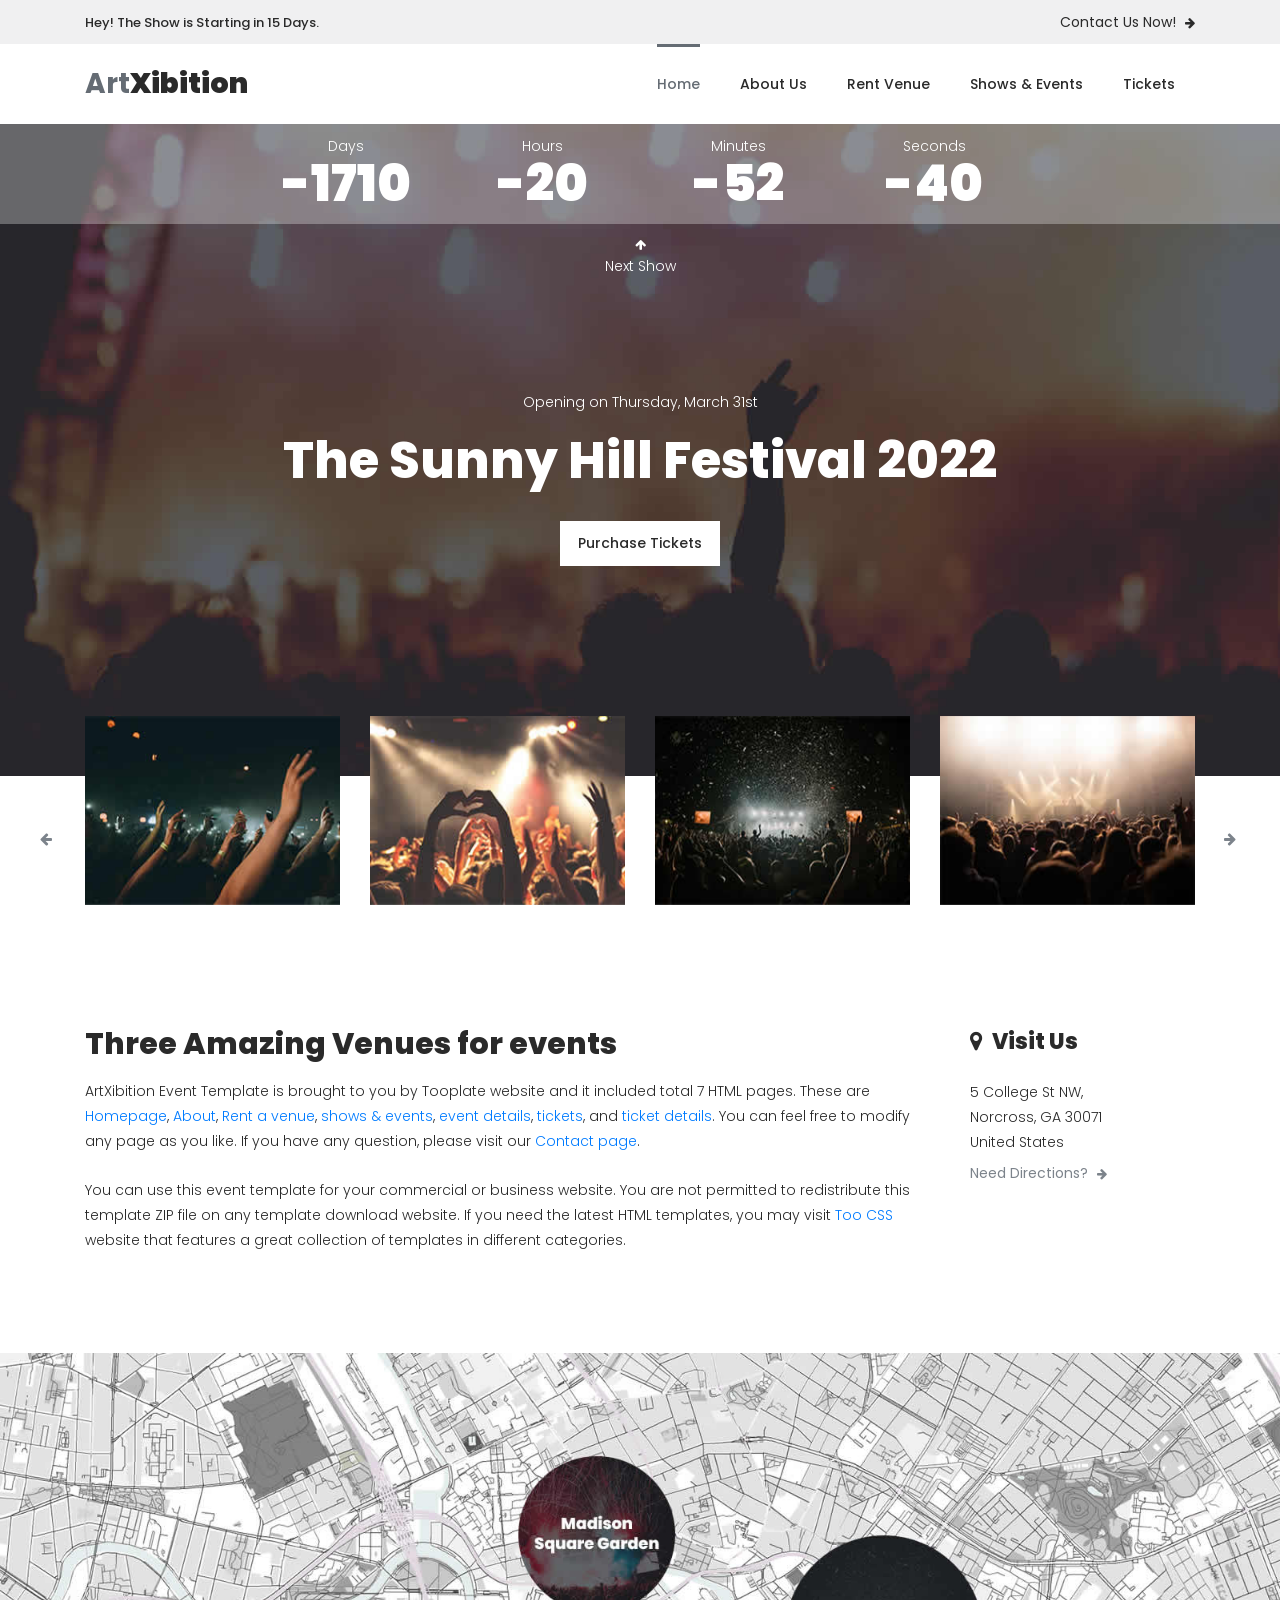
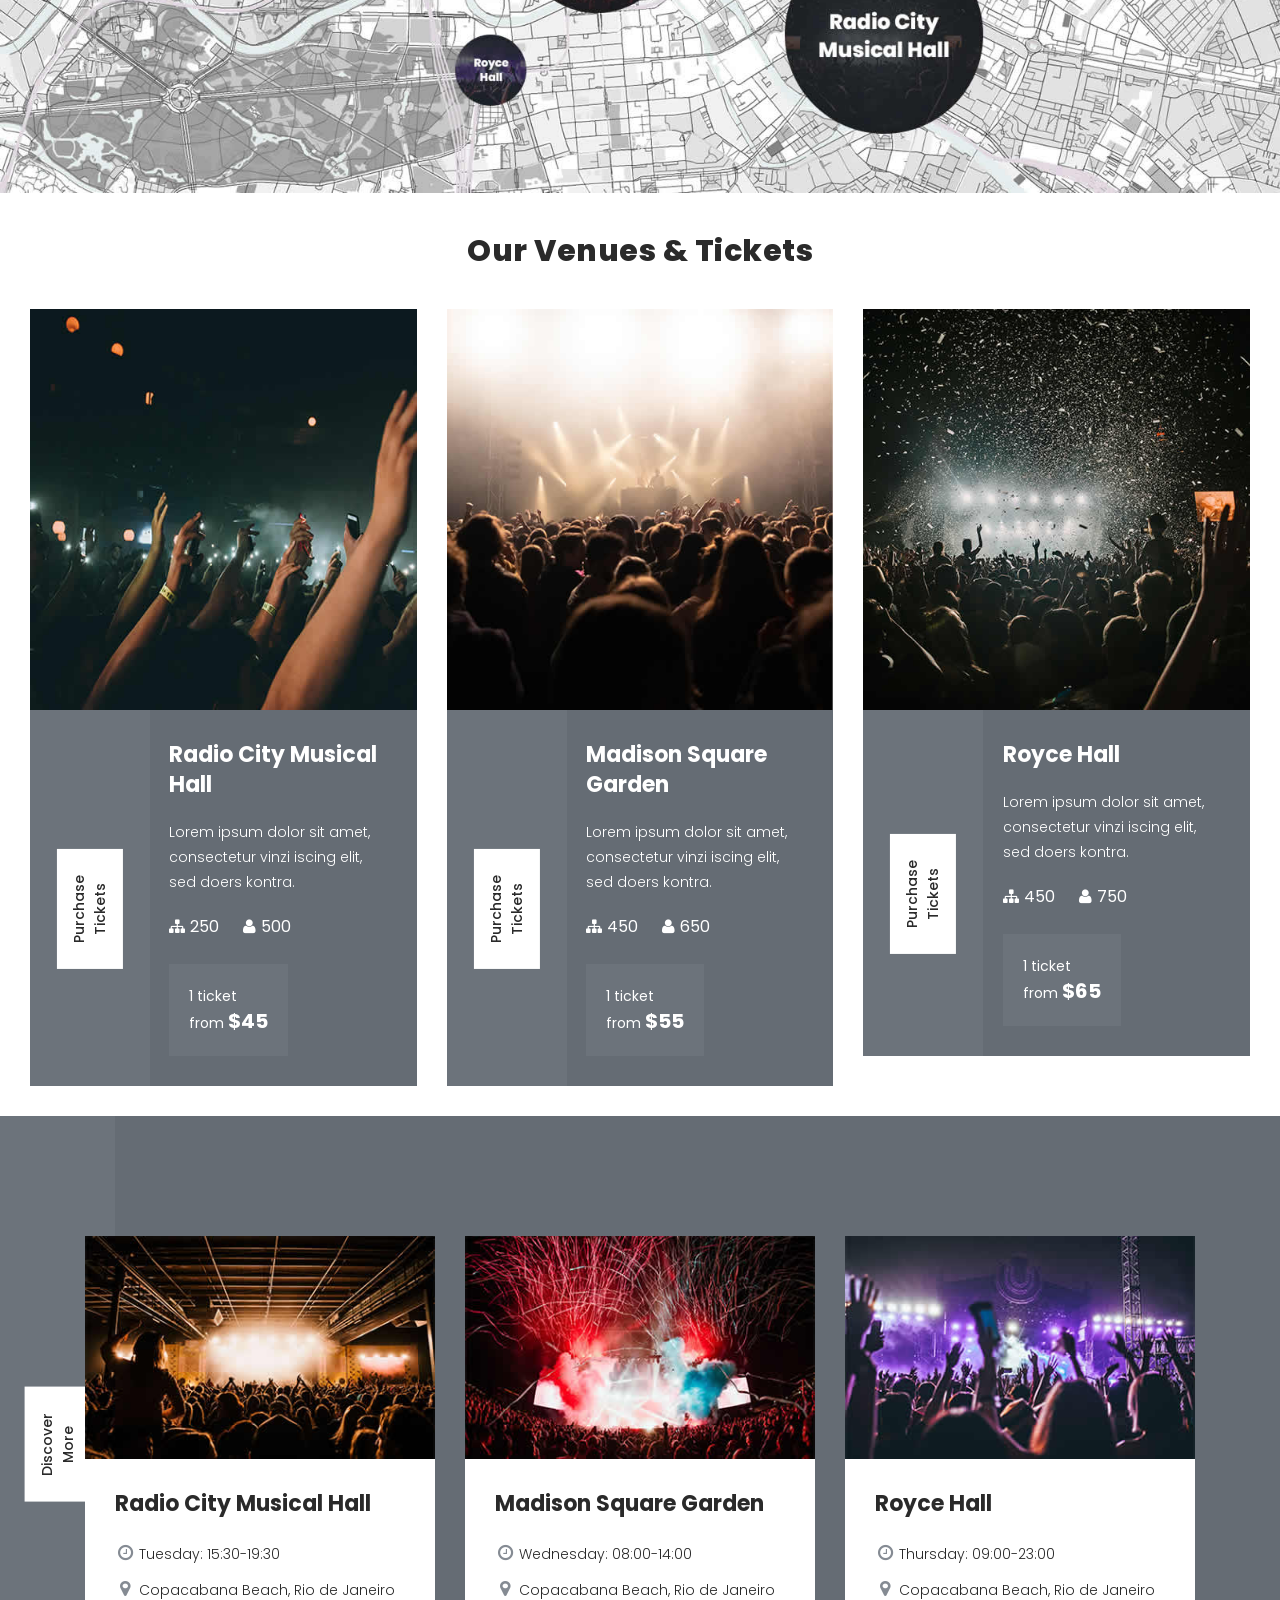
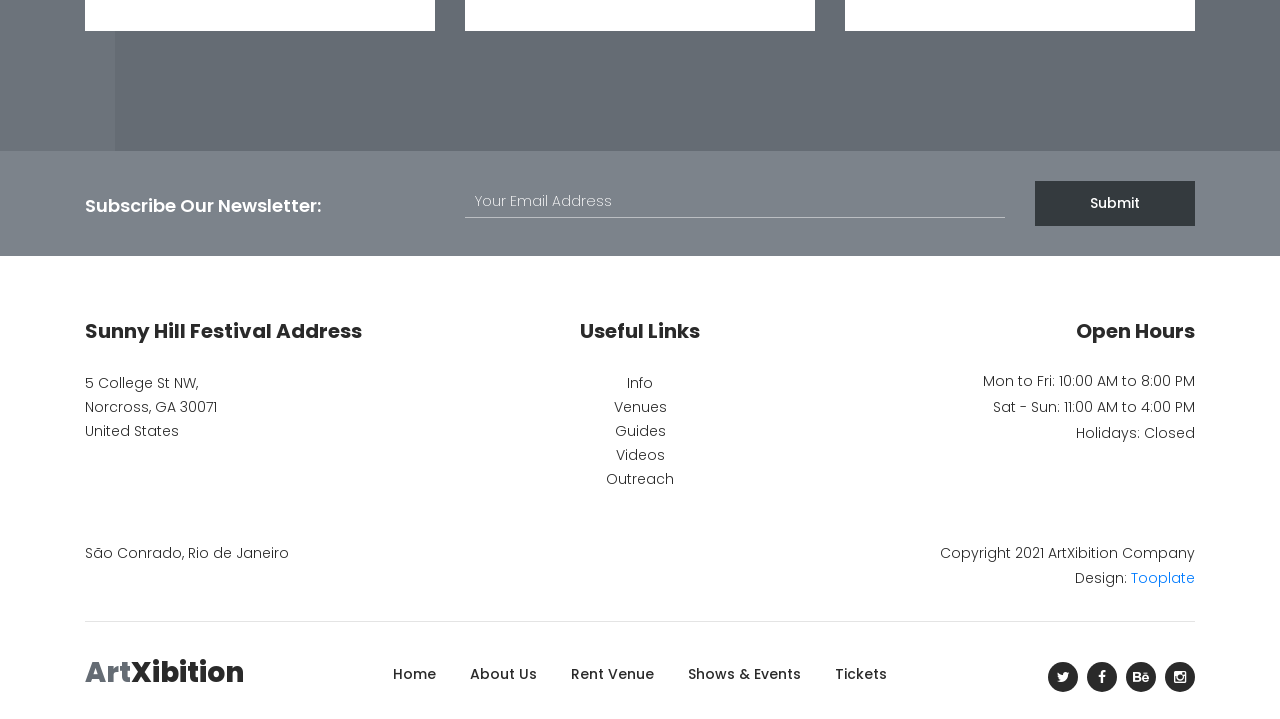
<file: index.html>
<!DOCTYPE html>
<html lang="en">

  <head>

    <meta charset="utf-8">
    <meta name="viewport" content="width=device-width, initial-scale=1, shrink-to-fit=no">
    <meta name="description" content="">
    <meta name="author" content="Tooplate">
    <link href="https://fonts.googleapis.com/css?family=Poppins:100,100i,200,200i,300,300i,400,400i,500,500i,600,600i,700,700i,800,800i,900,900i&display=swap" rel="stylesheet">

    <title>ArtXibition HTML Event Template</title>


    <!-- Additional CSS Files -->
    <link rel="stylesheet" type="text/css" href="assets/css/bootstrap.min.css">

    <link rel="stylesheet" type="text/css" href="assets/css/font-awesome.css">

    <link rel="stylesheet" type="text/css" href="assets/css/owl-carousel.css">

    <link rel="stylesheet" href="assets/css/tooplate-artxibition.css">
<!--

Tooplate 2125 ArtXibition

https://www.tooplate.com/view/2125-artxibition

-->
    </head>
    
    <body>
    
    <!-- ***** Preloader Start ***** -->
    <div id="js-preloader" class="js-preloader">
      <div class="preloader-inner">
        <span class="dot"></span>
        <div class="dots">
          <span></span>
          <span></span>
          <span></span>
        </div>
      </div>
    </div>
    <!-- ***** Preloader End ***** -->
    
    <!-- ***** Pre HEader ***** -->
    <div class="pre-header">
        <div class="container">
            <div class="row">
                <div class="col-lg-6 col-sm-6">
                    <span>Hey! The Show is Starting in 15 Days.</span>
                </div>
                <div class="col-lg-6 col-sm-6">
                    <div class="text-button">
                        <a href="rent-venue.html">Contact Us Now! <i class="fa fa-arrow-right"></i></a>
                    </div>
                </div>
            </div>
        </div>
    </div>
    
    <!-- ***** Header Area Start ***** -->
    <header class="header-area header-sticky">
        <div class="container">
            <div class="row">
                <div class="col-12">
                    <nav class="main-nav">
                        <!-- ***** Logo Start ***** -->
                        <a href="index.html" class="logo">Art<em>Xibition</em></a>
                        <!-- ***** Logo End ***** -->
                        <!-- ***** Menu Start ***** -->
                        <ul class="nav">
                            <li><a href="index.html" class="active">Home</a></li>
                            <li><a href="about.html">About Us</a></li>
                            <li><a href="rent-venue.html">Rent Venue</a></li>
                            <li><a href="shows-events.html">Shows & Events</a></li> 
                            <li><a href="tickets.html">Tickets</a></li> 
                        </ul>        
                        <a class='menu-trigger'>
                            <span>Menu</span>
                        </a>
                        <!-- ***** Menu End ***** -->
                    </nav>
                </div>
            </div>
        </div>
    </header>
    <!-- ***** Header Area End ***** -->

    <!-- ***** Main Banner Area Start ***** -->
    <div class="main-banner">
        <div class="counter-content">
            <ul>
                <li>Days<span id="days"></span></li>
                <li>Hours<span id="hours"></span></li>
                <li>Minutes<span id="minutes"></span></li>
                <li>Seconds<span id="seconds"></span></li>
            </ul>
        </div>
        <div class="container">
            <div class="row">
                <div class="col-lg-12">
                    <div class="main-content">
                        <div class="next-show">
                            <i class="fa fa-arrow-up"></i>
                            <span>Next Show</span>
                        </div>
                        <h6>Opening on Thursday, March 31st</h6>
                        <h2>The Sunny Hill Festival 2022</h2>
                        <div class="main-white-button">
                            <a href="ticket-details.html">Purchase Tickets</a>
                        </div>
                    </div>
                </div>
            </div>
        </div>
    </div>
    <!-- ***** Main Banner Area End ***** -->

    <!-- *** Owl Carousel Items ***-->
    <div class="show-events-carousel">
        <div class="container">
            <div class="row">
                <div class="col-lg-12">
                    <div class="owl-show-events owl-carousel">
                        <div class="item">
                            <a href="event-details.html"><img src="assets/images/show-events-01.jpg" alt=""></a>
                        </div>
                        <div class="item">
                            <a href="event-details.html"><img src="assets/images/show-events-02.jpg" alt=""></a> 
                        </div>
                        <div class="item">
                            <a href="event-details.html"><img src="assets/images/show-events-03.jpg" alt=""></a> 
                        </div>
                        <div class="item">
                            <a href="event-details.html"><img src="assets/images/show-events-04.jpg" alt=""></a> 
                        </div>
                        <div class="item">
                            <a href="event-details.html"><img src="assets/images/show-events-01.jpg" alt=""></a> 
                        </div>
                        <div class="item">
                            <a href="event-details.html"><img src="assets/images/show-events-02.jpg" alt=""></a> 
                        </div>
                        <div class="item">
                            <a href="event-details.html"><img src="assets/images/show-events-03.jpg" alt=""></a> 
                        </div>
                        <div class="item">
                            <a href="event-details.html"><img src="assets/images/show-events-04.jpg" alt=""></a> 
                        </div>
                    </div>
                </div>
            </div>
        </div>
    </div>

    
    <!-- *** Amazing Venus ***-->
    <div class="amazing-venues">
        <div class="container">
            <div class="row">
                <div class="col-lg-9">
                    <div class="left-content">
                        <h4>Three Amazing Venues for events</h4>
                        <p>ArtXibition Event Template is brought to you by Tooplate website and it included total 7 HTML pages. 
                        These are <a href="index.html">Homepage</a>, <a href="about.html">About</a>, 
                        <a href="rent-venue.html">Rent a venue</a>, <a href="shows-events.html">shows &amp; events</a>, 
                        <a href="event-details.html">event details</a>, <a href="tickets.html">tickets</a>, and <a href="ticket-details.html">ticket details</a>. 
                        You can feel free to modify any page as you like. If you have any question, please visit our <a href="https://www.tooplate.com/contact" target="_blank">Contact page</a>.</p>
                        <br>
                        <p>You can use this event template for your commercial or business website. You are not permitted to redistribute this template ZIP file on any template download website. If you need the latest HTML templates, you may visit <a href="https://www.toocss.com/" target="_blank">Too CSS</a> website that features a great collection of templates in different categories.</p>
                    </div>
                </div>
                <div class="col-lg-3">
                    <div class="right-content">
                        <h5><i class="fa fa-map-marker"></i> Visit Us</h5>
                        <span>5 College St NW, <br>Norcross, GA 30071<br>United States</span>
                        <div class="text-button"><a href="show-events-details.html">Need Directions? <i class="fa fa-arrow-right"></i></a></div>
                    </div>
                </div>
            </div>
        </div>
    </div>


    <!-- *** Map ***-->
    <div class="map-image">
        <img src="assets/images/map-image.jpg" alt="Maps of 3 Venues">
    </div>


    <!-- *** Venues & Tickets ***-->
    <div class="venue-tickets">
        <div class="container-fluid">
            <div class="row">
                <div class="col-lg-12">
                    <div class="section-heading">
                        <h2>Our Venues & Tickets</h2>
                    </div>
                </div>
                <div class="col-lg-4">
                    <div class="venue-item">
                        <div class="thumb">
                            <img src="assets/images/venue-01.jpg" alt="">
                        </div>
                        <div class="down-content">
                            <div class="left-content">
                                <div class="main-white-button">
                                    <a href="ticket-details.html">Purchase Tickets</a>
                                </div>
                            </div>
                            <div class="right-content">
                                <h4>Radio City Musical Hall</h4>
                                <p>Lorem ipsum dolor sit amet, consectetur vinzi iscing elit, sed doers kontra.</p>
                                <ul>
                                    <li><i class="fa fa-sitemap"></i>250</li>
                                    <li><i class="fa fa-user"></i>500</li>
                                </ul>
                                <div class="price">
                                    <span>1 ticket<br>from <em>$45</em></span>
                                </div>
                            </div> 
                        </div>
                    </div>
                </div>
                <div class="col-lg-4">
                    <div class="venue-item">
                        <div class="thumb">
                            <img src="assets/images/venue-02.jpg" alt="">
                        </div>
                        <div class="down-content">
                            <div class="left-content">
                                <div class="main-white-button">
                                    <a href="ticket-details.html">Purchase Tickets</a>
                                </div>
                            </div>
                            <div class="right-content">
                                <h4>Madison Square Garden</h4>
                                <p>Lorem ipsum dolor sit amet, consectetur vinzi iscing elit, sed doers kontra.</p>
                                <ul>
                                    <li><i class="fa fa-sitemap"></i>450</li>
                                    <li><i class="fa fa-user"></i>650</li>
                                </ul>
                                <div class="price">
                                    <span>1 ticket<br>from <em>$55</em></span>
                                </div>
                            </div> 
                        </div>
                    </div>
                </div>
                <div class="col-lg-4">
                    <div class="venue-item">
                        <div class="thumb">
                            <img src="assets/images/venue-03.jpg" alt="">
                        </div>
                        <div class="down-content">
                            <div class="left-content">
                                <div class="main-white-button">
                                    <a href="ticket-details.html">Purchase Tickets</a>
                                </div>
                            </div>
                            <div class="right-content">
                                <h4>Royce Hall</h4>
                                <p>Lorem ipsum dolor sit amet, consectetur vinzi iscing elit, sed doers kontra.</p>
                                <ul>
                                    <li><i class="fa fa-sitemap"></i>450</li>
                                    <li><i class="fa fa-user"></i>750</li>
                                </ul>
                                <div class="price">
                                    <span>1 ticket<br>from <em>$65</em></span>
                                </div>
                            </div> 
                        </div>
                    </div>
                </div>
            </div>
        </div>
    </div>


    <!-- *** Coming Events ***-->
    <div class="coming-events">
        <div class="left-button">
            <div class="main-white-button">
                <a href="shows-events.html">Discover More</a>
            </div>
        </div>
        <div class="container">
            <div class="row">
                <div class="col-lg-4">
                    <div class="event-item">
                        <div class="thumb">
                            <a href="event-details.html"><img src="assets/images/event-01.jpg" alt=""></a>
                        </div>
                        <div class="down-content">
                            <a href="event-details.html"><h4>Radio City Musical Hall</h4></a>
                            <ul>
                                <li><i class="fa fa-clock-o"></i> Tuesday: 15:30-19:30</li>
                                <li><i class="fa fa-map-marker"></i> Copacabana Beach, Rio de Janeiro</li>
                            </ul>
                        </div>
                    </div>
                </div>
                <div class="col-lg-4">
                    <div class="event-item">
                        <div class="thumb">
                            <a href="event-details.html"><img src="assets/images/event-02.jpg" alt=""></a>
                        </div>
                        <div class="down-content">
                            <a href="event-details.html"><h4>Madison Square Garden</h4></a>
                            <ul>
                                <li><i class="fa fa-clock-o"></i> Wednesday: 08:00-14:00</li>
                                <li><i class="fa fa-map-marker"></i> Copacabana Beach, Rio de Janeiro</li>
                            </ul>
                        </div>
                    </div>
                </div>
                <div class="col-lg-4">
                    <div class="event-item">
                        <div class="thumb">
                            <a href="event-details.html"><img src="assets/images/event-03.jpg" alt=""></a>
                        </div>
                        <div class="down-content">
                            <a href="event-details.html"><h4>Royce Hall</h4></a>
                            <ul>
                                <li><i class="fa fa-clock-o"></i> Thursday: 09:00-23:00</li>
                                <li><i class="fa fa-map-marker"></i> Copacabana Beach, Rio de Janeiro</li>
                            </ul>
                        </div>
                    </div>
                </div>
            </div>
        </div>
    </div>


    <!-- *** Subscribe *** -->
    <div class="subscribe">
        <div class="container">
            <div class="row">
                <div class="col-lg-4">
                    <h4>Subscribe Our Newsletter:</h4>
                </div>
                <div class="col-lg-8">
                    <form id="subscribe" action="" method="get">
                        <div class="row">
                          <div class="col-lg-9">
                            <fieldset>
                              <input name="email" type="text" id="email" pattern="[^ @]*@[^ @]*" placeholder="Your Email Address" required="">
                            </fieldset>
                          </div>
                          <div class="col-lg-3">
                            <fieldset>
                              <button type="submit" id="form-submit" class="main-dark-button">Submit</button>
                            </fieldset>
                          </div>
                        </div>
                    </form>
                </div>
            </div>
        </div>
    </div>

    <!-- *** Footer *** -->
    <footer>
        <div class="container">
            <div class="row">
                <div class="col-lg-4">
                    <div class="address">
                        <h4>Sunny Hill Festival Address</h4>
                        <span>5 College St NW, <br>Norcross, GA 30071<br>United States</span>
                    </div>
                </div>
                <div class="col-lg-4">
                    <div class="links">
                        <h4>Useful Links</h4>
                        <ul>
                            <li><a href="#">Info</a></li>
                            <li><a href="#">Venues</a></li>
                            <li><a href="#">Guides</a></li>
                            <li><a href="#">Videos</a></li>
                            <li><a href="#">Outreach</a></li>
                        </ul>
                    </div>
                </div>
                <div class="col-lg-4">
                    <div class="hours">
                        <h4>Open Hours</h4>
                        <ul>
                            <li>Mon to Fri: 10:00 AM to 8:00 PM</li>
                            <li>Sat - Sun: 11:00 AM to 4:00 PM</li>
                            <li>Holidays: Closed</li>
                        </ul>
                    </div>
                </div>
                <div class="col-lg-12">
                    <div class="under-footer">
                        <div class="row">
                            <div class="col-lg-6 col-sm-6">
                                <p>São Conrado, Rio de Janeiro</p>
                            </div>
                            <div class="col-lg-6 col-sm-6">
                                <p class="copyright">Copyright 2021 ArtXibition Company 
                    
                    			<br>Design: <a rel="nofollow" href="https://www.tooplate.com" target="_parent">Tooplate</a></p>
                            </div>
                        </div>
                    </div>
                </div>
                <div class="col-lg-12">
                    <div class="sub-footer">
                        <div class="row">
                            <div class="col-lg-3">
                                <div class="logo"><span>Art<em>Xibition</em></span></div>
                            </div>
                            <div class="col-lg-6">
                                <div class="menu">
                                    <ul>
                                        <li><a href="index.html" class="active">Home</a></li>
                                        <li><a href="about.html">About Us</a></li>
                                        <li><a href="rent-venue.html">Rent Venue</a></li>
                                        <li><a href="shows-events.html">Shows & Events</a></li> 
                                        <li><a href="tickets.html">Tickets</a></li> 
                                    </ul>
                                </div>
                            </div>
                            <div class="col-lg-3">
                                <div class="social-links">
                                    <ul>
                                        <li><a href="#"><i class="fa fa-twitter"></i></a></li>
                                        <li><a href="#"><i class="fa fa-facebook"></i></a></li>
                                        <li><a href="#"><i class="fa fa-behance"></i></a></li>
                                        <li><a href="#"><i class="fa fa-instagram"></i></a></li>
                                    </ul>
                                </div>
                            </div>
                        </div>
                    </div>
                </div>
            </div>
        </div>
    </footer>

    <!-- jQuery -->
    <script src="assets/js/jquery-2.1.0.min.js"></script>

    <!-- Bootstrap -->
    <script src="assets/js/popper.js"></script>
    <script src="assets/js/bootstrap.min.js"></script>

    <!-- Plugins -->
    <script src="assets/js/scrollreveal.min.js"></script>
    <script src="assets/js/waypoints.min.js"></script>
    <script src="assets/js/jquery.counterup.min.js"></script>
    <script src="assets/js/imgfix.min.js"></script> 
    <script src="assets/js/mixitup.js"></script> 
    <script src="assets/js/accordions.js"></script>
    <script src="assets/js/owl-carousel.js"></script>
    
    <!-- Global Init -->
    <script src="assets/js/custom.js"></script>

  </body>
</html>
</file>
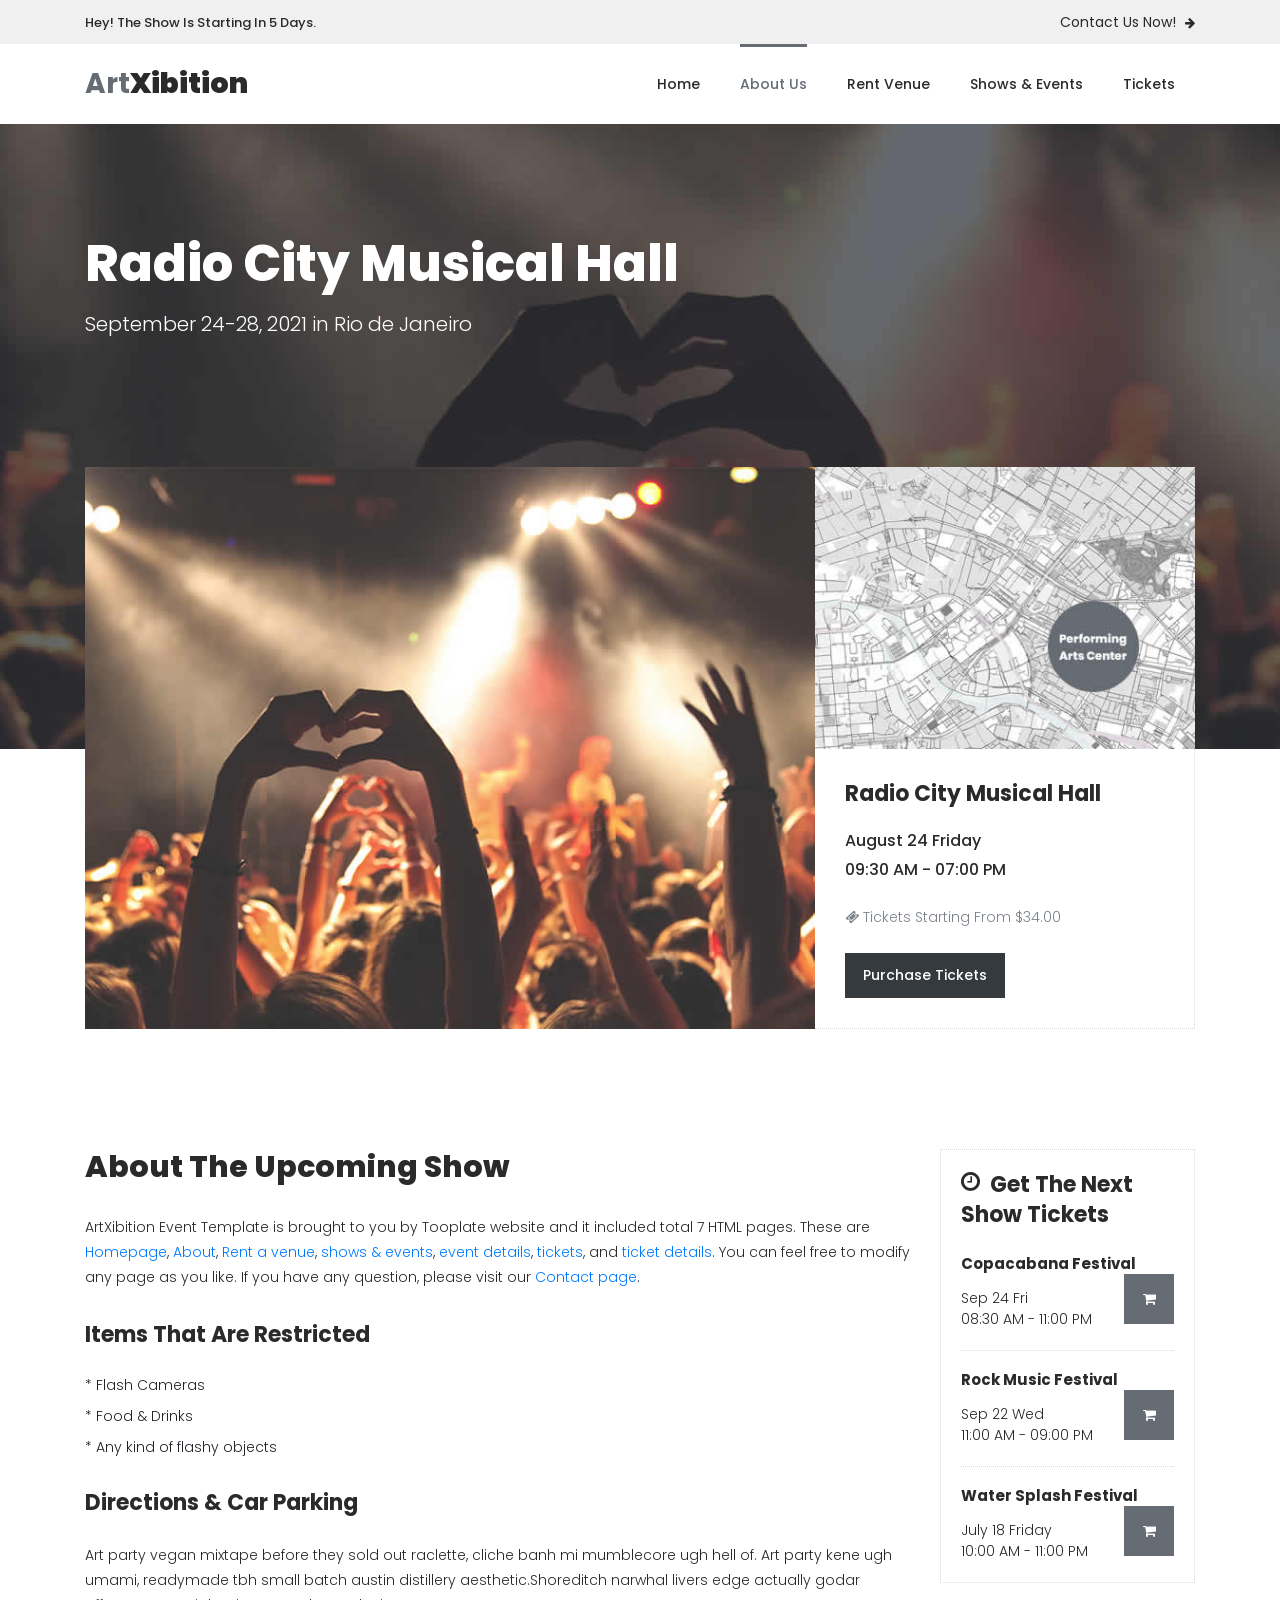
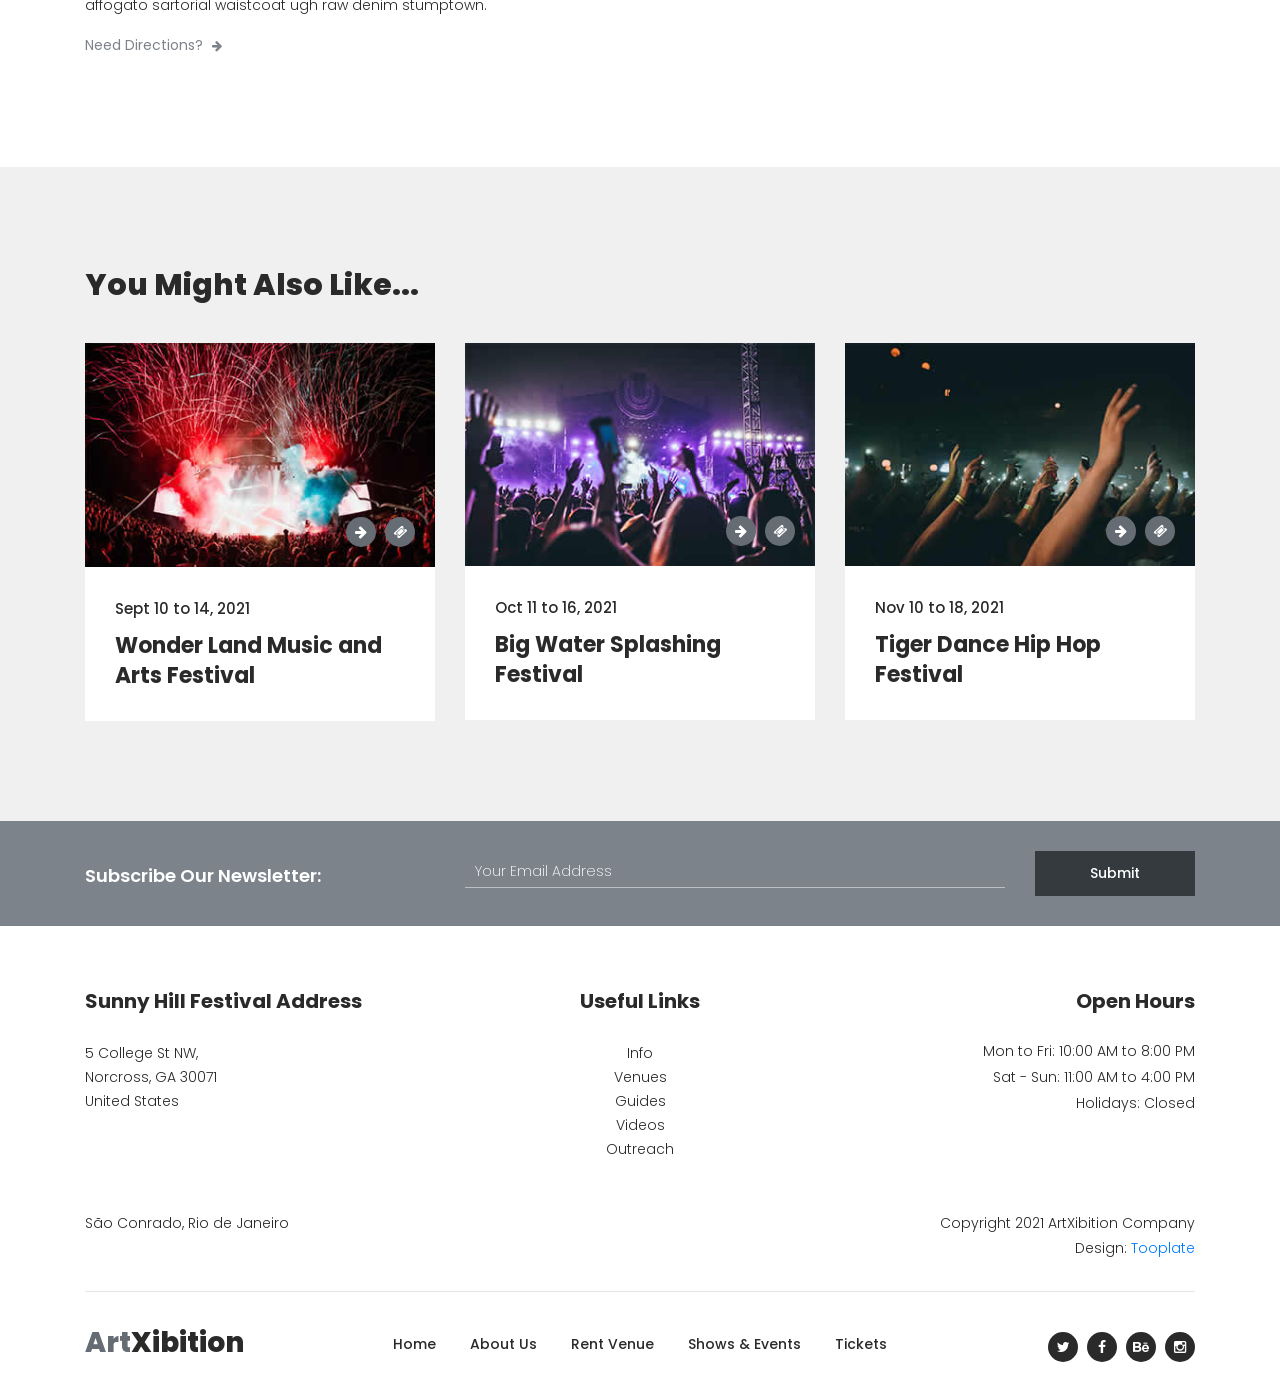
<file: about.html>
<!DOCTYPE html>
<html lang="en">

  <head>

    <meta charset="utf-8">
    <meta name="viewport" content="width=device-width, initial-scale=1, shrink-to-fit=no">
    <meta name="description" content="">
    <meta name="author" content="Tooplate">
    <link href="https://fonts.googleapis.com/css?family=Poppins:100,100i,200,200i,300,300i,400,400i,500,500i,600,600i,700,700i,800,800i,900,900i&display=swap" rel="stylesheet">

    <title>Events</title>


    <!-- Additional CSS Files -->
    <link rel="stylesheet" type="text/css" href="assets/css/bootstrap.min.css">

    <link rel="stylesheet" type="text/css" href="assets/css/font-awesome.css">

    <link rel="stylesheet" type="text/css" href="assets/css/owl-carousel.css">

    <link rel="stylesheet" href="assets/css/tooplate-artxibition.css">
<!--

Tooplate 2125 ArtXibition

https://www.tooplate.com/view/2125-artxibition

-->
    </head>
    
    <body>
    
    <!-- ***** Preloader Start ***** -->
    <div id="js-preloader" class="js-preloader">
      <div class="preloader-inner">
        <span class="dot"></span>
        <div class="dots">
          <span></span>
          <span></span>
          <span></span>
        </div>
      </div>
    </div>
    <!-- ***** Preloader End ***** -->

    <!-- ***** Pre HEader ***** -->
    <div class="pre-header">
        <div class="container">
            <div class="row">
                <div class="col-lg-6 col-sm-6">
                    <span>Hey! The Show Is Starting In 5 Days.</span>
                </div>
                <div class="col-lg-6 col-sm-6">
                    <div class="text-button">
                        <a href="rent-venue.html">Contact Us Now! <i class="fa fa-arrow-right"></i></a>
                    </div>
                </div>
            </div>
        </div>
    </div>
    
    <!-- ***** Header Area Start ***** -->
    <header class="header-area header-sticky">
        <div class="container">
            <div class="row">
                <div class="col-12">
                    <nav class="main-nav">
                        <!-- ***** Logo Start ***** -->
                        <a href="index.html" class="logo">Art<em>Xibition</em></a>
                        <!-- ***** Logo End ***** -->
                        <!-- ***** Menu Start ***** -->
                        <ul class="nav">
                            <li><a href="index.html">Home</a></li>
                            <li><a href="about.html" class="active">About Us</a></li>
                            <li><a href="rent-venue.html">Rent Venue</a></li>
                            <li><a href="shows-events.html">Shows & Events</a></li> 
                            <li><a href="tickets.html">Tickets</a></li> 
                        </ul>        
                        <a class='menu-trigger'>
                            <span>Menu</span>
                        </a>
                        <!-- ***** Menu End ***** -->
                    </nav>
                </div>
            </div>
        </div>
    </header>
    <!-- ***** Header Area End ***** -->

    <!-- ***** About Us Page ***** -->
    <div class="page-heading-about">
        <div class="container">
            <div class="row">
                <div class="col-lg-12">
                    <h2>Radio City Musical Hall</h2>
                    <span>September 24-28, 2021 in Rio de Janeiro</span>
                </div>
            </div>
        </div>
    </div>

    <div class="about-item">
        <div class="container">
            <div class="row">
                <div class="col-lg-8">
                    <div class="left-image">
                        <img src="assets/images/about-image.jpg" alt="party time">
                    </div>
                </div>
                <div class="col-lg-4">
                    <div class="right-content">
                        <div class="about-map-image">
                            <img src="assets/images/about-map-image.jpg" alt="party location">
                        </div>
                        <div class="down-content">
                            <h4>Radio City Musical Hall</h4>
                            <ul>
                                <li>August 24 Friday</li>
                                <li>09:30 AM - 07:00 PM</li>
                            </ul>
                            <span><i class="fa fa-ticket"></i> Tickets Starting From $34.00</span>
                            <div class="main-dark-button">
                                <a href="ticket-details.html">Purchase Tickets</a>
                            </div>
                        </div>
                    </div>
                </div>
            </div>
        </div>
    </div>

    <div class="about-upcoming-shows">
        <div class="container">
            <div class="row">
                <div class="col-lg-9">
                    <h2>About The Upcoming Show</h2>
                    <p><p>ArtXibition Event Template is brought to you by Tooplate website and it included total 7 HTML pages. 
                        These are <a href="index.html">Homepage</a>, <a href="about.html">About</a>, 
                        <a href="rent-venue.html">Rent a venue</a>, <a href="shows-events.html">shows &amp; events</a>, 
                        <a href="event-details.html">event details</a>, <a href="tickets.html">tickets</a>, and <a href="ticket-details.html">ticket details</a>. 
                        You can feel free to modify any page as you like. If you have any question, please visit our <a href="https://www.tooplate.com/contact" target="_blank">Contact page</a>.</p></p>
                    <h4>Items That Are Restricted</h4>
                    <ul>
                        <li>* Flash Cameras</li>
                        <li>* Food & Drinks</li>
                        <li>* Any kind of flashy objects</li>
                    </ul>
                    <h4>Directions & Car Parking</h4>
                    <p>Art party vegan mixtape before they sold out raclette, cliche banh mi mumblecore ugh hell of. Art party kene 
                        ugh umami, readymade tbh small batch austin distillery aesthetic.Shoreditch narwhal livers edge actually godar
                        affogato sartorial waistcoat ugh raw denim stumptown.
                        </p>
                    <div class="text-button">
                        <a href="event-details.html">Need Directions? <i class="fa fa-arrow-right"></i></a>
                    </div>
                </div>
                <div class="col-lg-3">
                    <div class="next-shows">
                        <h4><i class="fa fa-clock-o"></i> Get The Next Show Tickets</h4>
                        <ul>
                            <li>
                                <h5>Copacabana Festival</h5>
                                <span>Sep 24 Fri<br>08:30 AM - 11:00 PM</span>
                                <div class="icon-button">
                                    <a href="ticket-details.html">
                                        <i class="fa fa-shopping-cart"></i>
                                    </a>
                                </div>
                            </li>
                            <li>
                                <h5>Rock Music Festival</h5>
                                <span>Sep 22 Wed<br>11:00 AM - 09:00 PM</span>
                                <div class="icon-button">
                                    <a href="ticket-details.html">
                                        <i class="fa fa-shopping-cart"></i>
                                    </a>
                                </div>
                            </li>
                            <li>
                                <h5>Water Splash Festival</h5>
                                <span>July 18 Friday<br>10:00 AM - 11:00 PM</span>
                                <div class="icon-button">
                                    <a href="ticket-details.html">
                                        <i class="fa fa-shopping-cart"></i>
                                    </a>
                                </div>
                            </li>
                        </ul>
                    </div>
                </div>
            </div>
        </div>
    </div>

    <div class="also-like">
        <div class="container">
            <div class="row">
                <div class="col-lg-12">
                    <h2>You Might Also Like...</h2>
                </div>
                <div class="col-lg-4">
                    <div class="like-item">
                        <div class="thumb">
                            <a href="event-details.html"><img src="assets/images/like-01.jpg" alt=""></a>
                            <div class="icons">
                                <ul>
                                    <li><a href="event-details.html"><i class="fa fa-arrow-right"></i></a></li>
                                    <li><a href="ticket-details.html"><i class="fa fa-ticket"></i></a></li>
                                </ul>
                            </div>
                        </div>
                        <div class="down-content">
                            <span>Sept 10 to 14, 2021</span>
                            <a href="event-details.html"><h4>Wonder Land Music and Arts Festival</h4></a>
                        </div>
                    </div>
                </div>
                <div class="col-lg-4">
                    <div class="like-item">
                        <div class="thumb">
                            <a href="event-details.html"><img src="assets/images/like-02.jpg" alt=""></a>
                            <div class="icons">
                                <ul>
                                    <li><a href="event-details.html"><i class="fa fa-arrow-right"></i></a></li>
                                    <li><a href="ticket-details.html"><i class="fa fa-ticket"></i></a></li>
                                </ul>
                            </div>
                        </div>
                        <div class="down-content">
                            <span>Oct 11 to 16, 2021</span>
                            <a href="event-details.html"><h4>Big Water Splashing Festival</h4></a>
                        </div>
                    </div>
                </div>
                <div class="col-lg-4">
                    <div class="like-item">
                        <div class="thumb">
                            <a href="event-details.html"><img src="assets/images/like-03.jpg" alt=""></a>
                            <div class="icons">
                                <ul>
                                    <li><a href="event-details.html"><i class="fa fa-arrow-right"></i></a></li>
                                    <li><a href="ticket-details.html"><i class="fa fa-ticket"></i></a></li>
                                </ul>
                            </div>
                        </div>
                        <div class="down-content">
                            <span>Nov 10 to 18, 2021</span>
                            <a href="event-details.html"><h4>Tiger Dance Hip Hop Festival</h4></a>
                        </div>
                    </div>
                </div>
            </div>
        </div>
    </div>


    <!-- *** Subscribe *** -->
    <div class="subscribe">
        <div class="container">
            <div class="row">
                <div class="col-lg-4">
                    <h4>Subscribe Our Newsletter:</h4>
                </div>
                <div class="col-lg-8">
                    <form id="subscribe" action="" method="get">
                        <div class="row">
                          <div class="col-lg-9">
                            <fieldset>
                              <input name="email" type="text" id="email" pattern="[^ @]*@[^ @]*" placeholder="Your Email Address" required="">
                            </fieldset>
                          </div>
                          <div class="col-lg-3">
                            <fieldset>
                              <button type="submit" id="form-submit" class="main-dark-button">Submit</button>
                            </fieldset>
                          </div>
                        </div>
                    </form>
                </div>
            </div>
        </div>
    </div>

    <!-- *** Footer *** -->
    <footer>
        <div class="container">
            <div class="row">
                <div class="col-lg-4">
                    <div class="address">
                        <h4>Sunny Hill Festival Address</h4>
                        <span>5 College St NW, <br>Norcross, GA 30071<br>United States</span>
                    </div>
                </div>
                <div class="col-lg-4">
                    <div class="links">
                        <h4>Useful Links</h4>
                        <ul>
                            <li><a href="#">Info</a></li>
                            <li><a href="#">Venues</a></li>
                            <li><a href="#">Guides</a></li>
                            <li><a href="#">Videos</a></li>
                            <li><a href="#">Outreach</a></li>
                        </ul>
                    </div>
                </div>
                <div class="col-lg-4">
                    <div class="hours">
                        <h4>Open Hours</h4>
                        <ul>
                            <li>Mon to Fri: 10:00 AM to 8:00 PM</li>
                            <li>Sat - Sun: 11:00 AM to 4:00 PM</li>
                            <li>Holidays: Closed</li>
                        </ul>
                    </div>
                </div>
                <div class="col-lg-12">
                    <div class="under-footer">
                        <div class="row">
                            <div class="col-lg-6">
                                <p>São Conrado, Rio de Janeiro</p>
                            </div>
                            <div class="col-lg-6">
                                <p class="copyright">Copyright 2021 ArtXibition Company 
                    
                    			<br>Design: <a rel="nofollow" href="https://www.tooplate.com" target="_parent">Tooplate</a></p>
                            </div>
                        </div>
                    </div>
                </div>
                <div class="col-lg-12">
                    <div class="sub-footer">
                        <div class="row">
                            <div class="col-lg-3">
                                <div class="logo"><span>Art<em>Xibition</em></span></div>
                            </div>
                            <div class="col-lg-6">
                                <div class="menu">
                                    <ul>
                                        <li><a href="index.html" class="active">Home</a></li>
                                        <li><a href="about.html">About Us</a></li>
                                        <li><a href="rent-venue.html">Rent Venue</a></li>
                                        <li><a href="shows-events.html">Shows & Events</a></li> 
                                        <li><a href="tickets.html">Tickets</a></li> 
                                    </ul>
                                </div>
                            </div>
                            <div class="col-lg-3">
                                <div class="social-links">
                                    <ul>
                                        <li><a href="#"><i class="fa fa-twitter"></i></a></li>
                                        <li><a href="#"><i class="fa fa-facebook"></i></a></li>
                                        <li><a href="#"><i class="fa fa-behance"></i></a></li>
                                        <li><a href="#"><i class="fa fa-instagram"></i></a></li>
                                    </ul>
                                </div>
                            </div>
                        </div>
                    </div>
                </div>
            </div>
        </div>
    </footer>

    <!-- jQuery -->
    <script src="assets/js/jquery-2.1.0.min.js"></script>

    <!-- Bootstrap -->
    <script src="assets/js/popper.js"></script>
    <script src="assets/js/bootstrap.min.js"></script>

    <!-- Plugins -->
    <script src="assets/js/scrollreveal.min.js"></script>
    <script src="assets/js/waypoints.min.js"></script>
    <script src="assets/js/jquery.counterup.min.js"></script>
    <script src="assets/js/imgfix.min.js"></script> 
    <script src="assets/js/mixitup.js"></script> 
    <script src="assets/js/accordions.js"></script>
    <script src="assets/js/owl-carousel.js"></script>
    
    <!-- Global Init -->
    <script src="assets/js/custom.js"></script>
  </body>
</html>
</file>
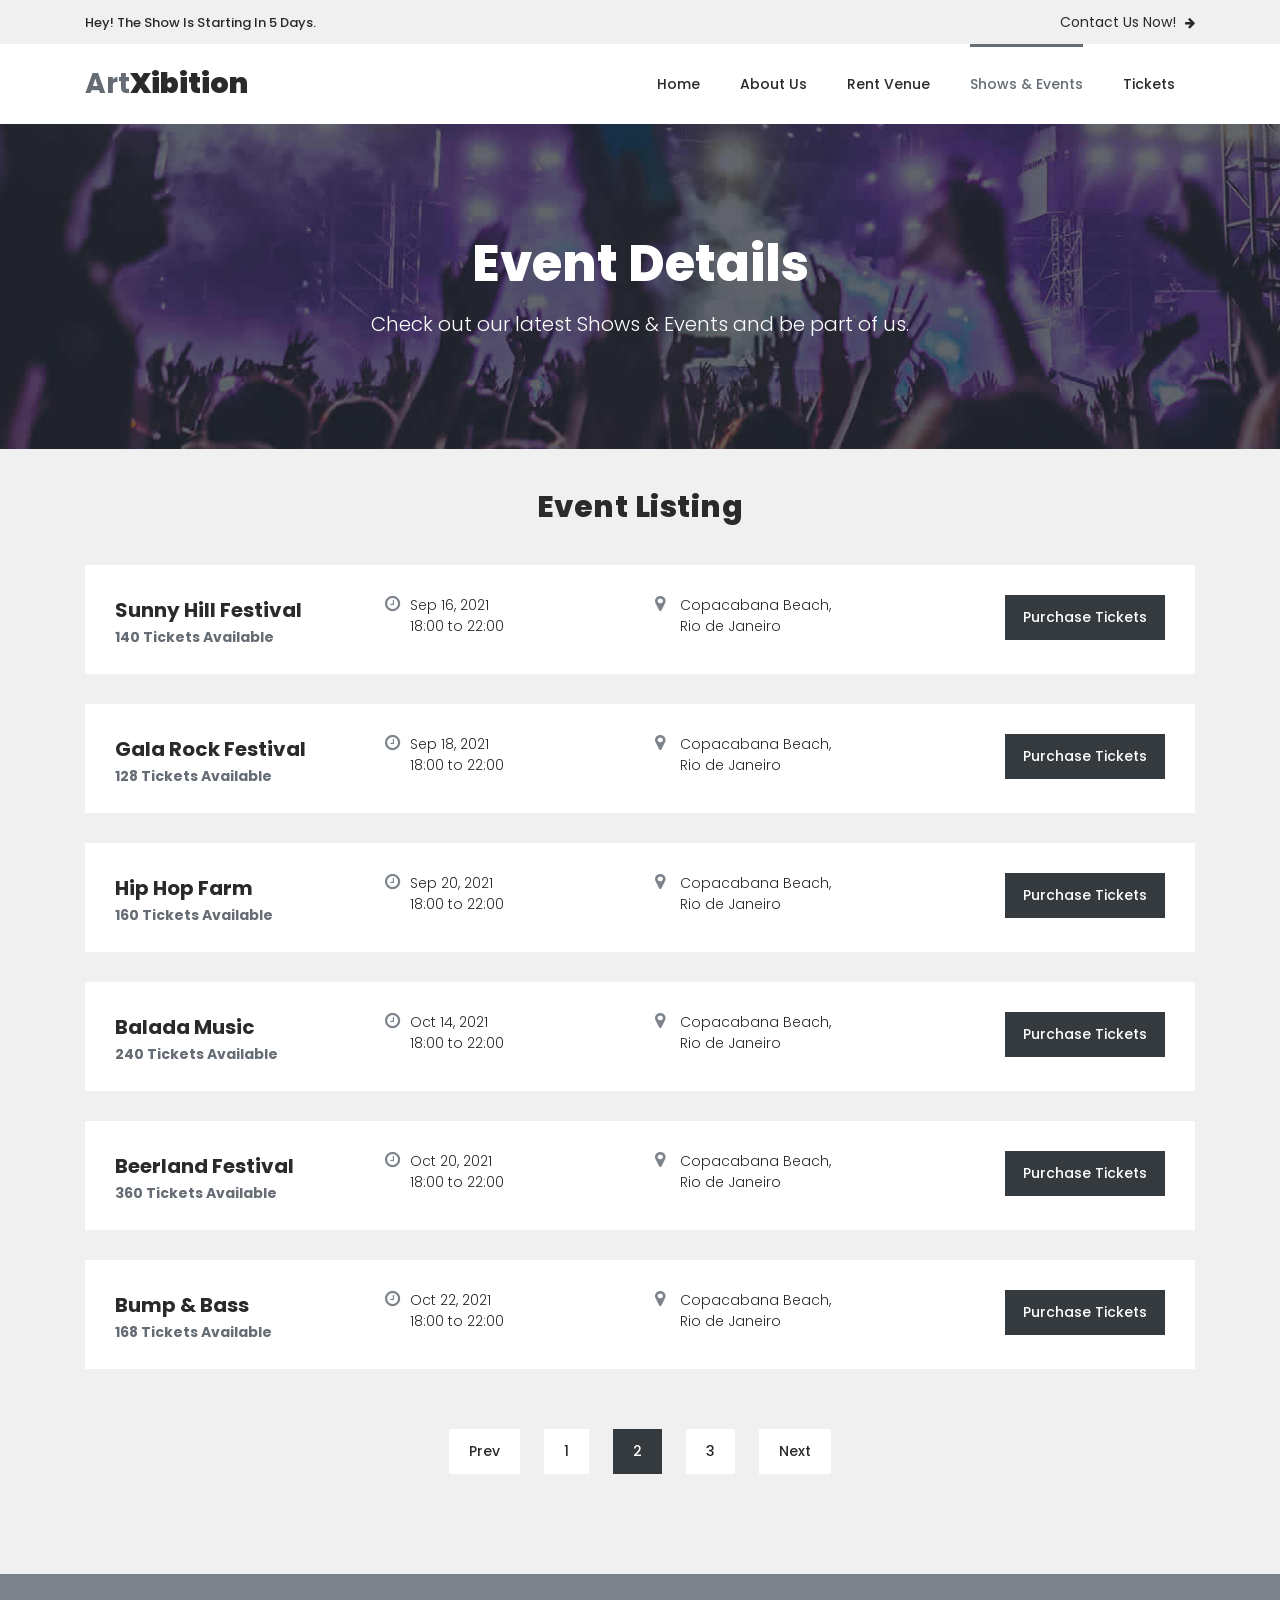
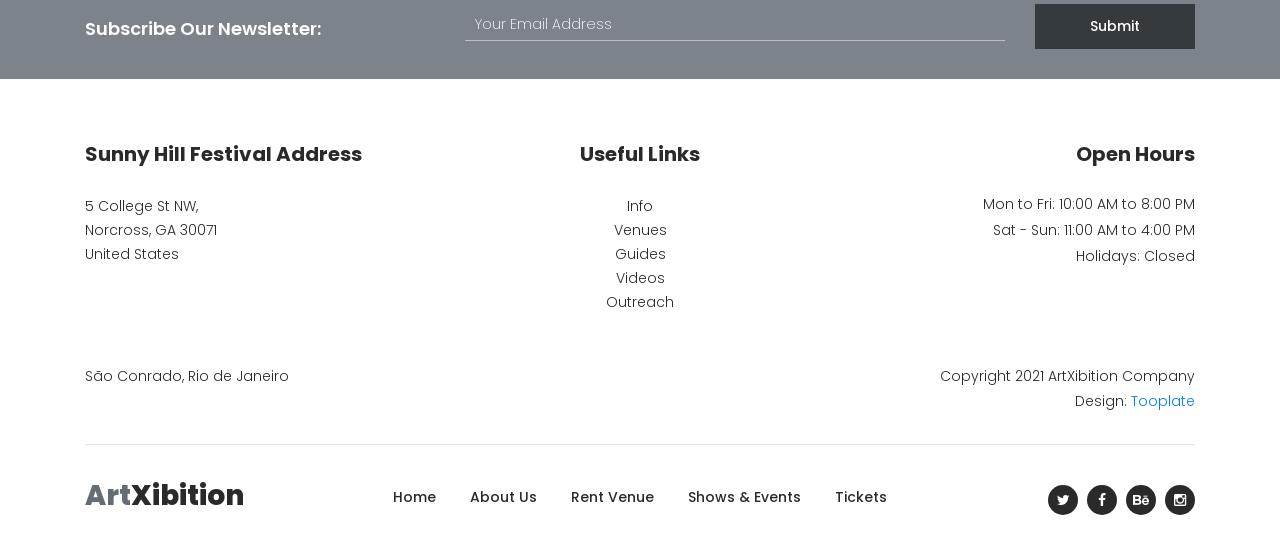
<file: event-details.html>
<!DOCTYPE html>
<html lang="en">

  <head>

    <meta charset="utf-8">
    <meta name="viewport" content="width=device-width, initial-scale=1, shrink-to-fit=no">
    <meta name="description" content="">
    <meta name="author" content="Tooplate">
    <link href="https://fonts.googleapis.com/css?family=Poppins:100,100i,200,200i,300,300i,400,400i,500,500i,600,600i,700,700i,800,800i,900,900i&display=swap" rel="stylesheet">

    <title>ArtXibition Template - Event Detail Page</title>


    <!-- Additional CSS Files -->
    <link rel="stylesheet" type="text/css" href="assets/css/bootstrap.min.css">

    <link rel="stylesheet" type="text/css" href="assets/css/font-awesome.css">

    <link rel="stylesheet" type="text/css" href="assets/css/owl-carousel.css">

    <link rel="stylesheet" href="assets/css/tooplate-artxibition.css">
<!--

Tooplate 2125 ArtXibition

https://www.tooplate.com/view/2125-artxibition

-->
    </head>
    
    <body>
    
    <!-- ***** Preloader Start ***** -->
    <div id="js-preloader" class="js-preloader">
      <div class="preloader-inner">
        <span class="dot"></span>
        <div class="dots">
          <span></span>
          <span></span>
          <span></span>
        </div>
      </div>
    </div>
    <!-- ***** Preloader End ***** -->
    
    <!-- ***** Pre HEader ***** -->
    <div class="pre-header">
        <div class="container">
            <div class="row">
                <div class="col-lg-6 col-sm-6">
                    <span>Hey! The Show Is Starting In 5 Days.</span>
                </div>
                <div class="col-lg-6 col-sm-6">
                    <div class="text-button">
                        <a href="rent-venue.html">Contact Us Now! <i class="fa fa-arrow-right"></i></a>
                    </div>
                </div>
            </div>
        </div>
    </div>

    <!-- ***** Header Area Start ***** -->
    <header class="header-area header-sticky">
        <div class="container">
            <div class="row">
                <div class="col-12">
                    <nav class="main-nav">
                        <!-- ***** Logo Start ***** -->
                        <a href="index.html" class="logo">Art<em>Xibition</em></a>
                        <!-- ***** Logo End ***** -->
                        <!-- ***** Menu Start ***** -->
                        <ul class="nav">
                            <li><a href="index.html">Home</a></li>
                            <li><a href="about.html">About Us</a></li>
                            <li><a href="rent-venue.html">Rent Venue</a></li>
                            <li><a href="shows-events.html" class="active">Shows & Events</a></li> 
                            <li><a href="tickets.html">Tickets</a></li> 
                        </ul>        
                        <a class='menu-trigger'>
                            <span>Menu</span>
                        </a>
                        <!-- ***** Menu End ***** -->
                    </nav>
                </div>
            </div>
        </div>
    </header>
    <!-- ***** Header Area End ***** -->

    <!-- ***** About Us Page ***** -->
    <div class="page-heading-rent-venue">
        <div class="container">
            <div class="row">
                <div class="col-lg-12">
                    <h2>Event Details</h2>
                    <span>Check out our latest Shows & Events and be part of us.</span>
                </div>
            </div>
        </div>
    </div>

    <div class="shows-events-schedule">
        <div class="container">
            <div class="row">
                <div class="col-lg-12">
                    <div class="section-heading">
                        <h2>Event Listing</h2>
                    </div>
                </div>
                <div class="col-lg-12">
                    <ul>
                        <li>
                            <div class="row">
                                <div class="col-lg-3">
                                    <div class="title">
                                        <h4>Sunny Hill Festival</h4>
                                        <span>140 Tickets Available</span>
                                    </div>
                                </div>
                                <div class="col-lg-3">
                                    <div class="time"><span><i class="fa fa-clock-o"></i> Sep 16, 2021<br>18:00 to 22:00</span></div>
                                </div>
                                <div class="col-lg-3">
                                    <div class="place"><span><i class="fa fa-map-marker"></i>Copacabana Beach, <br>Rio de Janeiro</span></div>
                                </div>
                                <div class="col-lg-3">
                                    <div class="main-dark-button">
                                        <a href="ticket-details.html">Purchase Tickets</a>
                                    </div>
                                </div>
                            </div>
                        </li>
                        <li>
                            <div class="row">
                                <div class="col-lg-3">
                                    <div class="title">
                                        <h4>Gala Rock Festival</h4>
                                        <span>128 Tickets Available</span>
                                    </div>
                                </div>
                                <div class="col-lg-3">
                                    <div class="time"><span><i class="fa fa-clock-o"></i> Sep 18, 2021<br>18:00 to 22:00</span></div>
                                </div>
                                <div class="col-lg-3">
                                    <div class="place"><span><i class="fa fa-map-marker"></i>Copacabana Beach, <br>Rio de Janeiro</span></div>
                                </div>
                                <div class="col-lg-3">
                                    <div class="main-dark-button">
                                        <a href="ticket-details.html">Purchase Tickets</a>
                                    </div>
                                </div>
                            </div>
                        </li>
                        <li>
                            <div class="row">
                                <div class="col-lg-3">
                                    <div class="title">
                                        <h4>Hip Hop Farm</h4>
                                        <span>160 Tickets Available</span>
                                    </div>
                                </div>
                                <div class="col-lg-3">
                                    <div class="time"><span><i class="fa fa-clock-o"></i> Sep 20, 2021<br>18:00 to 22:00</span></div>
                                </div>
                                <div class="col-lg-3">
                                    <div class="place"><span><i class="fa fa-map-marker"></i>Copacabana Beach, <br>Rio de Janeiro</span></div>
                                </div>
                                <div class="col-lg-3">
                                    <div class="main-dark-button">
                                        <a href="ticket-details.html">Purchase Tickets</a>
                                    </div>
                                </div>
                            </div>
                        </li>
                        <li>
                            <div class="row">
                                <div class="col-lg-3">
                                    <div class="title">
                                        <h4>Balada Music</h4>
                                        <span>240 Tickets Available</span>
                                    </div>
                                </div>
                                <div class="col-lg-3">
                                    <div class="time"><span><i class="fa fa-clock-o"></i> Oct 14, 2021<br>18:00 to 22:00</span></div>
                                </div>
                                <div class="col-lg-3">
                                    <div class="place"><span><i class="fa fa-map-marker"></i>Copacabana Beach, <br>Rio de Janeiro</span></div>
                                </div>
                                <div class="col-lg-3">
                                    <div class="main-dark-button">
                                        <a href="ticket-details.html">Purchase Tickets</a>
                                    </div>
                                </div>
                            </div>
                        </li>
                        <li>
                            <div class="row">
                                <div class="col-lg-3">
                                    <div class="title">
                                        <h4>Beerland Festival</h4>
                                        <span>360 Tickets Available</span>
                                    </div>
                                </div>
                                <div class="col-lg-3">
                                    <div class="time"><span><i class="fa fa-clock-o"></i> Oct 20, 2021<br>18:00 to 22:00</span></div>
                                </div>
                                <div class="col-lg-3">
                                    <div class="place"><span><i class="fa fa-map-marker"></i>Copacabana Beach, <br>Rio de Janeiro</span></div>
                                </div>
                                <div class="col-lg-3">
                                    <div class="main-dark-button">
                                        <a href="ticket-details.html">Purchase Tickets</a>
                                    </div>
                                </div>
                            </div>
                        </li>
                        <li>
                            <div class="row">
                                <div class="col-lg-3">
                                    <div class="title">
                                        <h4>Bump & Bass</h4>
                                        <span>168 Tickets Available</span>
                                    </div>
                                </div>
                                <div class="col-lg-3">
                                    <div class="time"><span><i class="fa fa-clock-o"></i> Oct 22, 2021<br>18:00 to 22:00</span></div>
                                </div>
                                <div class="col-lg-3">
                                    <div class="place"><span><i class="fa fa-map-marker"></i>Copacabana Beach, <br>Rio de Janeiro</span></div>
                                </div>
                                <div class="col-lg-3">
                                    <div class="main-dark-button">
                                        <a href="ticket-details.html">Purchase Tickets</a>
                                    </div>
                                </div>
                            </div>
                        </li>
                    </ul>
                </div>
                <div class="col-lg-12">
                    <div class="pagination">
                        <ul>
                            <li><a href="#">Prev</a></li>
                            <li><a href="#">1</a></li>
                            <li class="active"><a href="#">2</a></li>
                            <li><a href="#">3</a></li>
                            <li><a href="#">Next</a></li>
                        </ul>
                    </div>
                </div>
            </div>
        </div>
    </div>

    <!-- *** Subscribe *** -->
    <div class="subscribe">
        <div class="container">
            <div class="row">
                <div class="col-lg-4">
                    <h4>Subscribe Our Newsletter:</h4>
                </div>
                <div class="col-lg-8">
                    <form id="subscribe" action="" method="get">
                        <div class="row">
                          <div class="col-lg-9">
                            <fieldset>
                              <input name="email" type="text" id="email" pattern="[^ @]*@[^ @]*" placeholder="Your Email Address" required="">
                            </fieldset>
                          </div>
                          <div class="col-lg-3">
                            <fieldset>
                              <button type="submit" id="form-submit" class="main-dark-button">Submit</button>
                            </fieldset>
                          </div>
                        </div>
                    </form>
                </div>
            </div>
        </div>
    </div>

    <!-- *** Footer *** -->
    <footer>
        <div class="container">
            <div class="row">
                <div class="col-lg-4">
                    <div class="address">
                        <h4>Sunny Hill Festival Address</h4>
                        <span>5 College St NW, <br>Norcross, GA 30071<br>United States</span>
                    </div>
                </div>
                <div class="col-lg-4">
                    <div class="links">
                        <h4>Useful Links</h4>
                        <ul>
                            <li><a href="#">Info</a></li>
                            <li><a href="#">Venues</a></li>
                            <li><a href="#">Guides</a></li>
                            <li><a href="#">Videos</a></li>
                            <li><a href="#">Outreach</a></li>
                        </ul>
                    </div>
                </div>
                <div class="col-lg-4">
                    <div class="hours">
                        <h4>Open Hours</h4>
                        <ul>
                            <li>Mon to Fri: 10:00 AM to 8:00 PM</li>
                            <li>Sat - Sun: 11:00 AM to 4:00 PM</li>
                            <li>Holidays: Closed</li>
                        </ul>
                    </div>
                </div>
                <div class="col-lg-12">
                    <div class="under-footer">
                        <div class="row">
                            <div class="col-lg-6">
                                <p>São Conrado, Rio de Janeiro</p>
                            </div>
                            <div class="col-lg-6">
                                <p class="copyright">Copyright 2021 ArtXibition Company 
                    
                    			<br>Design: <a rel="nofollow" href="https://www.tooplate.com" target="_parent">Tooplate</a></p>
                            </div>
                        </div>
                    </div>
                </div>
                <div class="col-lg-12">
                    <div class="sub-footer">
                        <div class="row">
                            <div class="col-lg-3">
                                <div class="logo"><span>Art<em>Xibition</em></span></div>
                            </div>
                            <div class="col-lg-6">
                                <div class="menu">
                                    <ul>
                                        <li><a href="index.html" class="active">Home</a></li>
                                        <li><a href="about.html">About Us</a></li>
                                        <li><a href="rent-venue.html">Rent Venue</a></li>
                                        <li><a href="shows-events.html">Shows & Events</a></li> 
                                        <li><a href="tickets.html">Tickets</a></li> 
                                    </ul>
                                </div>
                            </div>
                            <div class="col-lg-3">
                                <div class="social-links">
                                    <ul>
                                        <li><a href="#"><i class="fa fa-twitter"></i></a></li>
                                        <li><a href="#"><i class="fa fa-facebook"></i></a></li>
                                        <li><a href="#"><i class="fa fa-behance"></i></a></li>
                                        <li><a href="#"><i class="fa fa-instagram"></i></a></li>
                                    </ul>
                                </div>
                            </div>
                        </div>
                    </div>
                </div>
            </div>
        </div>
    </footer>
    
    

    <!-- jQuery -->
    <script src="assets/js/jquery-2.1.0.min.js"></script>

    <!-- Bootstrap -->
    <script src="assets/js/popper.js"></script>
    <script src="assets/js/bootstrap.min.js"></script>

    <!-- Plugins -->
    <script src="assets/js/scrollreveal.min.js"></script>
    <script src="assets/js/waypoints.min.js"></script>
    <script src="assets/js/jquery.counterup.min.js"></script>
    <script src="assets/js/imgfix.min.js"></script> 
    <script src="assets/js/mixitup.js"></script> 
    <script src="assets/js/accordions.js"></script>
    <script src="assets/js/owl-carousel.js"></script>
    
    <!-- Global Init -->
    <script src="assets/js/custom.js"></script>

  </body>

</html>
</file>
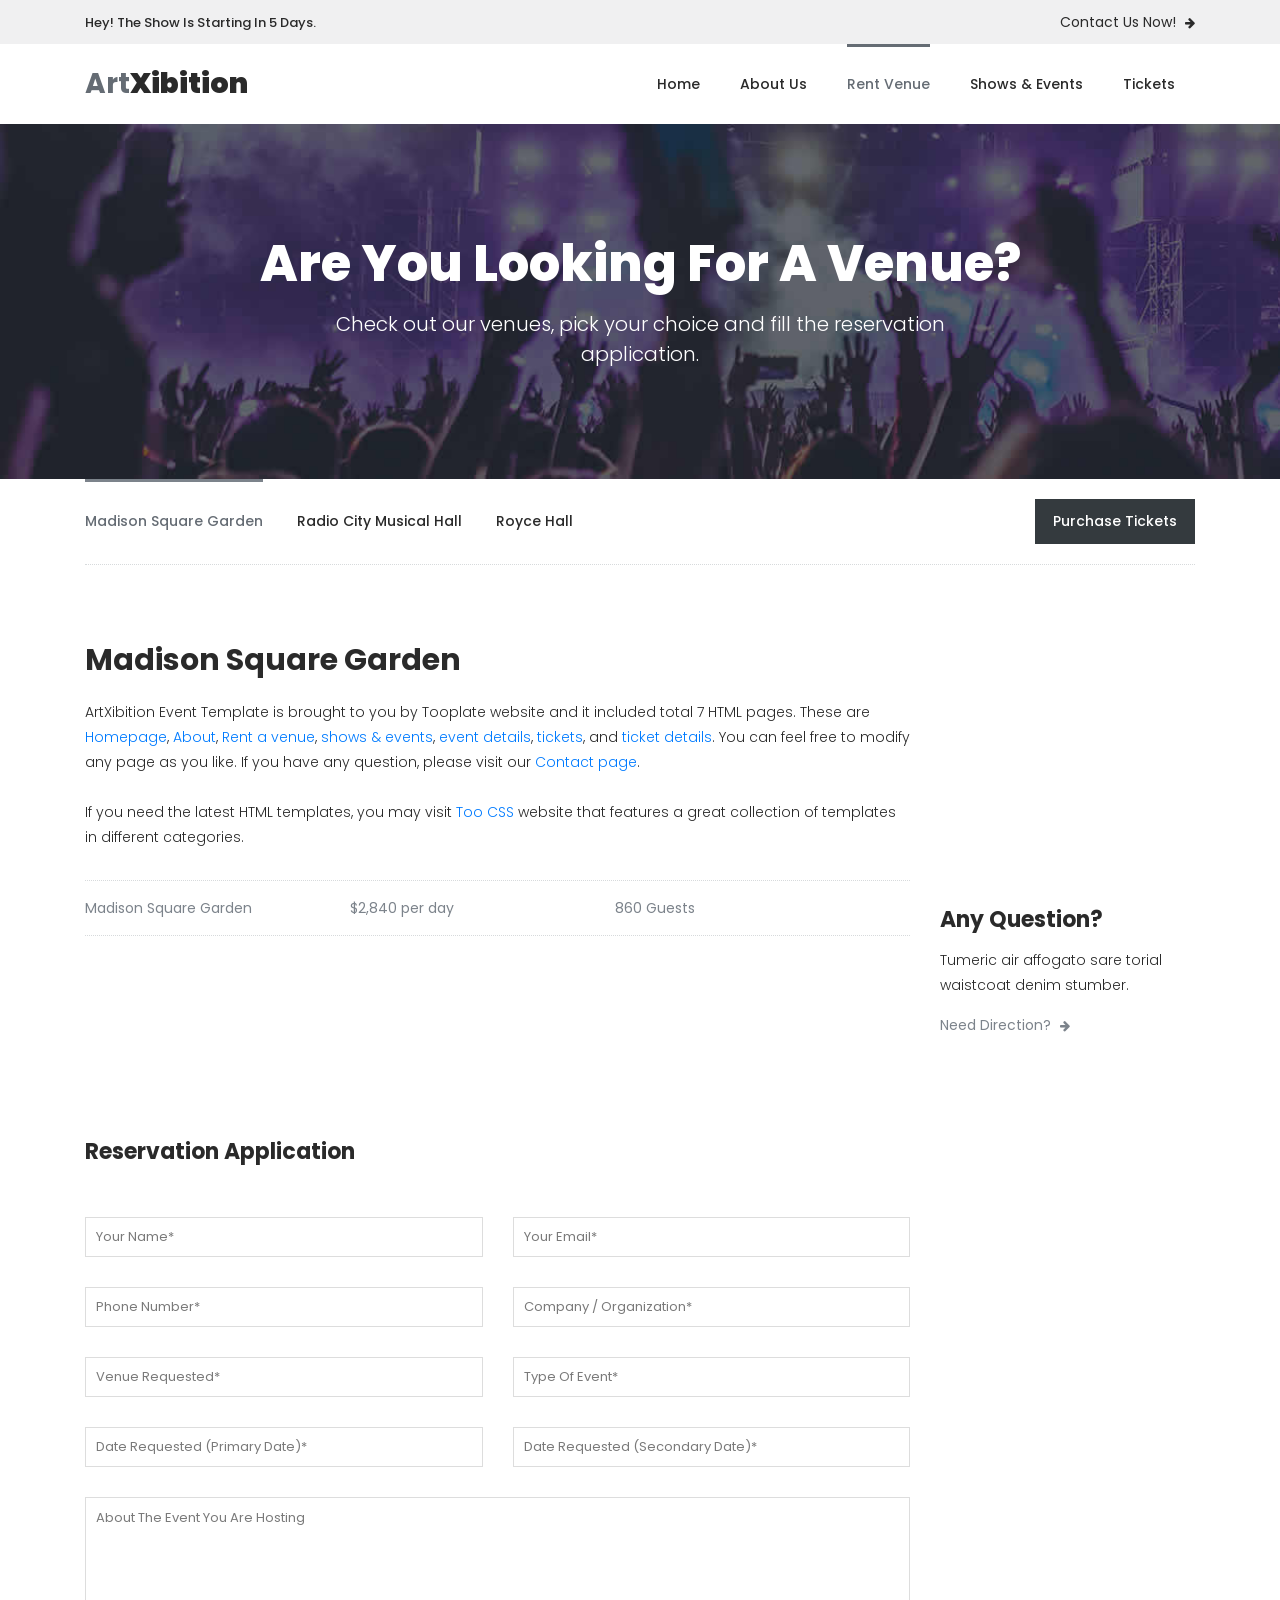
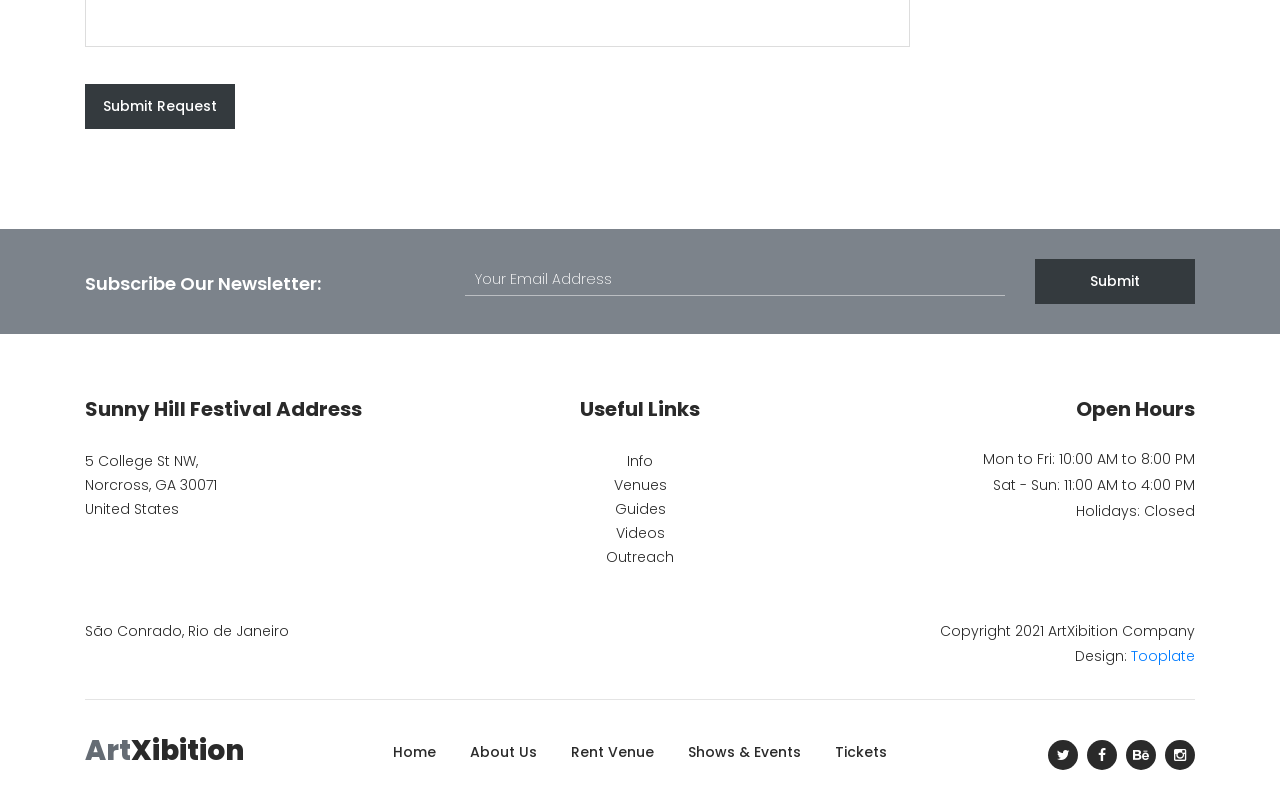
<file: rent-venue.html>
<!DOCTYPE html>
<html lang="en">

  <head>

    <meta charset="utf-8">
    <meta name="viewport" content="width=device-width, initial-scale=1, shrink-to-fit=no">
    <meta name="description" content="">
    <meta name="author" content="Tooplate">
    <link href="https://fonts.googleapis.com/css?family=Poppins:100,100i,200,200i,300,300i,400,400i,500,500i,600,600i,700,700i,800,800i,900,900i&display=swap" rel="stylesheet">

    <title>ArtXibition Template - Rent a venue</title>


    <!-- Additional CSS Files -->
    <link rel="stylesheet" type="text/css" href="assets/css/bootstrap.min.css">

    <link rel="stylesheet" type="text/css" href="assets/css/font-awesome.css">

    <link rel="stylesheet" type="text/css" href="assets/css/owl-carousel.css">

    <link rel="stylesheet" href="assets/css/tooplate-artxibition.css">
<!--

Tooplate 2125 ArtXibition

https://www.tooplate.com/view/2125-artxibition

-->
    </head>
    
    <body>
    
    <!-- ***** Preloader Start ***** -->
    <div id="js-preloader" class="js-preloader">
      <div class="preloader-inner">
        <span class="dot"></span>
        <div class="dots">
          <span></span>
          <span></span>
          <span></span>
        </div>
      </div>
    </div>
    <!-- ***** Preloader End ***** -->
    
    <!-- ***** Pre HEader ***** -->
    <div class="pre-header">
        <div class="container">
            <div class="row">
                <div class="col-lg-6 col-sm-6">
                    <span>Hey! The Show Is Starting In 5 Days.</span>
                </div>
                <div class="col-lg-6 col-sm-6">
                    <div class="text-button">
                        <a href="rent-venue.html">Contact Us Now! <i class="fa fa-arrow-right"></i></a>
                    </div>
                </div>
            </div>
        </div>
    </div>
    
    <!-- ***** Header Area Start ***** -->
    <header class="header-area header-sticky">
        <div class="container">
            <div class="row">
                <div class="col-12">
                    <nav class="main-nav">
                        <!-- ***** Logo Start ***** -->
                        <a href="index.html" class="logo">Art<em>Xibition</em></a>
                        <!-- ***** Logo End ***** -->
                        <!-- ***** Menu Start ***** -->
                        <ul class="nav">
                            <li><a href="index.html">Home</a></li>
                            <li><a href="about.html">About Us</a></li>
                            <li><a href="rent-venue.html" class="active">Rent Venue</a></li>
                            <li><a href="shows-events.html">Shows & Events</a></li> 
                            <li><a href="tickets.html">Tickets</a></li> 
                        </ul>        
                        <a class='menu-trigger'>
                            <span>Menu</span>
                        </a>
                        <!-- ***** Menu End ***** -->
                    </nav>
                </div>
            </div>
        </div>
    </header>
    <!-- ***** Header Area End ***** -->

    <!-- ***** About Us Page ***** -->
    <div class="page-heading-rent-venue">
        <div class="container">
            <div class="row">
                <div class="col-lg-12">
                    <h2>Are You Looking For A Venue?</h2>
                    <span>Check out our venues, pick your choice and fill the reservation application.</span>
                </div>
            </div>
        </div>
    </div>

    <div class="rent-venue-tabs">
        <div class="container">
            <div class="row">
                <div class="col-lg-12">
                    <div class="row" id="tabs">
                        <div class="col-lg-12">
                            <div class="heading-tabs">
                                <div class="row">
                                    <div class="col-lg-8">
                                        <ul>
                                          <li><a href='#tabs-1'>Madison Square Garden</a></li>
                                          <li><a href='#tabs-2'>Radio City Musical Hall</a></a></li>
                                          <li><a href='#tabs-3'>Royce Hall</a></a></li>
                                        </ul>
                                    </div>
                                    <div class="col-lg-4">
                                          <div class="main-dark-button">
                                              <a href="ticket-details.html">Purchase Tickets</a>
                                          </div>
                                    </div>
                                </div>
                            </div>
                        </div>
                        <div class="col-lg-12">
                            <section class='tabs-content'>
                                <article id='tabs-1'>
                                    <div class="row">
                                        <div class="col-lg-9">
                                            <div class="right-content">
                                                <h4>Madison Square Garden</h4>
                                                <p>ArtXibition Event Template is brought to you by Tooplate website and it included total 7 HTML pages. 
                        These are <a href="index.html">Homepage</a>, <a href="about.html">About</a>, 
                        <a href="rent-venue.html">Rent a venue</a>, <a href="shows-events.html">shows &amp; events</a>, 
                        <a href="event-details.html">event details</a>, <a href="tickets.html">tickets</a>, and <a href="ticket-details.html">ticket details</a>. 
                        You can feel free to modify any page as you like. If you have any question, please visit our <a href="https://www.tooplate.com/contact" target="_blank">Contact page</a>.
                        
                        <br><br>If you need the latest HTML templates, you may visit <a href="https://www.toocss.com/" target="_blank">Too CSS</a> website that features a great collection of templates in different categories.</p>
                                                <ul class="list">
                                                    <li>Madison Square Garden</li>
                                                    <li>$2,840 per day</li>
                                                    <li>860 Guests</li>
                                                </ul>
                                            </div>
                                        </div>
                                        <div class="col-lg-3">
                                            <div id="map">
                                                <iframe src="https://www.google.com/maps/embed?pb=!1m18!1m12!1m3!1d7405.690436500271!2d-43.289281240686606!3d-23.00173786750551!2m3!1f0!2f0!3f0!3m2!1i1024!2i768!4f13.1!3m3!1m2!1s0x9bd6d13e950037%3A0x2c49dc1b12837f3f!2sPedra%20da%20G%C3%A1vea!5e1!3m2!1sen!2sth!4v1630941277488!5m2!1sen!2sth" width="100%" height="240px" frameborder="0" style="border:0"  allowfullscreen="" loading="lazy"></iframe>
                                                <h5>Any Question?</h5>
                                                <p>Tumeric air affogato sare torial waistcoat denim stumber.</p>
                                            <div class="text-button">
                                                <a href="ticket-details.html">Need Direction? <i class="fa fa-arrow-right"></i></a>
                                            </div>
                                        </div>
                                    </div>
                                </article>                            
                                <article id='tabs-2'>
                                    <div class="row">
                                        <div class="col-lg-9">
                                            <div class="right-content">
                                                <h4>Radio City Musical Hall</h4>
                                                <p> Aliquam tempor, purus vitae ullamcorper rhoncus, quam nunc imperdiet sem, sed placerat purus dui in lorem. Donec ornare at risus in varius. In at magna ante. Curabitur at metus sed purus pretium ullamcorper. Cras vitae sapien bibendum urna pulvinar faucibus. Aliquam sed dui in orci tincidunt cursus quis non tellus. Vestibulum a placerat ex, ac cursus dui.</p>
                                                <ul class="list">
                                                    <li>Radio City Musical Hall</li>
                                                    <li>$4,750 per day</li>
                                                    <li>1,100 Guests</li>
                                                </ul>
                                            </div>
                                        </div>
                                        <div class="col-lg-3">
                                            <div id="map">
                                                <iframe src="https://www.google.com/maps/embed?pb=!1m18!1m12!1m3!1d14678.414668643849!2d-43.19038460753291!3d-22.96913839717705!2m3!1f0!2f0!3f0!3m2!1i1024!2i768!4f13.1!3m3!1m2!1s0x9bd54579a5956b%3A0xa102deeaffcb3e3!2sCopacabana%20Beach!5e1!3m2!1sen!2sth!4v1630941170951!5m2!1sen!2sth" width="100%" height="240px" frameborder="0" style="border:0" allowfullscreen="" loading="lazy"></iframe>
                                                <h5>Any Question?</h5>
                                                <p>Tumeric air affogato sare torial waistcoat denim stumber.</p>
                                            <div class="text-button">
                                                <a href="ticket-details.html">Need Direction? <i class="fa fa-arrow-right"></i></a>
                                            </div>
                                        </div>
                                    </div>
                                </article>   
                                <article id='tabs-3'>
                                    <div class="row">
                                        <div class="col-lg-9">
                                            <div class="right-content">
                                                <h4>Royce Hall</h4>
                                                <p> Maecenas ut pharetra felis. Interdum et malesuada fames ac ante ipsum primis in faucibus. Sed ut nisi quis tellus vulputate posuere. Aenean consectetur quam et quam fringilla, nec aliquam diam congue. Nulla dui arcu, aliquam sed mattis non, euismod vitae libero. </p>
                                                <ul class="list">
                                                    <li>Madison Square Garden</li>
                                                    <li>$5,860 per day</li>
                                                    <li>1,250 Guests</li>
                                                </ul>
                                            </div>
                                        </div>
                                        <div class="col-lg-3">
                                            <div id="map">
                                                <iframe src="https://www.google.com/maps/embed?pb=!1m18!1m12!1m3!1d3106.724034173435!2d-43.27685374322357!3d-23.003403908758767!2m3!1f0!2f0!3f0!3m2!1i1024!2i768!4f13.1!3m3!1m2!1s0x9bd6cbe74edde3%3A0x14e89f87adc702cc!2sMirante%20Ciclovia%20Sao%20Conrado!5e1!3m2!1sen!2sth!4v1630941324692!5m2!1sen!2sth" width="100%" height="240px" frameborder="0" style="border:0" allowfullscreen="" loading="lazy"></iframe>
                                                <h5>Any Question?</h5>
                                                <p>Tumeric air affogato sare torial waistcoat denim stumber.</p>
                                            <div class="text-button">
                                                <a href="ticket-details.html">Need Direction? <i class="fa fa-arrow-right"></i></a>
                                            </div>
                                        </div>
                                    </div>
                                </article>    
                            </section>
                        </div>
                    </div>
                </div>
            </div>
        </div>
    </div>

    <div class="rent-venue-application">
        <div class="container">
            <div class="row">
                <div class="col-lg-9">
                    <div class="heading-text">
                        <h4>Reservation Application</h4>
                    </div>
                    <div class="contact-form">
                        <form id="contact" action="" method="post">
                          <div class="row">
                            <div class="col-md-6 col-sm-12">
                              <fieldset>
                                <input name="name" type="text" id="name" placeholder="Your Name*" required="">
                              </fieldset>
                            </div>
                            <div class="col-md-6 col-sm-12">
                              <fieldset>
                                <input name="email" type="text" id="email" pattern="[^ @]*@[^ @]*" placeholder="Your Email*" required="">
                              </fieldset>
                            </div>
                            <div class="col-md-6 col-sm-12">
                              <fieldset>
                                <input name="phone-number" type="text" id="phone-number" placeholder="Phone Number*" required="">
                              </fieldset>
                            </div>
                            <div class="col-md-6 col-sm-12">
                              <fieldset>
                                <input name="company-organization" type="text" id="company-organization" placeholder="Company / Organization*" required="">
                              </fieldset>
                            </div>
                            <div class="col-md-6 col-sm-12">
                              <fieldset>
                                <input name="venue-requested" type="text" id="venue-requested" placeholder="Venue Requested*" required="">
                              </fieldset>
                            </div>
                            <div class="col-md-6 col-sm-12">
                              <fieldset>
                                <input name="type-event" type="text" id="type-event" placeholder="Type Of Event*" required="">
                              </fieldset>
                            </div>
                            <div class="col-md-6 col-sm-12">
                              <fieldset>
                                <input name="date-requested-first" type="text" id="date-requested-first" placeholder="Date Requested (Primary Date)*" required="">
                              </fieldset>
                            </div>
                            <div class="col-md-6 col-sm-12">
                              <fieldset>
                                <input name="date-requested-second" type="text" id="date-requested-second" placeholder="Date Requested (Secondary Date)*" required="">
                              </fieldset>
                            </div>
                            <div class="col-lg-12">
                              <fieldset>
                                <textarea name="about-event-hosting" rows="6" id="about-event-hosting" placeholder="About The Event You Are Hosting" required=""></textarea>
                              </fieldset>
                            </div>
                            <div class="col-lg-12">
                              <fieldset>
                                <button type="submit" id="form-submit" class="main-dark-button">Submit Request</button>
                              </fieldset>
                            </div>
                          </div>
                        </form>
                    </div>
                </div>
            </div>
        </div>
    </div>


    <!-- *** Subscribe *** -->
    <div class="subscribe">
        <div class="container">
            <div class="row">
                <div class="col-lg-4">
                    <h4>Subscribe Our Newsletter:</h4>
                </div>
                <div class="col-lg-8">
                    <form id="subscribe" action="" method="get">
                        <div class="row">
                          <div class="col-lg-9">
                            <fieldset>
                              <input name="email" type="text" id="email" pattern="[^ @]*@[^ @]*" placeholder="Your Email Address" required="">
                            </fieldset>
                          </div>
                          <div class="col-lg-3">
                            <fieldset>
                              <button type="submit" id="form-submit" class="main-dark-button">Submit</button>
                            </fieldset>
                          </div>
                        </div>
                    </form>
                </div>
            </div>
        </div>
    </div>

    <!-- *** Footer *** -->
    <footer>
        <div class="container">
            <div class="row">
                <div class="col-lg-4">
                    <div class="address">
                        <h4>Sunny Hill Festival Address</h4>
                        <span>5 College St NW, <br>Norcross, GA 30071<br>United States</span>
                    </div>
                </div>
                <div class="col-lg-4">
                    <div class="links">
                        <h4>Useful Links</h4>
                        <ul>
                            <li><a href="#">Info</a></li>
                            <li><a href="#">Venues</a></li>
                            <li><a href="#">Guides</a></li>
                            <li><a href="#">Videos</a></li>
                            <li><a href="#">Outreach</a></li>
                        </ul>
                    </div>
                </div>
                <div class="col-lg-4">
                    <div class="hours">
                        <h4>Open Hours</h4>
                        <ul>
                            <li>Mon to Fri: 10:00 AM to 8:00 PM</li>
                            <li>Sat - Sun: 11:00 AM to 4:00 PM</li>
                            <li>Holidays: Closed</li>
                        </ul>
                    </div>
                </div>
                <div class="col-lg-12">
                    <div class="under-footer">
                        <div class="row">
                            <div class="col-lg-6">
                                <p>São Conrado, Rio de Janeiro</p>
                            </div>
                            <div class="col-lg-6">
                                <p class="copyright">Copyright 2021 ArtXibition Company 
                    
                    			<br>Design: <a rel="nofollow" href="https://www.tooplate.com" target="_parent">Tooplate</a></p>
                            </div>
                        </div>
                    </div>
                </div>
                <div class="col-lg-12">
                    <div class="sub-footer">
                        <div class="row">
                            <div class="col-lg-3">
                                <div class="logo"><span>Art<em>Xibition</em></span></div>
                            </div>
                            <div class="col-lg-6">
                                <div class="menu">
                                    <ul>
                                        <li><a href="index.html" class="active">Home</a></li>
                                        <li><a href="about.html">About Us</a></li>
                                        <li><a href="rent-venue.html">Rent Venue</a></li>
                                        <li><a href="shows-events.html">Shows & Events</a></li> 
                                        <li><a href="tickets.html">Tickets</a></li> 
                                    </ul>
                                </div>
                            </div>
                            <div class="col-lg-3">
                                <div class="social-links">
                                    <ul>
                                        <li><a href="#"><i class="fa fa-twitter"></i></a></li>
                                        <li><a href="#"><i class="fa fa-facebook"></i></a></li>
                                        <li><a href="#"><i class="fa fa-behance"></i></a></li>
                                        <li><a href="#"><i class="fa fa-instagram"></i></a></li>
                                    </ul>
                                </div>
                            </div>
                        </div>
                    </div>
                </div>
            </div>
        </div>
    </footer>

    <!-- jQuery -->
    <script src="assets/js/jquery-2.1.0.min.js"></script>

    <!-- Bootstrap -->
    <script src="assets/js/popper.js"></script>
    <script src="assets/js/bootstrap.min.js"></script>

    <!-- Plugins -->
    <script src="assets/js/scrollreveal.min.js"></script>
    <script src="assets/js/waypoints.min.js"></script>
    <script src="assets/js/jquery.counterup.min.js"></script>
    <script src="assets/js/imgfix.min.js"></script> 
    <script src="assets/js/mixitup.js"></script> 
    <script src="assets/js/accordions.js"></script>
    <script src="assets/js/owl-carousel.js"></script>
    
    <!-- Global Init -->
    <script src="assets/js/custom.js"></script>

  </body>
</html>
</file>
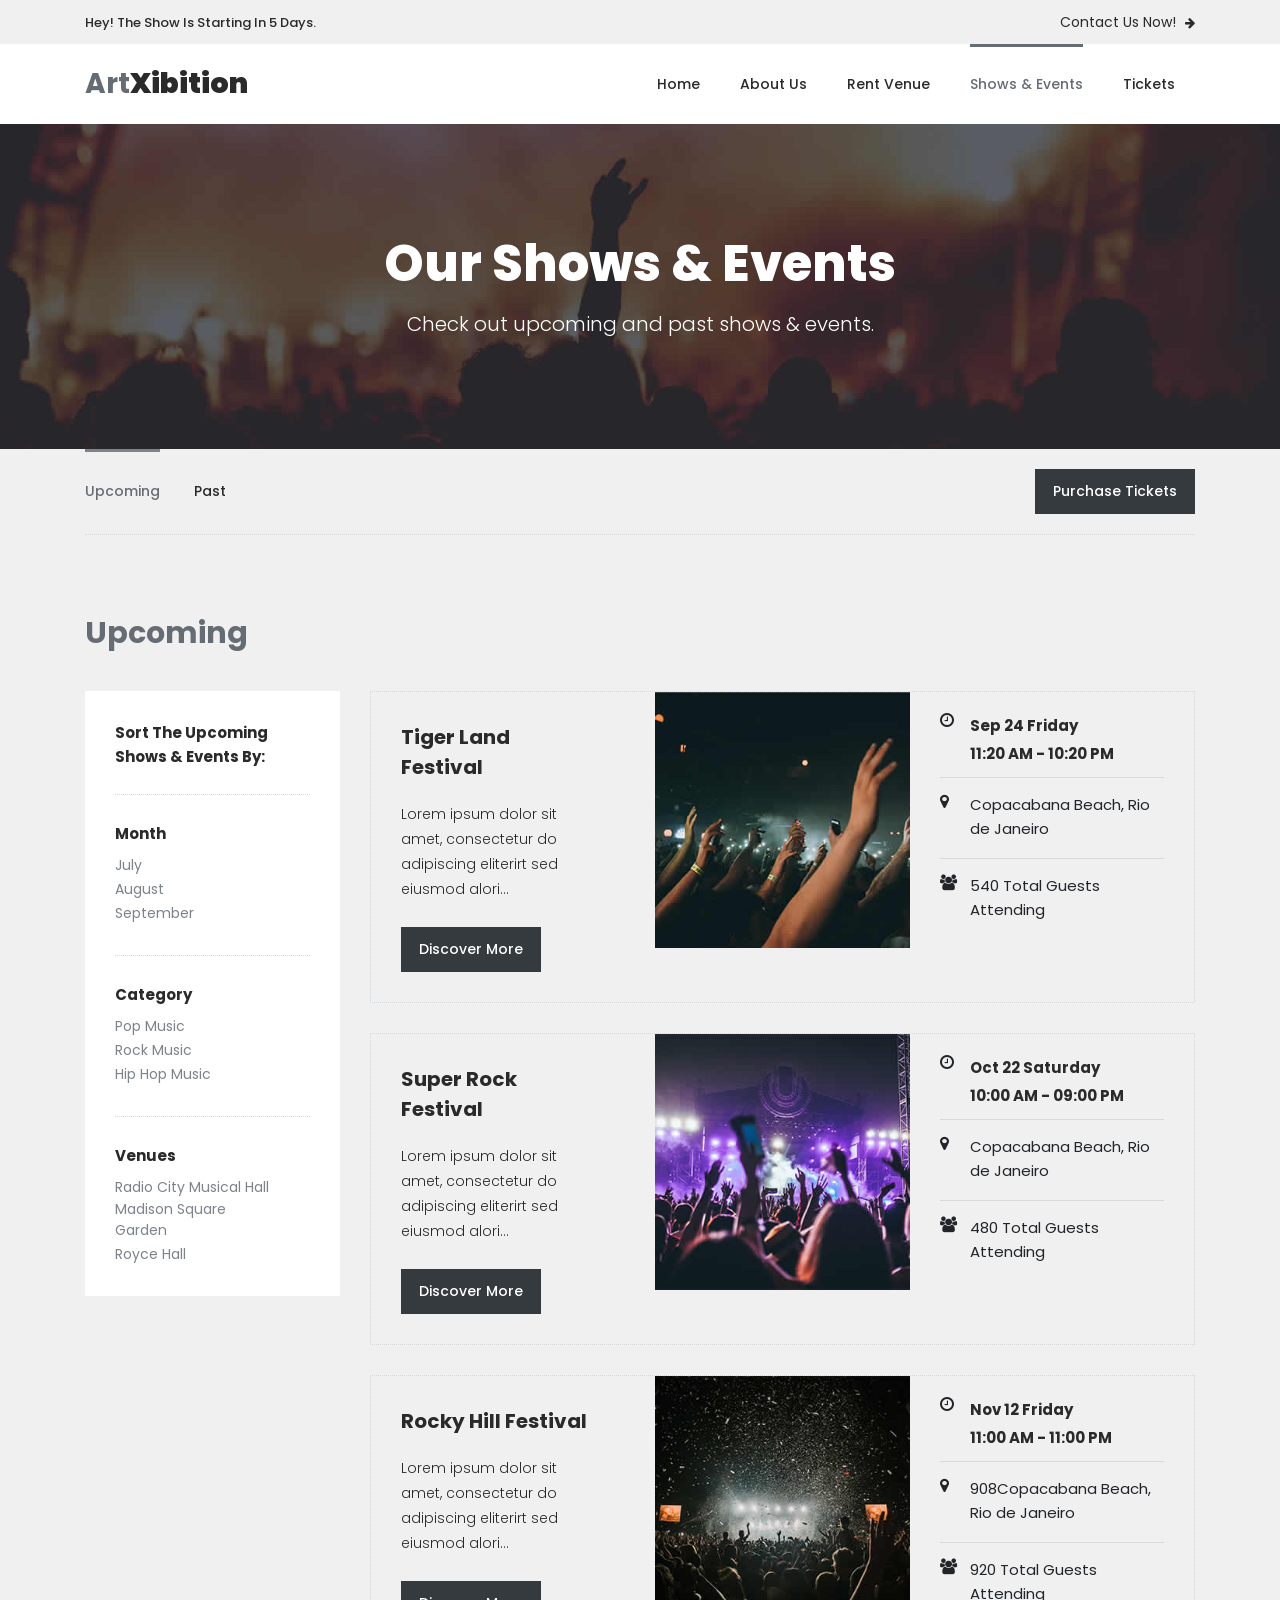
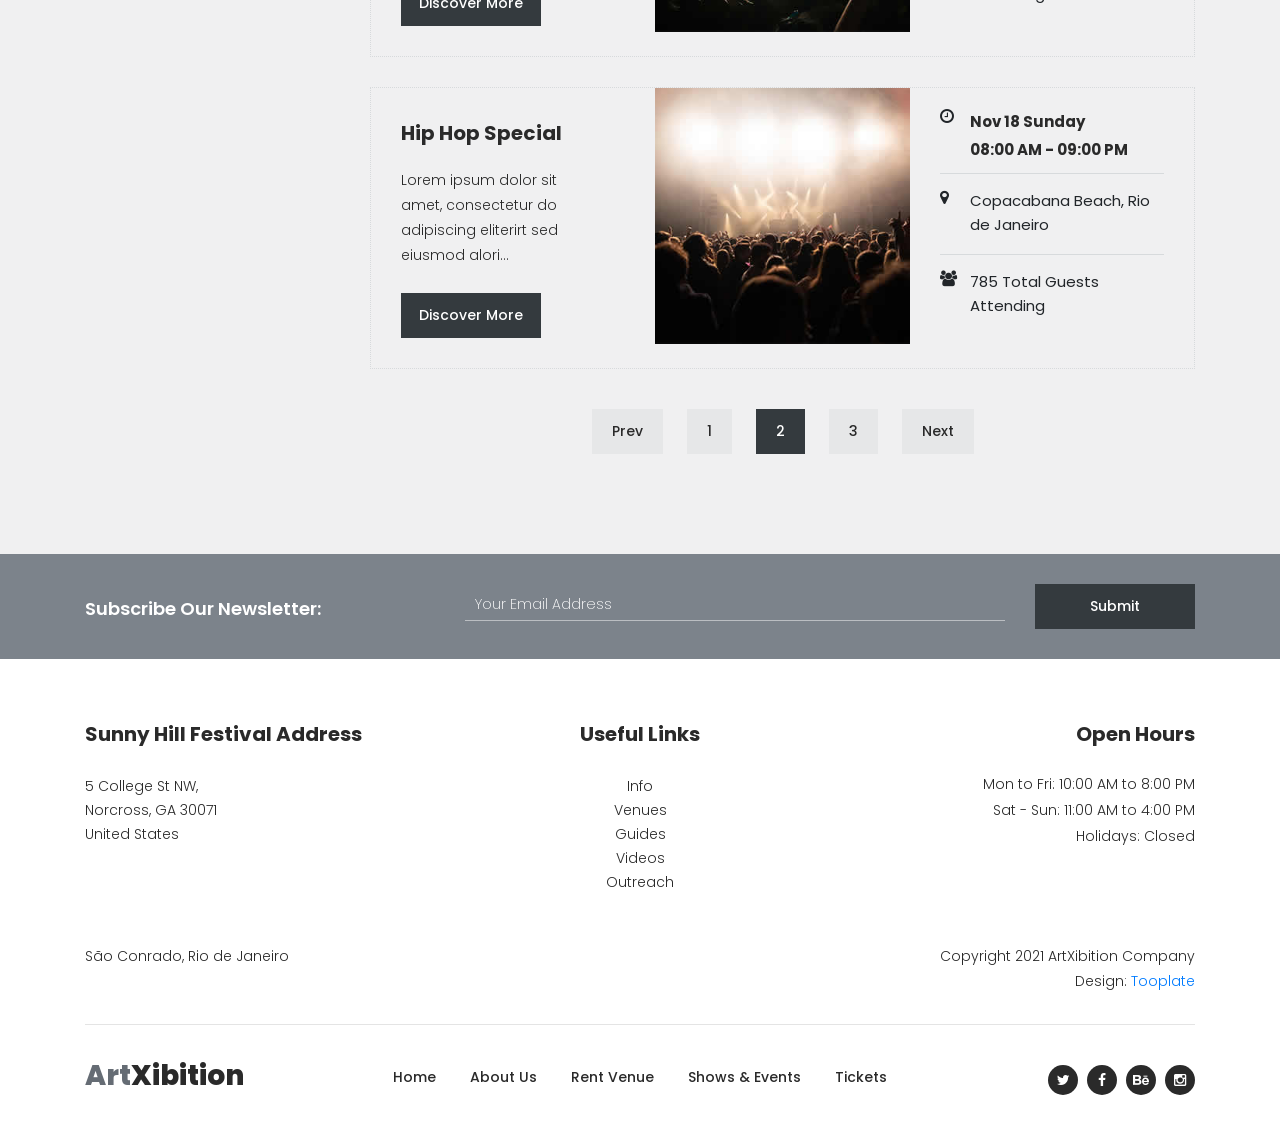
<file: shows-events.html>
<!DOCTYPE html>
<html lang="en">

  <head>

    <meta charset="utf-8">
    <meta name="viewport" content="width=device-width, initial-scale=1, shrink-to-fit=no">
    <meta name="description" content="">
    <meta name="author" content="Tooplate">
    <link href="https://fonts.googleapis.com/css?family=Poppins:100,100i,200,200i,300,300i,400,400i,500,500i,600,600i,700,700i,800,800i,900,900i&display=swap" rel="stylesheet">

    <title>ArtXibition Template - Shows and Events Page</title>


    <!-- Additional CSS Files -->
    <link rel="stylesheet" type="text/css" href="assets/css/bootstrap.min.css">

    <link rel="stylesheet" type="text/css" href="assets/css/font-awesome.css">

    <link rel="stylesheet" type="text/css" href="assets/css/owl-carousel.css">

    <link rel="stylesheet" href="assets/css/tooplate-artxibition.css">
<!--

Tooplate 2125 ArtXibition

https://www.tooplate.com/view/2125-artxibition

-->
    </head>
    
    <body>
    
    <!-- ***** Preloader Start ***** -->
    <div id="js-preloader" class="js-preloader">
      <div class="preloader-inner">
        <span class="dot"></span>
        <div class="dots">
          <span></span>
          <span></span>
          <span></span>
        </div>
      </div>
    </div>
    <!-- ***** Preloader End ***** -->
    
    <!-- ***** Pre HEader ***** -->
    <div class="pre-header">
        <div class="container">
            <div class="row">
                <div class="col-lg-6 col-sm-6">
                    <span>Hey! The Show Is Starting In 5 Days.</span>
                </div>
                <div class="col-lg-6 col-sm-6">
                    <div class="text-button">
                        <a href="rent-venue.html">Contact Us Now! <i class="fa fa-arrow-right"></i></a>
                    </div>
                </div>
            </div>
        </div>
    </div>
    
    <!-- ***** Header Area Start ***** -->
    <header class="header-area header-sticky">
        <div class="container">
            <div class="row">
                <div class="col-12">
                    <nav class="main-nav">
                        <!-- ***** Logo Start ***** -->
                        <a href="index.html" class="logo">Art<em>Xibition</em></a>
                        <!-- ***** Logo End ***** -->
                        <!-- ***** Menu Start ***** -->
                        <ul class="nav">
                            <li><a href="index.html">Home</a></li>
                            <li><a href="about.html">About Us</a></li>
                            <li><a href="rent-venue.html">Rent Venue</a></li>
                            <li><a href="shows-events.html" class="active">Shows & Events</a></li> 
                            <li><a href="tickets.html">Tickets</a></li> 
                        </ul>        
                        <a class='menu-trigger'>
                            <span>Menu</span>
                        </a>
                        <!-- ***** Menu End ***** -->
                    </nav>
                </div>
            </div>
        </div>
    </header>
    <!-- ***** Header Area End ***** -->

    <!-- ***** About Us Page ***** -->
    <div class="page-heading-shows-events">
        <div class="container">
            <div class="row">
                <div class="col-lg-12">
                    <h2>Our Shows & Events</h2>
                    <span>Check out upcoming and past shows & events.</span>
                </div>
            </div>
        </div>
    </div>

    <div class="shows-events-tabs">
        <div class="container">
            <div class="row">
                <div class="col-lg-12">
                    <div class="row" id="tabs">
                        <div class="col-lg-12">
                            <div class="heading-tabs">
                                <div class="row">
                                    <div class="col-lg-8">
                                        <ul>
                                          <li><a href='#tabs-1'>Upcoming</a></li>
                                          <li><a href='#tabs-2'>Past</a></a></li>
                                        </ul>
                                    </div>
                                    <div class="col-lg-4">
                                          <div class="main-dark-button">
                                              <a href="ticket-details.html">Purchase Tickets</a>
                                          </div>
                                    </div>
                                </div>
                            </div>
                        </div>
                        <div class="col-lg-12">
                            <section class='tabs-content'>
                                <article id='tabs-1'>
                                    <div class="row">
                                        <div class="col-lg-12">
                                            <div class="heading"><h2>Upcoming</h2></div>
                                        </div>
                                        <div class="col-lg-3">
                                            <div class="sidebar">
                                                <div class="row">
                                                    <div class="col-lg-12">
                                                        <div class="heading-sidebar">
                                                            <h4>Sort The Upcoming Shows & Events By:</h4>
                                                        </div>
                                                    </div>
                                                    <div class="col-lg-12">
                                                        <div class="month">
                                                            <h6>Month</h6>
                                                            <ul>
                                                                <li><a href="#">July</a></li>
                                                                <li><a href="#">August</a></li>
                                                                <li><a href="#">September</a></li>
                                                            </ul>
                                                        </div>
                                                    </div>
                                                    <div class="col-lg-12">
                                                        <div class="category">
                                                            <h6>Category</h6>
                                                            <ul>
                                                                <li><a href="#">Pop Music</a></li>
                                                                <li><a href="#">Rock Music</a></li>
                                                                <li><a href="#">Hip Hop Music</a></li>
                                                            </ul>
                                                        </div>
                                                    </div>
                                                    <div class="col-lg-12">
                                                        <div class="venues">
                                                            <h6>Venues</h6>
                                                            <ul>
                                                                <li><a href="#">Radio City Musical Hall</a></li>
                                                                <li><a href="#">Madison Square Garden</a></li>
                                                                <li><a href="#">Royce Hall</a></li>
                                                            </ul>
                                                        </div>
                                                    </div>
                                                </div>
                                            </div>
                                        </div>
                                        <div class="col-lg-9">
                                            <div class="row">
                                                <div class="col-lg-12">
                                                    <div class="event-item">
                                                        <div class="row">
                                                            <div class="col-lg-4">
                                                                <div class="left-content">
                                                                    <h4>Tiger Land Festival</h4>
                                                                    <p>Lorem ipsum dolor sit amet, consectetur do adipiscing eliterirt sed eiusmod alori...</p>
                                                                    <div class="main-dark-button"><a href="event-details.html">Discover More</a></div>
                                                                </div>
                                                            </div>
                                                            <div class="col-lg-4">
                                                                <div class="thumb">
                                                                    <img src="assets/images/event-page-01.jpg" alt="">
                                                                </div>
                                                            </div>
                                                            <div class="col-lg-4">
                                                                <div class="right-content">
                                                                    <ul>
                                                                        <li>
                                                                            <i class="fa fa-clock-o"></i>
                                                                            <h6>Sep 24 Friday<br>11:20 AM - 10:20 PM</h6>
                                                                        </li>
                                                                        <li>
                                                                            <i class="fa fa-map-marker"></i>
                                                                            <span>Copacabana Beach, Rio de Janeiro</span>
                                                                        </li>
                                                                        <li>
                                                                            <i class="fa fa-users"></i>
                                                                            <span>540 Total Guests Attending</span>
                                                                        </li>
                                                                    </ul>
                                                                </div>
                                                            </div>
                                                        </div>
                                                    </div>
                                                </div>
                                                <div class="col-lg-12">
                                                    <div class="event-item">
                                                        <div class="row">
                                                            <div class="col-lg-4">
                                                                <div class="left-content">
                                                                    <h4>Super Rock Festival</h4>
                                                                    <p>Lorem ipsum dolor sit amet, consectetur do adipiscing eliterirt sed eiusmod alori...</p>
                                                                    <div class="main-dark-button"><a href="event-details.html">Discover More</a></div>
                                                                </div>
                                                            </div>
                                                            <div class="col-lg-4">
                                                                <div class="thumb">
                                                                    <img src="assets/images/event-page-02.jpg" alt="">
                                                                </div>
                                                            </div>
                                                            <div class="col-lg-4">
                                                                <div class="right-content">
                                                                    <ul>
                                                                        <li>
                                                                            <i class="fa fa-clock-o"></i>
                                                                            <h6>Oct 22 Saturday<br>10:00 AM - 09:00 PM</h6>
                                                                        </li>
                                                                        <li>
                                                                            <i class="fa fa-map-marker"></i>
                                                                            <span>Copacabana Beach, Rio de Janeiro</span>
                                                                        </li>
                                                                        <li>
                                                                            <i class="fa fa-users"></i>
                                                                            <span>480 Total Guests Attending</span>
                                                                        </li>
                                                                    </ul>
                                                                </div>
                                                            </div>
                                                        </div>
                                                    </div>
                                                </div>
                                                <div class="col-lg-12">
                                                    <div class="event-item">
                                                        <div class="row">
                                                            <div class="col-lg-4">
                                                                <div class="left-content">
                                                                    <h4>Rocky Hill Festival</h4>
                                                                    <p>Lorem ipsum dolor sit amet, consectetur do adipiscing eliterirt sed eiusmod alori...</p>
                                                                    <div class="main-dark-button"><a href="event-details.html">Discover More</a></div>
                                                                </div>
                                                            </div>
                                                            <div class="col-lg-4">
                                                                <div class="thumb">
                                                                    <img src="assets/images/event-page-03.jpg" alt="">
                                                                </div>
                                                            </div>
                                                            <div class="col-lg-4">
                                                                <div class="right-content">
                                                                    <ul>
                                                                        <li>
                                                                            <i class="fa fa-clock-o"></i>
                                                                            <h6>Nov 12 Friday<br>11:00 AM - 11:00 PM</h6>
                                                                        </li>
                                                                        <li>
                                                                            <i class="fa fa-map-marker"></i>
                                                                            <span>908Copacabana Beach, Rio de Janeiro</span>
                                                                        </li>
                                                                        <li>
                                                                            <i class="fa fa-users"></i>
                                                                            <span>920 Total Guests Attending</span>
                                                                        </li>
                                                                    </ul>
                                                                </div>
                                                            </div>
                                                        </div>
                                                    </div>
                                                </div>
                                                <div class="col-lg-12">
                                                    <div class="event-item">
                                                        <div class="row">
                                                            <div class="col-lg-4">
                                                                <div class="left-content">
                                                                    <h4>Hip Hop Special</h4>
                                                                    <p>Lorem ipsum dolor sit amet, consectetur do adipiscing eliterirt sed eiusmod alori...</p>
                                                                    <div class="main-dark-button"><a href="event-details.html">Discover More</a></div>
                                                                </div>
                                                            </div>
                                                            <div class="col-lg-4">
                                                                <div class="thumb">
                                                                    <img src="assets/images/event-page-04.jpg" alt="">
                                                                </div>
                                                            </div>
                                                            <div class="col-lg-4">
                                                                <div class="right-content">
                                                                    <ul>
                                                                        <li>
                                                                            <i class="fa fa-clock-o"></i>
                                                                            <h6>Nov 18 Sunday<br>08:00 AM - 09:00 PM</h6>
                                                                        </li>
                                                                        <li>
                                                                            <i class="fa fa-map-marker"></i>
                                                                            <span>Copacabana Beach, Rio de Janeiro</span>
                                                                        </li>
                                                                        <li>
                                                                            <i class="fa fa-users"></i>
                                                                            <span>785 Total Guests Attending</span>
                                                                        </li>
                                                                    </ul>
                                                                </div>
                                                            </div>
                                                        </div>
                                                    </div>
                                                </div>
                                                <div class="col-lg-12">
                                                    <div class="pagination">
                                                        <ul>
                                                            <li><a href="#">Prev</a></li>
                                                            <li><a href="#">1</a></li>
                                                            <li class="active"><a href="#">2</a></li>
                                                            <li><a href="#">3</a></li>
                                                            <li><a href="#">Next</a></li>
                                                        </ul>
                                                    </div>
                                                </div>
                                            </div>
                                        </div>
                                    </div>
                                </article>                            
                                <article id='tabs-2'>
                                    <div class="row">
                                        <div class="col-lg-12">
                                            <div class="heading"><h2>Upcoming</h2></div>
                                        </div>
                                        <div class="col-lg-3">
                                            <div class="sidebar">
                                                <div class="row">
                                                    <div class="col-lg-12">
                                                        <div class="heading-sidebar">
                                                            <h4>Sort The Upcoming Shows & Events By:</h4>
                                                        </div>
                                                    </div>
                                                    <div class="col-lg-12">
                                                        <div class="month">
                                                            <h6>Month</h6>
                                                            <ul>
                                                                <li><a href="#">July</a></li>
                                                                <li><a href="#">August</a></li>
                                                                <li><a href="#">September</a></li>
                                                            </ul>
                                                        </div>
                                                    </div>
                                                    <div class="col-lg-12">
                                                        <div class="category">
                                                            <h6>Category</h6>
                                                            <ul>
                                                                <li><a href="#">Pop Music</a></li>
                                                                <li><a href="#">Rock Music</a></li>
                                                                <li><a href="#">Hip Hop Music</a></li>
                                                            </ul>
                                                        </div>
                                                    </div>
                                                    <div class="col-lg-12">
                                                        <div class="venues">
                                                            <h6>Venues</h6>
                                                            <ul>
                                                                <li><a href="#">Radio City Musical Hall</a></li>
                                                                <li><a href="#">Madison Square Garden</a></li>
                                                                <li><a href="#">Royce Hall</a></li>
                                                            </ul>
                                                        </div>
                                                    </div>
                                                </div>
                                            </div>
                                        </div>
                                        <div class="col-lg-9">
                                            <div class="row">
                                                <div class="col-lg-12">
                                                    <div class="event-item">
                                                        <div class="row">
                                                            <div class="col-lg-4">
                                                                <div class="left-content">
                                                                    <h4>Water Splash Festival</h4>
                                                                    <p>Lorem ipsum dolor sit amet, consectetur do adipiscing eliterirt sed eiusmod alori...</p>
                                                                    <div class="main-dark-button"><a href="event-details.html">Discover More</a></div>
                                                                </div>
                                                            </div>
                                                            <div class="col-lg-4">
                                                                <div class="thumb">
                                                                    <img src="assets/images/event-page-04.jpg" alt="">
                                                                </div>
                                                            </div>
                                                            <div class="col-lg-4">
                                                                <div class="right-content">
                                                                    <ul>
                                                                        <li>
                                                                            <i class="fa fa-clock-o"></i>
                                                                            <h6>April 24 Friday<br>12:00 AM - 12:00 PM</h6>
                                                                        </li>
                                                                        <li>
                                                                            <i class="fa fa-map-marker"></i>
                                                                            <span>Copacabana Beach, Rio de Janeiro</span>
                                                                        </li>
                                                                        <li>
                                                                            <i class="fa fa-users"></i>
                                                                            <span>528 Total Guests Attending</span>
                                                                        </li>
                                                                    </ul>
                                                                </div>
                                                            </div>
                                                        </div>
                                                    </div>
                                                </div>
                                                <div class="col-lg-12">
                                                    <div class="event-item">
                                                        <div class="row">
                                                            <div class="col-lg-4">
                                                                <div class="left-content">
                                                                    <h4>Sunny Hill Festival</h4>
                                                                    <p>Lorem ipsum dolor sit amet, consectetur do adipiscing eliterirt sed eiusmod alori...</p>
                                                                    <div class="main-dark-button"><a href="event-details.html">Discover More</a></div>
                                                                </div>
                                                            </div>
                                                            <div class="col-lg-4">
                                                                <div class="thumb">
                                                                    <img src="assets/images/event-page-03.jpg" alt="">
                                                                </div>
                                                            </div>
                                                            <div class="col-lg-4">
                                                                <div class="right-content">
                                                                    <ul>
                                                                        <li>
                                                                            <i class="fa fa-clock-o"></i>
                                                                            <h6>May 31 Friday<br>10:00 AM - 11:00 PM</h6>
                                                                        </li>
                                                                        <li>
                                                                            <i class="fa fa-map-marker"></i>
                                                                            <span>Copacabana Beach, Rio de Janeiro</span>
                                                                        </li>
                                                                        <li>
                                                                            <i class="fa fa-users"></i>
                                                                            <span>240 Total Guests Attending</span>
                                                                        </li>
                                                                    </ul>
                                                                </div>
                                                            </div>
                                                        </div>
                                                    </div>
                                                </div>
                                                <div class="col-lg-12">
                                                    <div class="event-item">
                                                        <div class="row">
                                                            <div class="col-lg-4">
                                                                <div class="left-content">
                                                                    <h4>New Rock Festival</h4>
                                                                    <p>Lorem ipsum dolor sit amet, consectetur do adipiscing eliterirt sed eiusmod alori...</p>
                                                                    <div class="main-dark-button"><a href="event-details.html">Discover More</a></div>
                                                                </div>
                                                            </div>
                                                            <div class="col-lg-4">
                                                                <div class="thumb">
                                                                    <img src="assets/images/event-page-02.jpg" alt="">
                                                                </div>
                                                            </div>
                                                            <div class="col-lg-4">
                                                                <div class="right-content">
                                                                    <ul>
                                                                        <li>
                                                                            <i class="fa fa-clock-o"></i>
                                                                            <h6>June 12 Friday<br>09:00 AM - 09:00 PM</h6>
                                                                        </li>
                                                                        <li>
                                                                            <i class="fa fa-map-marker"></i>
                                                                            <span>Copacabana Beach, Rio de Janeiro</span>
                                                                        </li>
                                                                        <li>
                                                                            <i class="fa fa-users"></i>
                                                                            <span>360 Total Guests Attending</span>
                                                                        </li>
                                                                    </ul>
                                                                </div>
                                                            </div>
                                                        </div>
                                                    </div>
                                                </div>
                                                <div class="col-lg-12">
                                                    <div class="event-item">
                                                        <div class="row">
                                                            <div class="col-lg-4">
                                                                <div class="left-content">
                                                                    <h4>Monkey Dance Festival</h4>
                                                                    <p>Lorem ipsum dolor sit amet, consectetur do adipiscing eliterirt sed eiusmod alori...</p>
                                                                    <div class="main-dark-button"><a href="event-details.html">Discover More</a></div>
                                                                </div>
                                                            </div>
                                                            <div class="col-lg-4">
                                                                <div class="thumb">
                                                                    <img src="assets/images/event-page-01.jpg" alt="">
                                                                </div>
                                                            </div>
                                                            <div class="col-lg-4">
                                                                <div class="right-content">
                                                                    <ul>
                                                                        <li>
                                                                            <i class="fa fa-clock-o"></i>
                                                                            <h6>July 14 Friday<br>08:30 AM - 09:30 PM</h6>
                                                                        </li>
                                                                        <li>
                                                                            <i class="fa fa-map-marker"></i>
                                                                            <span>Copacabana Beach, Rio de Janeiro</span>
                                                                        </li>
                                                                        <li>
                                                                            <i class="fa fa-users"></i>
                                                                            <span>450 Total Guests Attending</span>
                                                                        </li>
                                                                    </ul>
                                                                </div>
                                                            </div>
                                                        </div>
                                                    </div>
                                                </div>
                                                <div class="col-lg-12">
                                                    <div class="pagination">
                                                        <ul>
                                                            <li><a href="#">Prev</a></li>
                                                            <li><a href="#">1</a></li>
                                                            <li class="active"><a href="#">2</a></li>
                                                            <li><a href="#">3</a></li>
                                                            <li><a href="#">Next</a></li>
                                                        </ul>
                                                    </div>
                                                </div>
                                            </div>
                                        </div>
                                    </div>
                                </article>    
                            </section>
                        </div>
                    </div>
                </div>
            </div>
        </div>
    </div>


    <!-- *** Subscribe *** -->
    <div class="subscribe">
        <div class="container">
            <div class="row">
                <div class="col-lg-4">
                    <h4>Subscribe Our Newsletter:</h4>
                </div>
                <div class="col-lg-8">
                    <form id="subscribe" action="" method="get">
                        <div class="row">
                          <div class="col-lg-9">
                            <fieldset>
                              <input name="email" type="text" id="email" pattern="[^ @]*@[^ @]*" placeholder="Your Email Address" required="">
                            </fieldset>
                          </div>
                          <div class="col-lg-3">
                            <fieldset>
                              <button type="submit" id="form-submit" class="main-dark-button">Submit</button>
                            </fieldset>
                          </div>
                        </div>
                    </form>
                </div>
            </div>
        </div>
    </div>

    <!-- *** Footer *** -->
    <footer>
        <div class="container">
            <div class="row">
                <div class="col-lg-4">
                    <div class="address">
                        <h4>Sunny Hill Festival Address</h4>
                        <span>5 College St NW, <br>Norcross, GA 30071<br>United States</span>
                    </div>
                </div>
                <div class="col-lg-4">
                    <div class="links">
                        <h4>Useful Links</h4>
                        <ul>
                            <li><a href="#">Info</a></li>
                            <li><a href="#">Venues</a></li>
                            <li><a href="#">Guides</a></li>
                            <li><a href="#">Videos</a></li>
                            <li><a href="#">Outreach</a></li>
                        </ul>
                    </div>
                </div>
                <div class="col-lg-4">
                    <div class="hours">
                        <h4>Open Hours</h4>
                        <ul>
                            <li>Mon to Fri: 10:00 AM to 8:00 PM</li>
                            <li>Sat - Sun: 11:00 AM to 4:00 PM</li>
                            <li>Holidays: Closed</li>
                        </ul>
                    </div>
                </div>
                <div class="col-lg-12">
                    <div class="under-footer">
                        <div class="row">
                            <div class="col-lg-6">
                                <p>São Conrado, Rio de Janeiro</p>
                            </div>
                            <div class="col-lg-6">
                                <p class="copyright">Copyright 2021 ArtXibition Company 
                    
                    			<br>Design: <a rel="nofollow" href="https://www.tooplate.com" target="_parent">Tooplate</a></p>
                            </div>
                        </div>
                    </div>
                </div>
                <div class="col-lg-12">
                    <div class="sub-footer">
                        <div class="row">
                            <div class="col-lg-3">
                                <div class="logo"><span>Art<em>Xibition</em></span></div>
                            </div>
                            <div class="col-lg-6">
                                <div class="menu">
                                    <ul>
                                        <li><a href="index.html" class="active">Home</a></li>
                                        <li><a href="about.html">About Us</a></li>
                                        <li><a href="rent-venue.html">Rent Venue</a></li>
                                        <li><a href="shows-events.html">Shows & Events</a></li> 
                                        <li><a href="tickets.html">Tickets</a></li> 
                                    </ul>
                                </div>
                            </div>
                            <div class="col-lg-3">
                                <div class="social-links">
                                    <ul>
                                        <li><a href="#"><i class="fa fa-twitter"></i></a></li>
                                        <li><a href="#"><i class="fa fa-facebook"></i></a></li>
                                        <li><a href="#"><i class="fa fa-behance"></i></a></li>
                                        <li><a href="#"><i class="fa fa-instagram"></i></a></li>
                                    </ul>
                                </div>
                            </div>
                        </div>
                    </div>
                </div>
            </div>
        </div>
    </footer>
    
    

    <!-- jQuery -->
    <script src="assets/js/jquery-2.1.0.min.js"></script>

    <!-- Bootstrap -->
    <script src="assets/js/popper.js"></script>
    <script src="assets/js/bootstrap.min.js"></script>

    <!-- Plugins -->
    <script src="assets/js/scrollreveal.min.js"></script>
    <script src="assets/js/waypoints.min.js"></script>
    <script src="assets/js/jquery.counterup.min.js"></script>
    <script src="assets/js/imgfix.min.js"></script> 
    <script src="assets/js/mixitup.js"></script> 
    <script src="assets/js/accordions.js"></script>
    <script src="assets/js/owl-carousel.js"></script>
    
    <!-- Global Init -->
    <script src="assets/js/custom.js"></script>

  </body>

</html>
</file>
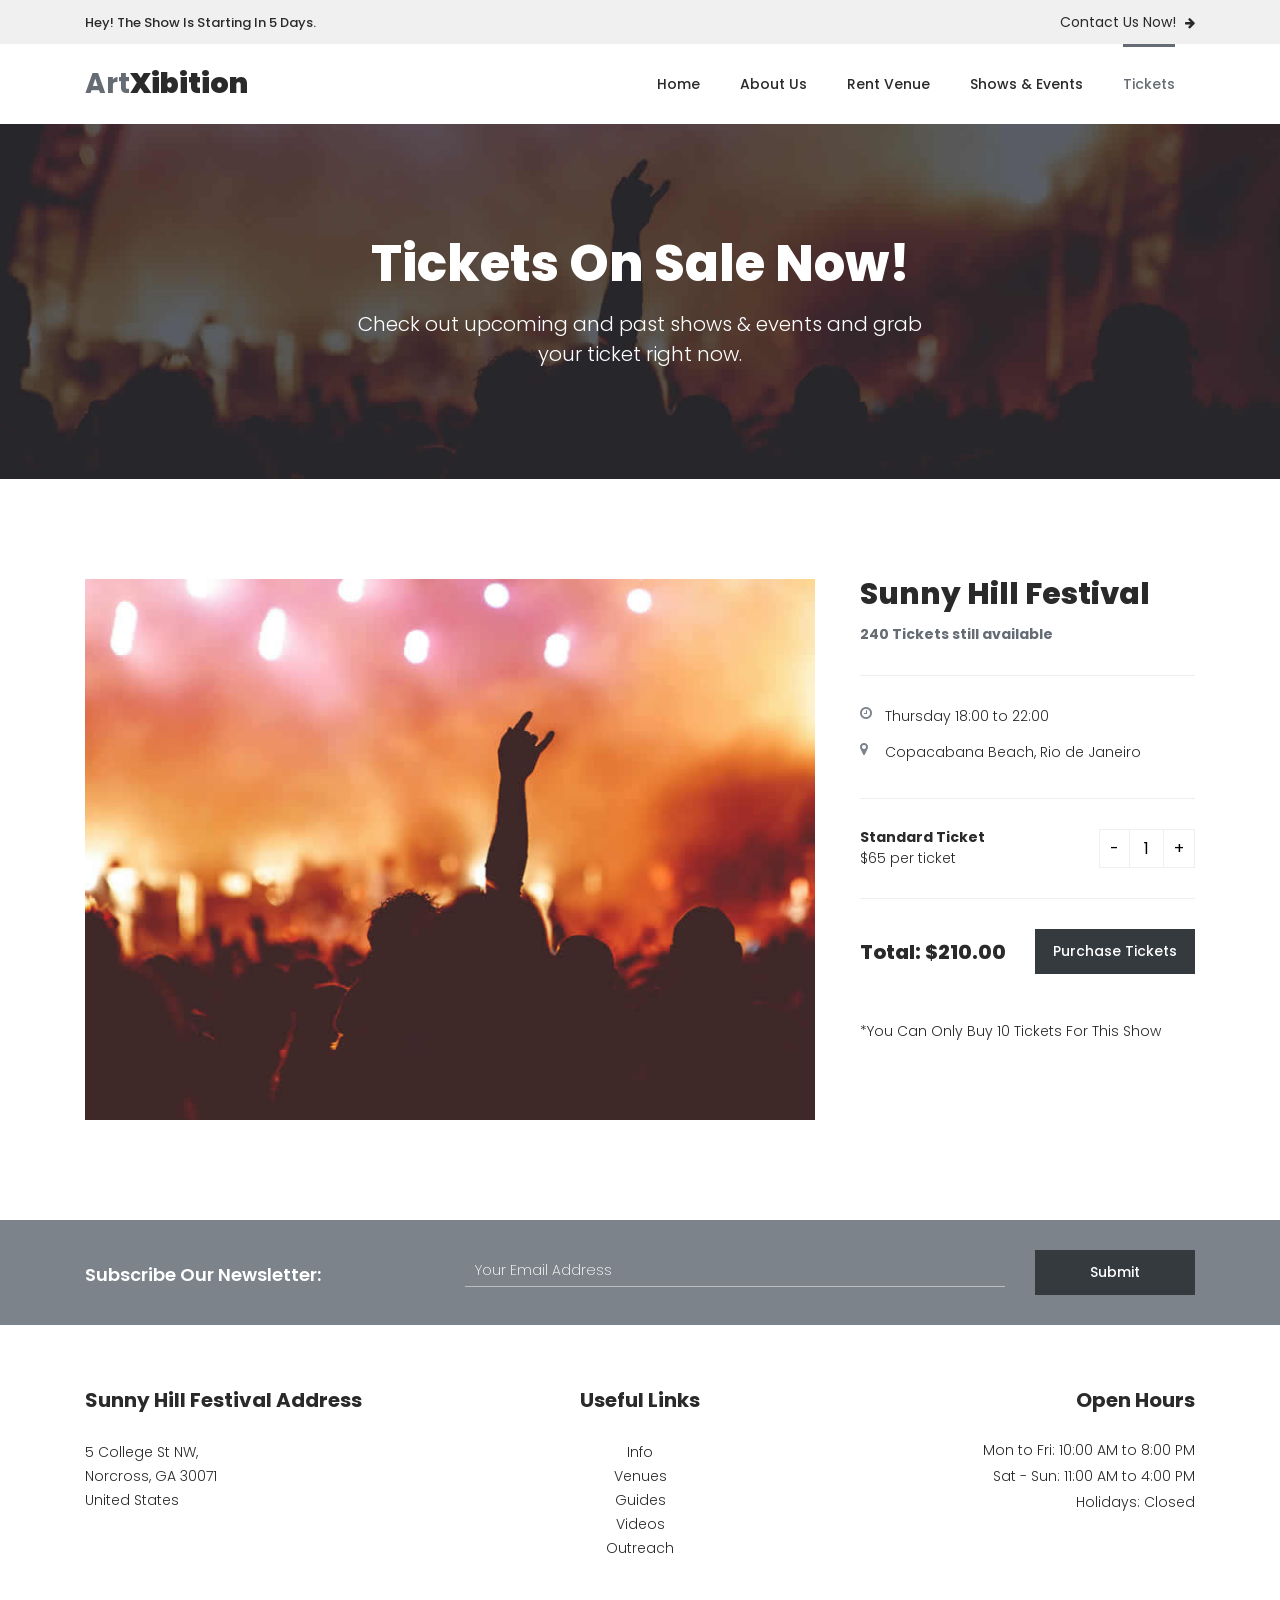
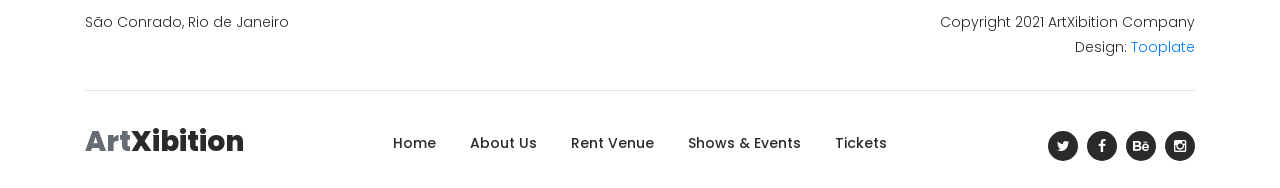
<file: ticket-details.html>
<!DOCTYPE html>
<html lang="en">

  <head>

    <meta charset="utf-8">
    <meta name="viewport" content="width=device-width, initial-scale=1, shrink-to-fit=no">
    <meta name="description" content="">
    <meta name="author" content="Tooplate">
    <link href="https://fonts.googleapis.com/css?family=Poppins:100,100i,200,200i,300,300i,400,400i,500,500i,600,600i,700,700i,800,800i,900,900i&display=swap" rel="stylesheet">

    <title>ArtXibition Ticket Detail Page</title>


    <!-- Additional CSS Files -->
    <link rel="stylesheet" type="text/css" href="assets/css/bootstrap.min.css">

    <link rel="stylesheet" type="text/css" href="assets/css/font-awesome.css">

    <link rel="stylesheet" type="text/css" href="assets/css/owl-carousel.css">

    <link rel="stylesheet" href="assets/css/tooplate-artxibition.css">
<!--

Tooplate 2125 ArtXibition

https://www.tooplate.com/view/2125-artxibition

-->
    </head>
    
    <body>
    
    <!-- ***** Preloader Start ***** -->
    <div id="js-preloader" class="js-preloader">
      <div class="preloader-inner">
        <span class="dot"></span>
        <div class="dots">
          <span></span>
          <span></span>
          <span></span>
        </div>
      </div>
    </div>
    <!-- ***** Preloader End ***** -->
    
    <!-- ***** Pre HEader ***** -->
    <div class="pre-header">
        <div class="container">
            <div class="row">
                <div class="col-lg-6 col-sm-6">
                    <span>Hey! The Show Is Starting In 5 Days.</span>
                </div>
                <div class="col-lg-6 col-sm-6">
                    <div class="text-button">
                        <a href="rent-venue.html">Contact Us Now! <i class="fa fa-arrow-right"></i></a>
                    </div>
                </div>
            </div>
        </div>
    </div>

    <!-- ***** Header Area Start ***** -->
    <header class="header-area header-sticky">
        <div class="container">
            <div class="row">
                <div class="col-12">
                    <nav class="main-nav">
                        <!-- ***** Logo Start ***** -->
                        <a href="index.html" class="logo">Art<em>Xibition</em></a>
                        <!-- ***** Logo End ***** -->
                        <!-- ***** Menu Start ***** -->
                        <ul class="nav">
                            <li><a href="index.html">Home</a></li>
                            <li><a href="about.html">About Us</a></li>
                            <li><a href="rent-venue.html">Rent Venue</a></li>
                            <li><a href="shows-events.html">Shows & Events</a></li> 
                            <li><a href="tickets.html" class="active">Tickets</a></li> 
                        </ul>        
                        <a class='menu-trigger'>
                            <span>Menu</span>
                        </a>
                        <!-- ***** Menu End ***** -->
                    </nav>
                </div>
            </div>
        </div>
    </header>
    <!-- ***** Header Area End ***** -->

    <!-- ***** About Us Page ***** -->
    <div class="page-heading-shows-events">
        <div class="container">
            <div class="row">
                <div class="col-lg-12">
                    <h2>Tickets On Sale Now!</h2>
                    <span>Check out upcoming and past shows & events and grab your ticket right now.</span>
                </div>
            </div>
        </div>
    </div>

    <div class="ticket-details-page">
        <div class="container">
            <div class="row">
                <div class="col-lg-8">
                    <div class="left-image">
                        <img src="assets/images/ticket-details.jpg" alt="">
                    </div>
                </div>
                <div class="col-lg-4">
                    <div class="right-content">
                        <h4>Sunny Hill Festival</h4>
                        <span>240 Tickets still available</span>
                        <ul>
                            <li><i class="fa fa-clock-o"></i> Thursday 18:00 to 22:00</li>
                            <li><i class="fa fa-map-marker"></i>Copacabana Beach, Rio de Janeiro</li>
                        </ul>
                        <div class="quantity-content">
                            <div class="left-content">
                                <h6>Standard Ticket</h6>
                                <p>$65 per ticket</p>
                            </div>
                            <div class="right-content">
                                <div class="quantity buttons_added">
                                    <input type="button" value="-" class="minus"><input type="number" step="1" min="1" max="" name="quantity" value="1" title="Qty" class="input-text qty text" size="4" pattern="" inputmode=""><input type="button" value="+" class="plus">
                                </div>
                            </div>
                        </div>
                        <div class="total">
                            <h4>Total: $210.00</h4>
                            <div class="main-dark-button"><a href="#">Purchase Tickets</a></div>
                        </div>
                        <div class="warn">
                            <p>*You Can Only Buy 10 Tickets For This Show</p>
                        </div>
                    </div>
                </div>
            </div>
        </div>
    </div>


    <!-- *** Subscribe *** -->
    <div class="subscribe">
        <div class="container">
            <div class="row">
                <div class="col-lg-4">
                    <h4>Subscribe Our Newsletter:</h4>
                </div>
                <div class="col-lg-8">
                    <form id="subscribe" action="" method="get">
                        <div class="row">
                          <div class="col-lg-9">
                            <fieldset>
                              <input name="email" type="text" id="email" pattern="[^ @]*@[^ @]*" placeholder="Your Email Address" required="">
                            </fieldset>
                          </div>
                          <div class="col-lg-3">
                            <fieldset>
                              <button type="submit" id="form-submit" class="main-dark-button">Submit</button>
                            </fieldset>
                          </div>
                        </div>
                    </form>
                </div>
            </div>
        </div>
    </div>

    <!-- *** Footer *** -->
    <footer>
        <div class="container">
            <div class="row">
                <div class="col-lg-4">
                    <div class="address">
                        <h4>Sunny Hill Festival Address</h4>
                        <span>5 College St NW, <br>Norcross, GA 30071<br>United States</span>
                    </div>
                </div>
                <div class="col-lg-4">
                    <div class="links">
                        <h4>Useful Links</h4>
                        <ul>
                            <li><a href="#">Info</a></li>
                            <li><a href="#">Venues</a></li>
                            <li><a href="#">Guides</a></li>
                            <li><a href="#">Videos</a></li>
                            <li><a href="#">Outreach</a></li>
                        </ul>
                    </div>
                </div>
                <div class="col-lg-4">
                    <div class="hours">
                        <h4>Open Hours</h4>
                        <ul>
                            <li>Mon to Fri: 10:00 AM to 8:00 PM</li>
                            <li>Sat - Sun: 11:00 AM to 4:00 PM</li>
                            <li>Holidays: Closed</li>
                        </ul>
                    </div>
                </div>
                <div class="col-lg-12">
                    <div class="under-footer">
                        <div class="row">
                            <div class="col-lg-6">
                                <p>São Conrado, Rio de Janeiro</p>
                            </div>
                            <div class="col-lg-6">
                                <p class="copyright">Copyright 2021 ArtXibition Company 
                    
                    			<br>Design: <a rel="nofollow" href="https://www.tooplate.com" target="_parent">Tooplate</a></p>
                            </div>
                        </div>
                    </div>
                </div>
                <div class="col-lg-12">
                    <div class="sub-footer">
                        <div class="row">
                            <div class="col-lg-3">
                                <div class="logo"><span>Art<em>Xibition</em></span></div>
                            </div>
                            <div class="col-lg-6">
                                <div class="menu">
                                    <ul>
                                        <li><a href="index.html" class="active">Home</a></li>
                                        <li><a href="about.html">About Us</a></li>
                                        <li><a href="rent-venue.html">Rent Venue</a></li>
                                        <li><a href="shows-events.html">Shows & Events</a></li> 
                                        <li><a href="tickets.html">Tickets</a></li> 
                                    </ul>
                                </div>
                            </div>
                            <div class="col-lg-3">
                                <div class="social-links">
                                    <ul>
                                        <li><a href="#"><i class="fa fa-twitter"></i></a></li>
                                        <li><a href="#"><i class="fa fa-facebook"></i></a></li>
                                        <li><a href="#"><i class="fa fa-behance"></i></a></li>
                                        <li><a href="#"><i class="fa fa-instagram"></i></a></li>
                                    </ul>
                                </div>
                            </div>
                        </div>
                    </div>
                </div>
            </div>
        </div>
    </footer>
    
    

    <!-- jQuery -->
    <script src="assets/js/jquery-2.1.0.min.js"></script>

    <!-- Bootstrap -->
    <script src="assets/js/popper.js"></script>
    <script src="assets/js/bootstrap.min.js"></script>

    <!-- Plugins -->
    <script src="assets/js/scrollreveal.min.js"></script>
    <script src="assets/js/waypoints.min.js"></script>
    <script src="assets/js/jquery.counterup.min.js"></script>
    <script src="assets/js/imgfix.min.js"></script> 
    <script src="assets/js/mixitup.js"></script> 
    <script src="assets/js/accordions.js"></script>
    <script src="assets/js/owl-carousel.js"></script>
    <script src="assets/js/quantity.js"></script>
    
    <!-- Global Init -->
    <script src="assets/js/custom.js"></script>

  </body>

</html>
</file>
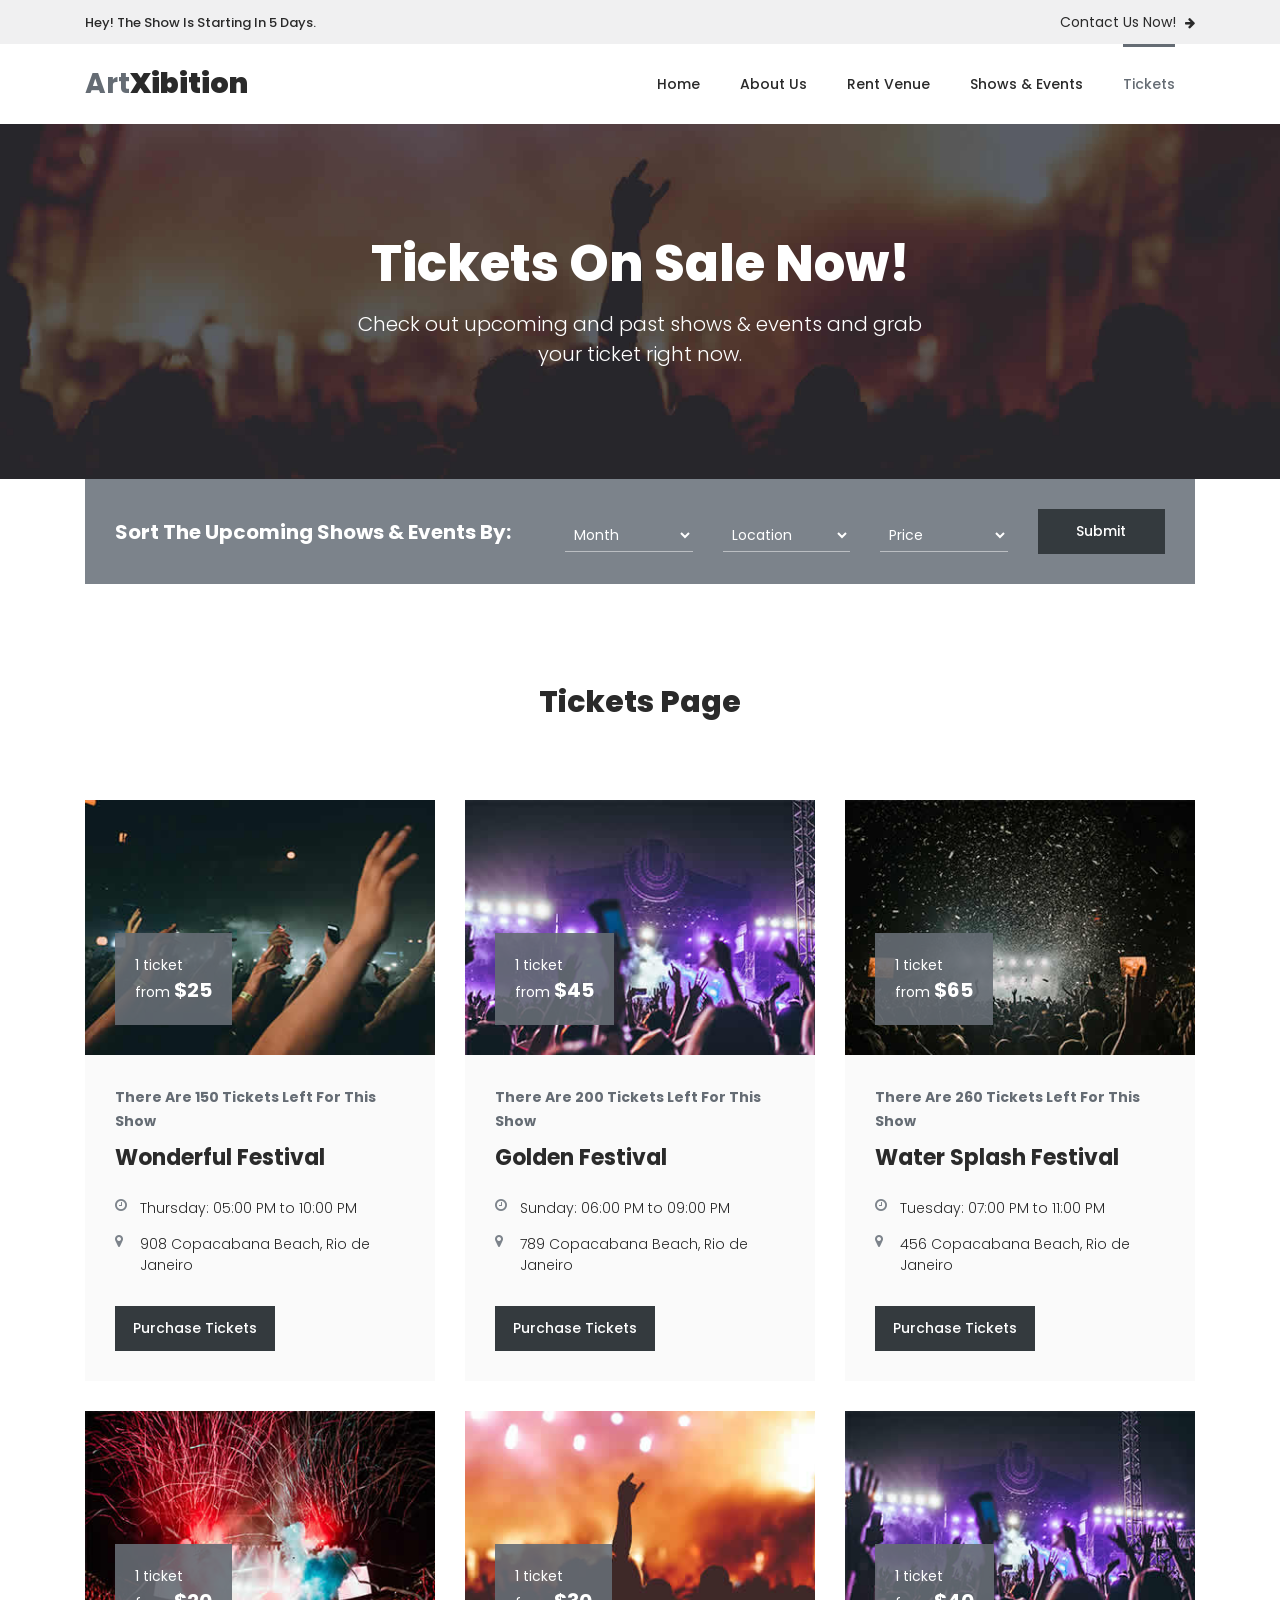
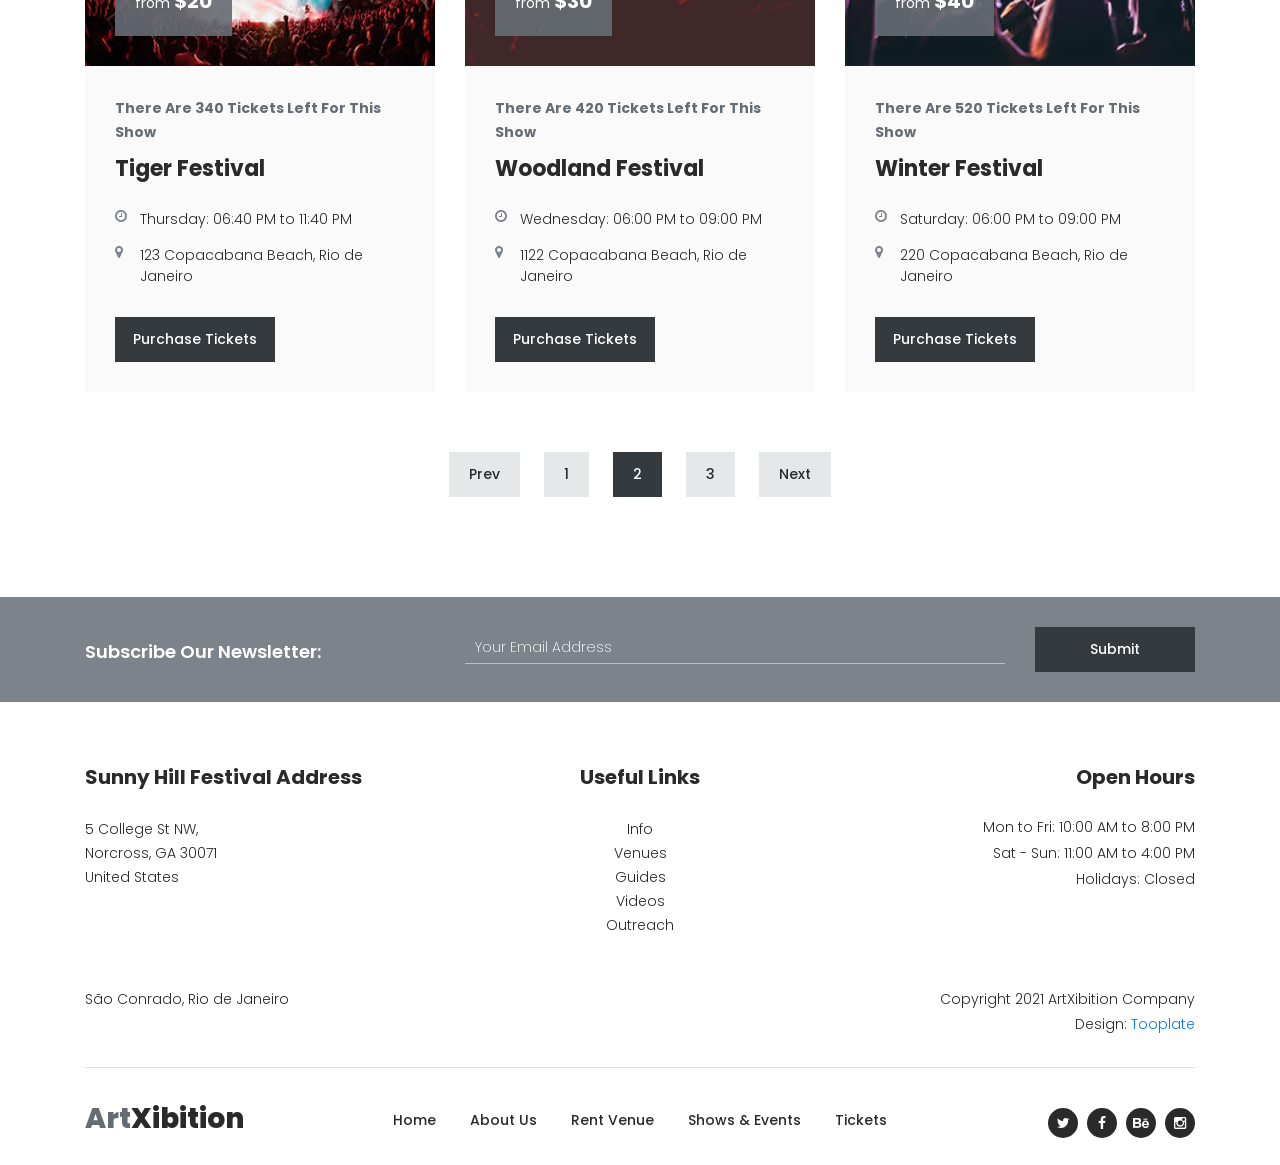
<file: tickets.html>
<!DOCTYPE html>
<html lang="en">

  <head>

    <meta charset="utf-8">
    <meta name="viewport" content="width=device-width, initial-scale=1, shrink-to-fit=no">
    <meta name="description" content="">
    <meta name="author" content="Tooplate">
    <link href="https://fonts.googleapis.com/css?family=Poppins:100,100i,200,200i,300,300i,400,400i,500,500i,600,600i,700,700i,800,800i,900,900i&display=swap" rel="stylesheet">

    <title>ArtXibition - Tickets Page</title>


    <!-- Additional CSS Files -->
    <link rel="stylesheet" type="text/css" href="assets/css/bootstrap.min.css">

    <link rel="stylesheet" type="text/css" href="assets/css/font-awesome.css">

    <link rel="stylesheet" type="text/css" href="assets/css/owl-carousel.css">

    <link rel="stylesheet" href="assets/css/tooplate-artxibition.css">
<!--

Tooplate 2125 ArtXibition

https://www.tooplate.com/view/2125-artxibition

-->
    </head>
    
    <body>
    
    <!-- ***** Preloader Start ***** -->
    <div id="js-preloader" class="js-preloader">
      <div class="preloader-inner">
        <span class="dot"></span>
        <div class="dots">
          <span></span>
          <span></span>
          <span></span>
        </div>
      </div>
    </div>
    <!-- ***** Preloader End ***** -->
    
    <!-- ***** Pre HEader ***** -->
    <div class="pre-header">
        <div class="container">
            <div class="row">
                <div class="col-lg-6 col-sm-6">
                    <span>Hey! The Show Is Starting In 5 Days.</span>
                </div>
                <div class="col-lg-6 col-sm-6">
                    <div class="text-button">
                        <a href="rent-venue.html">Contact Us Now! <i class="fa fa-arrow-right"></i></a>
                    </div>
                </div>
            </div>
        </div>
    </div>
    
    <!-- ***** Header Area Start ***** -->
    <header class="header-area header-sticky">
        <div class="container">
            <div class="row">
                <div class="col-12">
                    <nav class="main-nav">
                        <!-- ***** Logo Start ***** -->
                        <a href="index.html" class="logo">Art<em>Xibition</em></a>
                        <!-- ***** Logo End ***** -->
                        <!-- ***** Menu Start ***** -->
                        <ul class="nav">
                            <li><a href="index.html">Home</a></li>
                            <li><a href="about.html">About Us</a></li>
                            <li><a href="rent-venue.html">Rent Venue</a></li>
                            <li><a href="shows-events.html">Shows & Events</a></li> 
                            <li><a href="tickets.html" class="active">Tickets</a></li> 
                        </ul>        
                        <a class='menu-trigger'>
                            <span>Menu</span>
                        </a>
                        <!-- ***** Menu End ***** -->
                    </nav>
                </div>
            </div>
        </div>
    </header>
    <!-- ***** Header Area End ***** -->

    <!-- ***** About Us Page ***** -->
    <div class="page-heading-shows-events">
        <div class="container">
            <div class="row">
                <div class="col-lg-12">
                    <h2>Tickets On Sale Now!</h2>
                    <span>Check out upcoming and past shows & events and grab your ticket right now.</span>
                </div>
            </div>
        </div>
    </div>

    <div class="tickets-page">
        <div class="container">
            <div class="row">
                <div class="col-lg-12">
                    <div class="search-box">
                        <form id="subscribe" action="" method="get">
                            <div class="row">
                                <div class="col-lg-5">
                                    <div class="search-heading">
                                        <h4>Sort The Upcoming Shows & Events By:</h4>
                                    </div>
                                </div>
                                <div class="col-lg-7">
                                    <div class="row">
                                        <div class="col-lg-3">
                                            <select value="month">
                                                <option value="month">Month</option>
                                                <option name="June" id="June">June</option>
                                                <option name="July" id="July">July</option>
                                                <option name="August" id="August">August</option>
                                                <option name="September" id="September">September</option>
                                            </select>
                                        </div>
                                        <div class="col-lg-3">
                                            <select value="location">
                                                <option value="location">Location</option>
                                                <option name="Brazil" id="Brazil">Brazil</option>
                                                <option name="Europe" id="Europe">Europe</option>
                                                <option name="US" id="US">US</option>
                                                <option name="Asia" id="Asia">Asia</option>
                                            </select>
                                        </div>
                                        <div class="col-lg-3">
                                            <select value="month">
                                                <option value="month">Price</option>
                                                <option name="min" id="min">$0 - $50</option>
                                                <option name="standard" id="standard">$50 - $100</option>
                                                <option name="hight" id="hight">$100 - $200</option>
                                            </select>
                                        </div>
                                        <div class="col-lg-3">
                                            <fieldset>
                                            <button type="submit" id="form-submit" class="main-dark-button">Submit</button>
                                            </fieldset>
                                        </div>
                                    </div>
                                </div>
                            </div>
                        </form>
                    </div>
                </div>
                <div class="col-lg-12">
                    <div class="heading">
                        <h2>Tickets Page</h2>
                    </div>
                </div>
                <div class="col-lg-4">
                    <div class="ticket-item">
                        <div class="thumb">
                            <img src="assets/images/ticket-01.jpg" alt="">
                            <div class="price">
                                <span>1 ticket<br>from <em>$25</em></span>
                            </div>
                        </div>
                        <div class="down-content">
                            <span>There Are 150 Tickets Left For This Show</span>
                            <h4>Wonderful Festival</h4>
                            <ul>
                                <li><i class="fa fa-clock-o"></i> Thursday: 05:00 PM to 10:00 PM</li>
                                <li><i class="fa fa-map-marker"></i>908 Copacabana Beach, Rio de Janeiro</li>
                            </ul>
                            <div class="main-dark-button">
                                <a href="ticket-details.html">Purchase Tickets</a>
                            </div>
                        </div>
                    </div>
                </div>
                <div class="col-lg-4">
                    <div class="ticket-item">
                        <div class="thumb">
                            <img src="assets/images/ticket-02.jpg" alt="">
                            <div class="price">
                                <span>1 ticket<br>from <em>$45</em></span>
                            </div>
                        </div>
                        <div class="down-content">
                            <span>There Are 200 Tickets Left For This Show</span>
                            <h4>Golden Festival</h4>
                            <ul>
                                <li><i class="fa fa-clock-o"></i> Sunday: 06:00 PM to 09:00 PM</li>
                                <li><i class="fa fa-map-marker"></i>789 Copacabana Beach, Rio de Janeiro</li>
                            </ul>
                            <div class="main-dark-button">
                                <a href="ticket-details.html">Purchase Tickets</a>
                            </div>
                        </div>
                    </div>
                </div>
                <div class="col-lg-4">
                    <div class="ticket-item">
                        <div class="thumb">
                            <img src="assets/images/ticket-03.jpg" alt="">
                            <div class="price">
                                <span>1 ticket<br>from <em>$65</em></span>
                            </div>
                        </div>
                        <div class="down-content">
                            <span>There Are 260 Tickets Left For This Show</span>
                            <h4>Water Splash Festival</h4>
                            <ul>
                                <li><i class="fa fa-clock-o"></i> Tuesday: 07:00 PM to 11:00 PM</li>
                                <li><i class="fa fa-map-marker"></i>456 Copacabana Beach, Rio de Janeiro</li>
                            </ul>
                            <div class="main-dark-button">
                                <a href="ticket-details.html">Purchase Tickets</a>
                            </div>
                        </div>
                    </div>
                </div>
                <div class="col-lg-4">
                    <div class="ticket-item">
                        <div class="thumb">
                            <img src="assets/images/ticket-04.jpg" alt="">
                            <div class="price">
                                <span>1 ticket<br>from <em>$20</em></span>
                            </div>
                        </div>
                        <div class="down-content">
                            <span>There Are 340 Tickets Left For This Show</span>
                            <h4>Tiger Festival</h4>
                            <ul>
                                <li><i class="fa fa-clock-o"></i> Thursday: 06:40 PM to 11:40 PM</li>
                                <li><i class="fa fa-map-marker"></i>123 Copacabana Beach, Rio de Janeiro</li>
                            </ul>
                            <div class="main-dark-button">
                                <a href="ticket-details.html">Purchase Tickets</a>
                            </div>
                        </div>
                    </div>
                </div>
                <div class="col-lg-4">
                    <div class="ticket-item">
                        <div class="thumb">
                            <img src="assets/images/ticket-05.jpg" alt="">
                            <div class="price">
                                <span>1 ticket<br>from <em>$30</em></span>
                            </div>
                        </div>
                        <div class="down-content">
                            <span>There Are 420 Tickets Left For This Show</span>
                            <h4>Woodland Festival</h4>
                            <ul>
                                <li><i class="fa fa-clock-o"></i> Wednesday: 06:00 PM to 09:00 PM</li>
                                <li><i class="fa fa-map-marker"></i>1122 Copacabana Beach, Rio de Janeiro</li>
                            </ul>
                            <div class="main-dark-button">
                                <a href="ticket-details.html">Purchase Tickets</a>
                            </div>
                        </div>
                    </div>
                </div>
                <div class="col-lg-4">
                    <div class="ticket-item">
                        <div class="thumb">
                            <img src="assets/images/ticket-06.jpg" alt="">
                            <div class="price">
                                <span>1 ticket<br>from <em>$40</em></span>
                            </div>
                        </div>
                        <div class="down-content">
                            <span>There Are 520 Tickets Left For This Show</span>
                            <h4>Winter Festival</h4>
                            <ul>
                                <li><i class="fa fa-clock-o"></i> Saturday: 06:00 PM to 09:00 PM</li>
                                <li><i class="fa fa-map-marker"></i>220 Copacabana Beach, Rio de Janeiro</li>
                            </ul>
                            <div class="main-dark-button">
                                <a href="ticket-details.html">Purchase Tickets</a>
                            </div>
                        </div>
                    </div>
                </div>
                <div class="col-lg-12">
                    <div class="pagination">
                        <ul>
                            <li><a href="#">Prev</a></li>
                            <li><a href="#">1</a></li>
                            <li class="active"><a href="#">2</a></li>
                            <li><a href="#">3</a></li>
                            <li><a href="#">Next</a></li>
                        </ul>
                    </div>
                </div>
            </div>
        </div>
    </div>


    <!-- *** Subscribe *** -->
    <div class="subscribe">
        <div class="container">
            <div class="row">
                <div class="col-lg-4">
                    <h4>Subscribe Our Newsletter:</h4>
                </div>
                <div class="col-lg-8">
                    <form id="subscribe" action="" method="get">
                        <div class="row">
                          <div class="col-lg-9">
                            <fieldset>
                              <input name="email" type="text" id="email" pattern="[^ @]*@[^ @]*" placeholder="Your Email Address" required="">
                            </fieldset>
                          </div>
                          <div class="col-lg-3">
                            <fieldset>
                              <button type="submit" id="form-submit" class="main-dark-button">Submit</button>
                            </fieldset>
                          </div>
                        </div>
                    </form>
                </div>
            </div>
        </div>
    </div>

    <!-- *** Footer *** -->
    <footer>
        <div class="container">
            <div class="row">
                <div class="col-lg-4">
                    <div class="address">
                        <h4>Sunny Hill Festival Address</h4>
                        <span>5 College St NW, <br>Norcross, GA 30071<br>United States</span>
                    </div>
                </div>
                <div class="col-lg-4">
                    <div class="links">
                        <h4>Useful Links</h4>
                        <ul>
                            <li><a href="#">Info</a></li>
                            <li><a href="#">Venues</a></li>
                            <li><a href="#">Guides</a></li>
                            <li><a href="#">Videos</a></li>
                            <li><a href="#">Outreach</a></li>
                        </ul>
                    </div>
                </div>
                <div class="col-lg-4">
                    <div class="hours">
                        <h4>Open Hours</h4>
                        <ul>
                            <li>Mon to Fri: 10:00 AM to 8:00 PM</li>
                            <li>Sat - Sun: 11:00 AM to 4:00 PM</li>
                            <li>Holidays: Closed</li>
                        </ul>
                    </div>
                </div>
                <div class="col-lg-12">
                    <div class="under-footer">
                        <div class="row">
                            <div class="col-lg-6">
                                <p>São Conrado, Rio de Janeiro</p>
                            </div>
                            <div class="col-lg-6">
                                <p class="copyright">Copyright 2021 ArtXibition Company 
                    
                    			<br>Design: <a rel="nofollow" href="https://www.tooplate.com" target="_parent">Tooplate</a></p>
                            </div>
                        </div>
                    </div>
                </div>
                <div class="col-lg-12">
                    <div class="sub-footer">
                        <div class="row">
                            <div class="col-lg-3">
                                <div class="logo"><span>Art<em>Xibition</em></span></div>
                            </div>
                            <div class="col-lg-6">
                                <div class="menu">
                                    <ul>
                                        <li><a href="index.html" class="active">Home</a></li>
                                        <li><a href="about.html">About Us</a></li>
                                        <li><a href="rent-venue.html">Rent Venue</a></li>
                                        <li><a href="shows-events.html">Shows & Events</a></li> 
                                        <li><a href="tickets.html">Tickets</a></li> 
                                    </ul>
                                </div>
                            </div>
                            <div class="col-lg-3">
                                <div class="social-links">
                                    <ul>
                                        <li><a href="#"><i class="fa fa-twitter"></i></a></li>
                                        <li><a href="#"><i class="fa fa-facebook"></i></a></li>
                                        <li><a href="#"><i class="fa fa-behance"></i></a></li>
                                        <li><a href="#"><i class="fa fa-instagram"></i></a></li>
                                    </ul>
                                </div>
                            </div>
                        </div>
                    </div>
                </div>
            </div>
        </div>
    </footer>

    <!-- jQuery -->
    <script src="assets/js/jquery-2.1.0.min.js"></script>

    <!-- Bootstrap -->
    <script src="assets/js/popper.js"></script>
    <script src="assets/js/bootstrap.min.js"></script>

    <!-- Plugins -->
    <script src="assets/js/scrollreveal.min.js"></script>
    <script src="assets/js/waypoints.min.js"></script>
    <script src="assets/js/jquery.counterup.min.js"></script>
    <script src="assets/js/imgfix.min.js"></script> 
    <script src="assets/js/mixitup.js"></script> 
    <script src="assets/js/accordions.js"></script>
    <script src="assets/js/owl-carousel.js"></script>
    
    <!-- Global Init -->
    <script src="assets/js/custom.js"></script>

  </body>
</html>
</file>
<file: assets/css/owl-carousel.css>
/**
 * Owl Carousel v2.3.4
 * Copyright 2013-2018 David Deutsch
 * Licensed under: SEE LICENSE IN https://github.com/OwlCarousel2/OwlCarousel2/blob/master/LICENSE
 */
/*
 *  Owl Carousel - Core
 */
 .owl-carousel {
    display: none;
    width: 100%;
    -webkit-tap-highlight-color: transparent;
    /* position relative and z-index fix webkit rendering fonts issue */
    position: relative;
    z-index: 1; }
    .owl-carousel .owl-stage {
      position: relative;
      -ms-touch-action: pan-Y;
      touch-action: manipulation;
      -moz-backface-visibility: hidden;
      /* fix firefox animation glitch */ }
    .owl-carousel .owl-stage:after {
      content: ".";
      display: block;
      clear: both;
      visibility: hidden;
      line-height: 0;
      height: 0; }
    .owl-carousel .owl-stage-outer {
      position: relative;
      overflow: hidden;
      /* fix for flashing background */
      -webkit-transform: translate3d(0px, 0px, 0px); }
    .owl-carousel .owl-wrapper,
    .owl-carousel .owl-item {
      -webkit-backface-visibility: hidden;
      -moz-backface-visibility: hidden;
      -ms-backface-visibility: hidden;
      -webkit-transform: translate3d(0, 0, 0);
      -moz-transform: translate3d(0, 0, 0);
      -ms-transform: translate3d(0, 0, 0); }
    .owl-carousel .owl-item {
      position: relative;
      min-height: 1px;
      float: left;
      -webkit-backface-visibility: hidden;
      -webkit-tap-highlight-color: transparent;
      -webkit-touch-callout: none; }
    .owl-carousel .owl-item img {
      display: block;
      width: 100%; }
    .owl-carousel .owl-nav.disabled,
    .owl-carousel .owl-dots.disabled {
      display: none; }
    .owl-carousel .owl-nav .owl-prev,
    .owl-carousel .owl-nav .owl-next,
    .owl-carousel .owl-dot {
      cursor: pointer;
      -webkit-user-select: none;
      -khtml-user-select: none;
      -moz-user-select: none;
      -ms-user-select: none;
      user-select: none; }
    .owl-carousel .owl-nav button.owl-prev,
    .owl-carousel .owl-nav button.owl-next,
    .owl-carousel button.owl-dot {
      background: none;
      color: inherit;
      border: none;
      padding: 0 !important;
      font: inherit; }
    .owl-carousel.owl-loaded {
      display: block; }
    .owl-carousel.owl-loading {
      opacity: 0;
      display: block; }
    .owl-carousel.owl-hidden {
      opacity: 0; }
    .owl-carousel.owl-refresh .owl-item {
      visibility: hidden; }
    .owl-carousel.owl-drag .owl-item {
      -ms-touch-action: pan-y;
          touch-action: pan-y;
      -webkit-user-select: none;
      -moz-user-select: none;
      -ms-user-select: none;
      user-select: none; }
    .owl-carousel.owl-grab {
      cursor: move;
      cursor: grab; }
    .owl-carousel.owl-rtl {
      direction: rtl; }
    .owl-carousel.owl-rtl .owl-item {
      float: right; }
  
  /* No Js */
  .no-js .owl-carousel {
    display: block; }
  
  /*
   *  Owl Carousel - Animate Plugin
   */
  .owl-carousel .animated {
    animation-duration: 1000ms;
    animation-fill-mode: both; }
  
  .owl-carousel .owl-animated-in {
    z-index: 0; }
  
  .owl-carousel .owl-animated-out {
    z-index: 1; }
  
  .owl-carousel .fadeOut {
    animation-name: fadeOut; }
  
  @keyframes fadeOut {
    0% {
      opacity: 1; }
    100% {
      opacity: 0; } }
  
  /*
   * 	Owl Carousel - Auto Height Plugin
   */
  .owl-height {
    transition: height 500ms ease-in-out; }
  
  /*
   * 	Owl Carousel - Lazy Load Plugin
   */
  .owl-carousel .owl-item {
    /**
              This is introduced due to a bug in IE11 where lazy loading combined with autoheight plugin causes a wrong
              calculation of the height of the owl-item that breaks page layouts
           */ }
    .owl-carousel .owl-item .owl-lazy {
      opacity: 0;
      transition: opacity 400ms ease; }
    .owl-carousel .owl-item .owl-lazy[src^=""], .owl-carousel .owl-item .owl-lazy:not([src]) {
      max-height: 0; }
    .owl-carousel .owl-item img.owl-lazy {
      transform-style: preserve-3d; }
  
  /*
   * 	Owl Carousel - Video Plugin
   */
  .owl-carousel .owl-video-wrapper {
    position: relative;
    height: 100%;
    background: #000; }
  
  .owl-carousel .owl-video-play-icon {
    position: absolute;
    height: 80px;
    width: 80px;
    left: 50%;
    top: 50%;
    margin-left: -40px;
    margin-top: -40px;
    background: url("owl.video.play.png") no-repeat;
    cursor: pointer;
    z-index: 1;
    -webkit-backface-visibility: hidden;
    transition: transform 100ms ease; }
  
  .owl-carousel .owl-video-play-icon:hover {
    -ms-transform: scale(1.3, 1.3);
        transform: scale(1.3, 1.3); }
  
  .owl-carousel .owl-video-playing .owl-video-tn,
  .owl-carousel .owl-video-playing .owl-video-play-icon {
    display: none; }
  
  .owl-carousel .owl-video-tn {
    opacity: 0;
    height: 100%;
    background-position: center center;
    background-repeat: no-repeat;
    background-size: contain;
    transition: opacity 400ms ease; }
  
  .owl-carousel .owl-video-frame {
    position: relative;
    z-index: 1;
    height: 100%;
    width: 100%; }
</file>
<file: assets/css/tooplate-artxibition.css>
/*

Tooplate 2125 ArtXibition

https://www.tooplate.com/view/2125-artxibition

*/

/* ---------------------------------------------
Table of contents
------------------------------------------------
01. font & reset css
02. reset
03. global styles
04. header
05. banner
06. features
07. testimonials
08. contact
09. footer
10. preloader
11. search
12. portfolio

--------------------------------------------- */
/* 
---------------------------------------------
font & reset css
--------------------------------------------- 
*/
@import url("https://fonts.googleapis.com/css?family=Poppins:100,100i,200,200i,300,300i,400,400i,500,500i,600,600i,700,700i,800,800i,900,900i");
/* 
---------------------------------------------
reset
--------------------------------------------- 
*/
html, body, div, span, applet, object, iframe, h1, h2, h3, h4, h5, h6, p, blockquote, div
pre, a, abbr, acronym, address, big, cite, code, del, dfn, em, font, img, ins, kbd, q,
s, samp, small, strike, strong, sub, sup, tt, var, b, u, i, center, dl, dt, dd, ol, ul, li,
figure, header, nav, section, article, aside, footer, figcaption {
  margin: 0;
  padding: 0;
  border: 0;
  outline: 0;
}

.clearfix:after {
  content: ".";
  display: block;
  clear: both;
  visibility: hidden;
  line-height: 0;
  height: 0;
}

.clearfix {
  display: inline-block;
}

html[xmlns] .clearfix {
  display: block;
}

* html .clearfix {
  height: 1%;
}

ul, li {
  padding: 0;
  margin: 0;
  list-style: none;
}

header, nav, section, article, aside, footer, hgroup {
  display: block;
}

* {
  box-sizing: border-box;
}

html, body {
  font-family: 'Poppins', sans-serif;
  font-weight: 400;
  background-color: #fff;
  font-size: 16px;
  -ms-text-size-adjust: 100%;
  -webkit-font-smoothing: antialiased;
  -moz-osx-font-smoothing: grayscale;
}

a {
  text-decoration: none !important;
}

h1, h2, h3, h4, h5, h6 {
  margin-top: 0px;
  margin-bottom: 0px;
}

h4 {
  line-height: 30px;
}

ul {
  margin-bottom: 0px;
}

p {
  font-size: 14px;
  line-height: 25px;
  color: #2a2a2a;
  font-weight: 300;
}

/* 
---------------------------------------------
global styles
--------------------------------------------- 
*/
html,
body {
  background: #fff;
  font-family: 'Poppins', sans-serif;
}

::selection {
  background: #343a3e;
  color: #fff;
}

::-moz-selection {
  background: #343a3e;
  color: #fff;
}

@media (max-width: 991px) {
  html, body {
    overflow-x: hidden;
  }
  .mobile-top-fix {
    margin-top: 30px;
    margin-bottom: 0px;
  }
  .mobile-bottom-fix {
    margin-bottom: 30px;
  }
  .mobile-bottom-fix-big {
    margin-bottom: 60px;
  }
}

.section-heading {
  text-align: center;
  margin-top: 40px;
  margin-bottom: 40px;
}

.section-heading h2 {
  font-size: 30px;
  font-weight: 800;
  color: #2a2a2a;
  text-transform: capitalize;
  letter-spacing: 0.5px;
  margin-top: 0px;
  margin-bottom: 0px;
}

.section-heading img {
  margin: 20px auto;
}

.dark-bg h2 {
  color: #fff;
}

.dark-bg p {
  color: #fff;
}

.main-white-button a {
  display: inline-block;
  font-size: 14px;
  padding: 12px 18px;
  background-color: #fff;
  color: #2a2a2a;
  text-align: center;
  font-weight: 500;
  text-transform: capitalize;
  transition: all .3s;
}

.main-white-button a:hover {
  opacity: 0.9;
}

.main-dark-button a {
  display: inline-block;
  font-size: 14px;
  padding: 12px 18px;
  background-color: #343a3e;
  color: #fff;
  text-align: center;
  font-weight: 500;
  text-transform: capitalize;
  transition: all .3s;
}

.main-dark-button a:hover {
  opacity: 0.9;
}


.text-button a {
  font-size: 14px;
  color: #7c838b;
  transition: all .3s;
}

.text-button i {
  font-size: 12px;
  margin-left: 5px;
  transition: all .5s;
}

.text-button a:hover {
  color: #343a3e;
}

.text-button a:hover i {
  margin-left: 8px;
}


/* 
---------------------------------------------
header
--------------------------------------------- 
*/

.pre-header {
  background-color: #f0f0f1;
  padding: 10px 0px;
}

.pre-header span {
  font-size: 13px;
  color: #2a2a2a;
  font-weight: 500;
}

.pre-header .text-button {
  text-align: right;
}

.pre-header .text-button a {
  color: #2a2a2a;
}

.header-area {
  position: relative;
  top: 0px;
  left: 0px;
  right: 0px;
  z-index: 100;
  height: 80px;
  background: #fff;
  -webkit-transition: all .5s ease 0s;
  -moz-transition: all .5s ease 0s;
  -o-transition: all .5s ease 0s;
  transition: all .5s ease 0s;
}

.header-area .main-nav {
  min-height: 80px;
  background: transparent;
}

.header-area .main-nav .logo {
  line-height: 80px;
  color: #656c74;
  font-size: 28px;
  font-weight: 700;
  float: left;
  -webkit-transition: all 0.3s ease 0s;
  -moz-transition: all 0.3s ease 0s;
  -o-transition: all 0.3s ease 0s;
  transition: all 0.3s ease 0s;
}

.header-area .main-nav .logo em {
  font-style: normal;
  color: #2a2a2a;
  font-weight: 900;
}

.header-area .main-nav .nav {
  float: right;
  margin-top: 27px;
  margin-right: 0px;
  background-color: transparent;
  -webkit-transition: all 0.3s ease 0s;
  -moz-transition: all 0.3s ease 0s;
  -o-transition: all 0.3s ease 0s;
  transition: all 0.3s ease 0s;
  position: relative;
  z-index: 999;
}

.header-area .main-nav .nav li {
  padding-left: 20px;
  padding-right: 20px;
}

.header-area .main-nav .nav li a {
  display: block;
  font-weight: 500;
  font-size: 14px;
  color: #2a2a2a;
  text-transform: capitalize;
  -webkit-transition: all 0.3s ease 0s;
  -moz-transition: all 0.3s ease 0s;
  -o-transition: all 0.3s ease 0s;
  transition: all 0.3s ease 0s;
  height: 40px;
  line-height: 40px;
  border: transparent;
}

.header-area .main-nav .nav li:hover a,
.header-area .main-nav .nav li a.active {
  color: #656c74!important;
  opacity: 1;
}

.header-area .main-nav .nav li a.active {
  position: relative;
}

.header-area .main-nav .nav li a.active:after {
  position: absolute;
  width: 100%;
  height: 3px;
  background-color: #656c74;
  content: '';
  top: -20px;
  left: 0;
}

.background-header .main-nav .nav li:hover a,
.background-header .main-nav .nav li a.active {
  color: #656c74!important;
  opacity: 1;
}

.header-area .main-nav .menu-trigger {
  cursor: pointer;
  display: block;
  position: absolute;
  top: 23px;
  width: 32px;
  height: 40px;
  text-indent: -9999em;
  z-index: 99;
  right: 40px;
  display: none;
}

.header-area .main-nav .menu-trigger span,
.header-area .main-nav .menu-trigger span:before,
.header-area .main-nav .menu-trigger span:after {
  -moz-transition: all 0.4s;
  -o-transition: all 0.4s;
  -webkit-transition: all 0.4s;
  transition: all 0.4s;
  background-color: #1e1e1e;
  display: block;
  position: absolute;
  width: 30px;
  height: 2px;
  left: 0;
}

.background-header .main-nav .menu-trigger span,
.background-header .main-nav .menu-trigger span:before,
.background-header .main-nav .menu-trigger span:after {
  background-color: #1e1e1e;
}

.header-area .main-nav .menu-trigger span:before,
.header-area .main-nav .menu-trigger span:after {
  -moz-transition: all 0.4s;
  -o-transition: all 0.4s;
  -webkit-transition: all 0.4s;
  transition: all 0.4s;
  background-color: #1e1e1e;
  display: block;
  position: absolute;
  width: 30px;
  height: 2px;
  left: 0;
  width: 75%;
}

.background-header .main-nav .menu-trigger span:before,
.background-header .main-nav .menu-trigger span:after {
  background-color: #1e1e1e;
}

.header-area .main-nav .menu-trigger span:before,
.header-area .main-nav .menu-trigger span:after {
  content: "";
}

.header-area .main-nav .menu-trigger span {
  top: 16px;
}

.header-area .main-nav .menu-trigger span:before {
  -moz-transform-origin: 33% 100%;
  -ms-transform-origin: 33% 100%;
  -webkit-transform-origin: 33% 100%;
  transform-origin: 33% 100%;
  top: -10px;
  z-index: 10;
}

.header-area .main-nav .menu-trigger span:after {
  -moz-transform-origin: 33% 0;
  -ms-transform-origin: 33% 0;
  -webkit-transform-origin: 33% 0;
  transform-origin: 33% 0;
  top: 10px;
}

.header-area .main-nav .menu-trigger.active span,
.header-area .main-nav .menu-trigger.active span:before,
.header-area .main-nav .menu-trigger.active span:after {
  background-color: transparent;
  width: 100%;
}

.header-area .main-nav .menu-trigger.active span:before {
  -moz-transform: translateY(6px) translateX(1px) rotate(45deg);
  -ms-transform: translateY(6px) translateX(1px) rotate(45deg);
  -webkit-transform: translateY(6px) translateX(1px) rotate(45deg);
  transform: translateY(6px) translateX(1px) rotate(45deg);
  background-color: #1e1e1e;
}

.background-header .main-nav .menu-trigger.active span:before {
  background-color: #1e1e1e;
}

.header-area .main-nav .menu-trigger.active span:after {
  -moz-transform: translateY(-6px) translateX(1px) rotate(-45deg);
  -ms-transform: translateY(-6px) translateX(1px) rotate(-45deg);
  -webkit-transform: translateY(-6px) translateX(1px) rotate(-45deg);
  transform: translateY(-6px) translateX(1px) rotate(-45deg);
  background-color: #1e1e1e;
}

.background-header .main-nav .menu-trigger.active span:after {
  background-color: #1e1e1e;
}

.header-area.header-sticky {
  min-height: 80px;
}

.header-area.header-sticky .nav {
  margin-top: 20px !important;
}

.header-area.header-sticky .nav li a.active {
  color: #656c74;
}

@media (max-width: 1200px) {
  .header-area .main-nav .nav li {
    padding-left: 12px;
    padding-right: 12px;
  }
  .header-area .main-nav:before {
    display: none;
  }
}

@media (max-width: 767px) {
  .header-area .main-nav .nav li a.active:after {
    display: none;
  }
  .header-area .main-nav .logo {
    color: #1e1e1e;
  }
  .header-area.header-sticky .nav li a:hover,
  .header-area.header-sticky .nav li a.active {
    color: #656c74!important;
    opacity: 1;
  }
  .header-area {
    background-color: #f7f7f7;
    padding: 0px 15px;
    height: 80px;
    box-shadow: none;
    text-align: center;
  }
  .header-area .container {
    padding: 0px;
  }
  .header-area .logo {
    margin-left: 30px;
  }
  .header-area .menu-trigger {
    display: block !important;
  }
  .header-area .main-nav {
    overflow: hidden;
  }
  .header-area .main-nav .nav {
    float: none;
    width: 100%;
    display: none;
    -webkit-transition: all 0s ease 0s;
    -moz-transition: all 0s ease 0s;
    -o-transition: all 0s ease 0s;
    transition: all 0s ease 0s;
    margin-left: 0px;
  }
  .header-area .main-nav .nav li:first-child {
    border-top: 1px solid #eee;
  }
  .header-area.header-sticky .nav {
    margin-top: 80px !important;
  }
  .header-area .main-nav .nav li {
    width: 100%;
    background: #fff;
    border-bottom: 1px solid #eee;
    padding-left: 0px !important;
    padding-right: 0px !important;
  }
  .header-area .main-nav .nav li a {
    height: 50px !important;
    line-height: 50px !important;
    padding: 0px !important;
    border: none !important;
    background: #f7f7f7 !important;
    color: #232d39 !important;
  }
  .header-area .main-nav .nav li a:hover {
    background: #eee !important;
    color: #656c74!important;
  }
  .header-area .main-nav .nav li.submenu ul {
    position: relative;
    visibility: inherit;
    opacity: 1;
    z-index: 1;
    transform: translateY(0%);
    transition-delay: 0s, 0s, 0.3s;
    top: 0px;
    width: 100%;
    box-shadow: none;
    height: 0px;
  }
  .header-area .main-nav .nav li.submenu ul li a {
    font-size: 12px;
    font-weight: 400;
  }
  .header-area .main-nav .nav li.submenu ul li a:hover:before {
    width: 0px;
  }
  .header-area .main-nav .nav li.submenu ul.active {
    height: auto !important;
  }
  .header-area .main-nav .nav li.submenu:after {
    color: #3B566E;
    right: 25px;
    font-size: 14px;
    top: 15px;
  }
  .header-area .main-nav .nav li.submenu:hover ul, .header-area .main-nav .nav li.submenu:focus ul {
    height: 0px;
  }
}

@media (min-width: 767px) {
  .header-area .main-nav .nav {
    display: flex !important;
  }
}


/* 
---------------------------------------------
banner
--------------------------------------------- 
*/

.main-banner {
  background-image: url(../images/banner_bg.jpg);
  background-repeat: no-repeat;
  background-size: cover;
  text-align: center;
  padding: 270px 0px 210px 0px;
  position: relative;
}

.main-banner h6 {
  font-size: 14px;
  color: #fff;
  font-weight: 300;
}

.main-banner h2 {
  font-size: 50px;
  font-weight: 800;
  color: #fff;
  margin-top: 20px;
  margin-bottom: 30px;
}

.main-banner .next-show {
  position: absolute;
  top: -165px;
  left: 50%;
  transform: translateX(-50%);
  animation: move-up-down 3s infinite;
}
.main-banner .next-show {
  color: #fff;
  font-size: 18px;
}

.main-banner .next-show i {
  font-size: 12px;;
}

.main-banner .next-show span {
  display: block;
  font-size: 14px;
  font-weight: 300;
}

.main-banner .counter-content {
  position: absolute;
  width: 100%;
  top: 0;
  padding: 12px 0px;
  height: 100px;
  background-color: rgba(250,250,250,0.3);
}

.main-banner .counter-content li {
  display: inline-block;
  font-size: 14px;
  list-style-type: none;
  font-weight: 300;;
  text-transform: capitalize;
  color: #fff;
  min-width: 15%;
}

.main-banner .counter-content li span {
  display: block;
  font-size: 50px;
  font-weight: 900;
  margin-top: -10px;
}


/*
---------------------------------------------
Show Events Carousel
---------------------------------------------
*/
.owl-show-events {
  position: relative;
  margin-top: -60px;
}

.owl-show-events .owl-nav {
  position: absolute;
  width: 100%;
  top: 50%;
  transform: translateY(5px);
}

    
.owl-show-events .owl-nav .owl-prev{
  position: absolute;
  left: -45px;
  outline: none;
}

.owl-show-events .owl-nav .owl-prev span,
.owl-show-events .owl-nav .owl-next span {
  opacity: 0;
}

.owl-show-events .owl-nav .owl-prev:before {
  display: inline-block;
  font-family: 'FontAwesome';
  color: #7c838b;
  font-size: 14px;
  content: '\f060';
}

.owl-show-events .owl-nav .owl-next{
  position: absolute;
  right: -45px;
  outline: none;
}

.owl-show-events .owl-nav .owl-next:before {
  display: inline-block;
  font-family: 'FontAwesome';
  color: #7c838b;
  font-size: 14px;
  content: '\f061';
}


/*
---------------------------------------------
Amazing Venues
---------------------------------------------
*/

.amazing-venues {
  margin: 100px 0px;
}

.amazing-venues .left-content h4 {
  font-size: 30px;
  font-weight: 800;
  color: #2a2a2a;
  margin-bottom: 20px;
}

.amazing-venues .right-content {
  margin-left: 30px;
}

.amazing-venues .right-content h5 i {
  color: #2a2a2a;
  margin-right: 5px;
}

.amazing-venues .right-content h5 {
  font-size: 22px;
  font-weight: 800;
  color: #2a2a2a;
  margin-bottom: 25px;
}

.amazing-venues .right-content span {
  font-size: 14px;
  color: #2a2a2a;
  line-height: 25px;
  font-weight: 300;
  display: block;
  margin-bottom: 6px;
}

.map-image img {
  width: 100%;
  overflow: hidden;
}


/*
---------------------------------------------
Venues & Tickets
---------------------------------------------
*/

.venue-tickets {
  margin: 0px 15px;
}

.venue-tickets .venue-item {
  margin-bottom: 23px;
}

.venue-item .thumb img {
  width: 100%;
  overflow: hidden;
}

.venue-item .down-content {
  background-color: #656c74;
  position: relative;
  display: inline-block;
  z-index: 1;
  width: 100%;
}

.venue-item .down-content .left-content {
  width: 31%;
  float: left;
  background-color: rgba(124,131,139,0.3);
  height: 100%;
  display: inline-block;
  position: absolute;
  z-index: 111;
}

.venue-item .down-content .left-content .main-white-button {
  -webkit-transform: rotate(-90deg);
  -moz-transform: rotate(-90deg);
  -o-transform: rotate(-90deg);
  -ms-transform: rotate(-90deg);
  transform: rotate(-90deg);
  position: absolute;
  top: 50%;
  margin-top: -22.5px;
}

.venue-item .down-content .right-content {
  width: 64%;
  margin-left: 5%;
  float: right;
}

.venue-item .down-content .right-content h4 {
  font-size: 22px;
  color: #fff;
  font-weight: 700;
  margin-top: 30px;
}

.venue-item .down-content .right-content p {
  color: #fff;
  margin-top: 20px;
  font-weight: 300;
  padding-right: 30px;
  margin-bottom: 20px;
}

.venue-item .down-content .right-content ul li { 
  display: inline-block;
  color: #fff;
  font-size: 16px;
  margin-right: 20px;;
}

.venue-item .down-content .right-content ul li i {
  margin-right: 5px;
}

.venue-item .down-content .right-content .price {
  background-color: rgba(124,131,139,0.3);
  display: inline-block;
  padding: 20px;
  margin-top: 25px;;
  margin-bottom: 30px;
}

.venue-item .down-content .right-content .price span {
  color: #fff;
  font-size: 14px;
  line-height: 25px;
}

.venue-item .down-content .right-content .price span em {
  font-weight: 700;
  font-size: 20px;
  font-style: normal;
}


/*
---------------------------------------------
Coming Events
---------------------------------------------
*/

.coming-events {
  background-color: #656c74;
  padding: 120px 0px;
  position: relative;
}

.coming-events .left-button {
  text-align: center;
  position: absolute;
  width: 9%;
  height: auto;
  top: 0;
  bottom: 0;
  background-color: rgba(124,131,139,0.3);
}

.coming-events .left-button .main-white-button {
  -webkit-transform: rotate(-90deg);
  -moz-transform: rotate(-90deg);
  -o-transform: rotate(-90deg);
  -ms-transform: rotate(-90deg);
  transform: rotate(-90deg);
  position: absolute;
  top: 50%;
  margin-top: -22.5px;
}

.event-item .thumb img {
  width: 100%;
  overflow: hidden;
}

.event-item .down-content {
  background-color: #fff;
  padding: 30px;
}

.event-item .down-content h4 {
  font-size: 22px;
  font-weight: 700;
  color: #2a2a2a;
  margin-bottom: 25px;;
}

.event-item .down-content ul li {
  font-size: 14px;
  color: #2a2a2a;
  font-weight: 300;
  margin-bottom: 15px;;
}

.event-item .down-content ul li:last-child {
  margin-bottom: 0px;
}

.event-item .down-content ul li i {
  width: 20px;
  text-align: center;
  font-size: 18px;
  color: #858b93;
  display: inline-block;
}



/*
---------------------------------------------
Subscribe
---------------------------------------------
*/

.subscribe {
  background-color: #7c838b;
  padding: 30px 0px;
}

.subscribe h4 {
  font-size: 18px;
  color: #fff;
  font-weight: 600;
  margin-top: 10px;
}

.subscribe form input {
  padding: 5px 10px;
  width: 100%;
  background-color: transparent;
  border-top: none;
  border-left: none;
  border-right: none;
  border-bottom: 1px solid rgba(250,250,250,0.5);
  outline: none;
  font-size: 14px;
  color: #fff;
  font-weight: 200;
  margin-top: 5px;
}

.subscribe form ::-webkit-input-placeholder { /* Edge */
  color: #fff;
  font-weight: 200;
}

.subscribe form .main-dark-button {
  display: inline-block;
  font-size: 14px;
  padding: 12px 18px;
  background-color: #343a3e;
  color: #fff;
  text-align: center;
  font-weight: 500;
  text-transform: capitalize;
  transition: all .3s;
  border: none;
  outline: none;
  width: 100%;
}

.subscribe form .main-dark-button:hover {
  background-color: #656c74;
}


/* 
---------------------------------------------
Footer
--------------------------------------------- 
*/

footer {
  padding-top: 60px;
  margin-bottom: 25px;
}

footer h4 {
   font-size: 20px;
   color: #2a2a2a;
   font-weight: 700;
   margin-bottom: 25px;;
}

footer .address span {
  font-size: 14px;
  color: #2a2a2a;
  line-height: 24px;
  font-weight: 300;
}

footer .links {
  text-align: center;
}

footer .links ul li a {
  font-size: 14px;
  color: #2a2a2a;
  font-weight: 300;
  margin-bottom: 5px;
}

footer .hours {
  text-align: right;
}

footer .hours ul li {
  font-size: 14px;
  color: #2a2a2a;
  font-weight: 300;
  margin-bottom: 5px;
}

footer .under-footer {
  margin-top: 50px;
}

footer p.copyright {
  text-align: right;
}

.sub-footer {
  border-top: 1px solid #e4e4e4;
  margin-top: 30px;
  padding-top: 30px;
}

.sub-footer .logo span {
  font-size: 28px;
  font-weight: 800;
  color: #656c74;
}

.sub-footer .logo span em {
  font-style: normal;
  color: #2a2a2a;
}

.sub-footer .menu {
  text-align: center;
}

.sub-footer .menu ul li {
  display: inline-block;
  margin: 10px 15px 5px 15px;
}

.sub-footer .menu ul li a {
  font-size: 14px;
  font-weight: 500;
  color: #2a2a2a;
}

.sub-footer .menu ul li a:hover {
  color: #656c74;
}

.sub-footer .social-links {
  text-align: right;
  margin-top: 10px;
}

.sub-footer .social-links ul li {
  display: inline-block;
  margin-left: 5px;
}

.sub-footer .social-links ul li a {
  width: 30px;
  height: 30px;
  display: inline-block;
  text-align: center;
  line-height: 30px;
  background-color: #2a2a2a;
  border-radius: 50%;
  color: #fff;
  font-size: 14px;
  transition: all .3s;
}

.sub-footer .social-links ul li a:hover {
  background-color: #656c74;
}


/*
---------------------------------------------
About Us Page
---------------------------------------------
*/

.page-heading-about {
  background-image: url(../images/about_bg.jpg);
  background-size: cover;
  background-repeat: no-repeat;
  padding: 110px 0px 410px 0px;
}

.page-heading-about h2 {
  font-size: 50px;
  color: #fff;
  font-weight: 800;
  margin-bottom: 15px;
}

.page-heading-about span {
  font-size: 20px;
  color: #fff;
  font-weight: 300;
}

.about-item {
  margin-top: -282px;
}

.about-item .left-image img {
  width: 100%;
  overflow: hidden;
}

.about-item .right-content {
  margin-left: -30px;
}

.about-item .right-content img {
  width: 100%;
  overflow: hidden;
}

.about-item  .down-content {
  background-color: #fff;
  padding: 30px;
  border-right: 1px dotted #d7dadc;
  border-bottom: 1px dotted #d7dadc;
}

.about-item  .down-content h4 {
  font-size: 22px;
  font-weight: 700;
  color: #2a2a2a;
  margin-bottom: 20px;
}

.about-item  .down-content ul li {
  font-size: 16px;
  font-weight: 500;
  color: #2a2a2a;
  margin-bottom: 5px;
}

.about-item  .down-content span {
  font-size: 14px;
  color: #7c838b;
  font-weight: 300;
  display: block;
  margin-top: 25px;;
}

.about-item  .down-content .main-dark-button {
  margin-top: 25px;
}

.about-upcoming-shows {
  margin-top: 120px;
}

.about-upcoming-shows h2 {
  font-size: 30px;
  font-weight: 800;
  color: #2a2a2a;
  margin-bottom: 25px;
}

.about-upcoming-shows h4 {
  font-size: 22px;
  font-weight: 700;
  color: #2a2a2a;
  margin-bottom: 25px;;
}

.about-upcoming-shows ul{
  margin-bottom: 30px;
}

.about-upcoming-shows ul li {
  font-size: 14px;
  font-weight: 300;
  margin-bottom: 10px;
}

.about-upcoming-shows p {
  margin-bottom: 30px;;
}

.about-upcoming-shows .text-button {
  margin-top: -15px;
}

.about-upcoming-shows .next-shows {
  border: 1px dotted #d7dadc;
  padding: 20px;;
}

.about-upcoming-shows .next-shows h4 {
  display: inline-block;
}

.about-upcoming-shows .next-shows h4 i {
  float: left;
  display: inline-block;
  margin-right: 10px;
  height: 30px;
}

.about-upcoming-shows .next-shows ul {
  margin-bottom: 0px;
}

.about-upcoming-shows .next-shows ul li {
  border-bottom: 1px dotted #d7dadc;
  margin-bottom: 20px;
  padding-bottom: 20px;
}

.about-upcoming-shows .next-shows ul li:last-child {
  border-bottom: none;
  padding-bottom: 0;
  margin-bottom: 0;
}

.about-upcoming-shows .next-shows ul li h5 {
  font-size: 15px;
  font-weight: 700;
  color: #2a2a2a;
  margin-bottom: 15px;;
}

.about-upcoming-shows .next-shows ul li span {
  font-size: 14px;
  font-weight: 300;
  color: #2a2a2a;
}

.about-upcoming-shows .next-shows ul li .icon-button {
  float: right;
  margin-top: -35px;
}

.about-upcoming-shows .next-shows ul li .icon-button a {
  width: 50px;
  height: 50px;
  background-color: #656c74;
  color: #fff;
  display: inline-block;
  text-align: center;
  line-height: 50px;
  transition: all .3s;
}

.about-upcoming-shows .next-shows ul li .icon-button a:hover {
  background-color: #858b93;
}

.also-like {
  margin-top: 110px;
  background-color: #f0f0f1;
  padding-bottom: 100px;
}

.also-like h2 {
  font-size: 30px;
  font-weight: 800;
  color: #2a2a2a;
  margin-top: 100px;
  margin-bottom: 40px;
}

.also-like .thumb {
  position: relative;
}

.also-like .thumb .icons {
  position: absolute;
  bottom: 20px;
  right: 20px;
}

.also-like .thumb .icons ul li {
  display: inline-block;
  margin-left: 5px;
}

.also-like .thumb .icons ul li a {
  width: 30px;
  height: 30px;
  display: inline-block;
  text-align: center;
  line-height: 30px;
  color: #fff;
  background-color: #656c74;
  border-radius: 50%;
  transition: all .3s;
}

.also-like .thumb .icons ul li a:hover {
  background-color: #858b93;
}

.also-like .thumb .icons ul li a i {
  font-size: 14px;
}

.also-like .like-item img {
  width: 100%;
  overflow: hidden;
}

.also-like .like-item .down-content {
  background-color: #fff;
  padding: 30px;
}

.also-like .like-item .down-content span {
  font-size: 15px;
  color: #2a2a2a;
  font-weight: 500;
  display: inline-block;
}

.also-like .like-item .down-content h4 {
  font-size: 22px;
  font-weight: 700;
  color: #2a2a2a;
  margin-top: 10px;
}


/*
---------------------------------------------
Rent Venue Page
---------------------------------------------
*/

.page-heading-rent-venue {
  background-image: url(../images/rent_venue_bg.jpg);
  background-size: cover;
  background-repeat: no-repeat;
  padding: 110px 0px;
  text-align: center;
}

.page-heading-rent-venue h2 {
  font-size: 50px;
  color: #fff;
  font-weight: 800;
  margin-bottom: 15px;
}

.page-heading-rent-venue span {
  font-size: 20px;
  color: #fff;
  font-weight: 300;
  padding: 0px 250px;
  display: inline-block;
}

.rent-venue-tabs .heading-tabs {
  padding: 20px 0px;
  border-bottom: 1px dotted #d7dadc;
}

.rent-venue-tabs .heading-tabs .main-dark-button {
  text-align: right;
}

.rent-venue-tabs #tabs ul {
  margin-top: 10px;
  padding: 0;
}
.rent-venue-tabs #tabs ul li {
  display: inline-block;
  margin-right: 30px;
}
.rent-venue-tabs #tabs ul li:last-child {
  margin-right: 0px;
}
.rent-venue-tabs #tabs ul li a {
  text-transform: capitalize;
  width: 100%;
  display: inline-block;
  font-size: 14px;
  color: #2a2a2a;
  font-weight: 500;
  transition: all 0.3s;
}
.rent-venue-tabs #tabs ul .ui-tabs-active span {
  background: #faf5b2;
  border: #faf5b2;
  line-height: 90px;
  border-bottom: none;
}
.rent-venue-tabs #tabs ul .ui-tabs-active a {
  color: #656c74;
  position: relative;
}
.rent-venue-tabs #tabs ul .ui-tabs-active a:after {
  width: 100%;
  height: 3px;
  background-color: #7c838b;
  content: '';
  left: 0;
  top: -32px;
  position: absolute;
}
.rent-venue-tabs #tabs ul .ui-tabs-active span {
  color: #1e1e1e;
}
.rent-venue-tabs .tabs-content {
  margin-top: 80px;
  text-align: left;
  display: inline-block;
  transition: all 0.3s;
}
.rent-venue-tabs .tabs-content h4 {
  font-size: 30px;
  font-weight: 700;
  color: #2a2a2a;
  margin-bottom: 25px;
}
.rent-venue-tabs .tabs-content ul.list {
  border-top: 1px dotted #d7dadc;
  border-bottom: 1px dotted #d7dadc;
  padding: 15px 0px!important;
  margin-top: 30px!important;
  display: block;
}
.rent-venue-tabs .tabs-content ul.list li {
  width: 28%;
  font-size: 14px;
  color: #7c838b;
}

.rent-venue-tabs .tabs-content #map h5 {
  font-size: 22px;
  font-weight: 700;
  color: #2a2a2a;
  margin-top: 15px;
  margin-bottom: 15px;
}

.rent-venue-tabs .tabs-content #map .text-button {
  margin-top: 15px;
}

.rent-venue-application {
  margin: 100px 0px;
}

.rent-venue-application .heading-text h4 {
  font-size: 22px;
  font-weight: 700;
  color: #2a2a2a;
  margin-bottom: 50px;
}

.rent-venue-application .contact-form input,
.rent-venue-application .contact-form textarea {
  color: #7a7a7a;
  font-size: 13px;
  border: 1px solid #ddd;
  background-color: #fff;
  width: 100%;
  height: 40px;
  outline: none;
  line-height: 40px;
  padding: 0px 10px;
  -webkit-appearance: none;
  -moz-appearance: none;
  appearance: none;
  margin-bottom: 30px;
}

.rent-venue-application .contact-form textarea {
  height: 150px;
  resize: none;
}

.rent-venue-application .contact-form ::-webkit-input-placeholder { /* Edge */
  color: #7a7a7a;
}

.rent-venue-application .contact-form :-ms-input-placeholder { /* Internet Explorer 10-11 */
  color: #7a7a7a;
}

.rent-venue-application .contact-form ::placeholder {
  color: #7a7a7a;
}

.rent-venue-application form .main-dark-button {
  display: inline-block;
  font-size: 14px;
  padding: 12px 18px;
  background-color: #343a3e;
  color: #fff;
  text-align: center;
  font-weight: 500;
  text-transform: capitalize;
  transition: all .3s;
  border: none;
  outline: none;
}

.rent-venue-application form .main-dark-button:hover {
  background-color: #656c74;
}

/*
---------------------------------------------
Shows Events Page
---------------------------------------------
*/

.page-heading-shows-events {
  background-image: url(../images/shows_events_bg.jpg);
  background-size: cover;
  background-repeat: no-repeat;
  padding: 110px 0px;
  text-align: center;
}

.page-heading-shows-events h2 {
  font-size: 50px;
  color: #fff;
  font-weight: 800;
  margin-bottom: 15px;
}

.page-heading-shows-events span {
  font-size: 20px;
  color: #fff;
  font-weight: 300;
  padding: 0px 250px;
  display: inline-block;
}

.shows-events-tabs {
  background-color: #f0f0f1;
}

.shows-events-tabs .heading-tabs {
  padding: 20px 0px;
  border-bottom: 1px dotted #d7dadc;
}

.shows-events-tabs .heading-tabs .main-dark-button {
  text-align: right;
}

.shows-events-tabs #tabs ul {
  margin-top: 10px;
  padding: 0;
}
.shows-events-tabs #tabs ul li {
  display: inline-block;
  margin-right: 30px;
}
.shows-events-tabs #tabs ul li:last-child {
  margin-right: 0px;
}
.shows-events-tabs #tabs ul li a {
  text-transform: capitalize;
  width: 100%;
  display: inline-block;
  font-size: 14px;
  color: #2a2a2a;
  font-weight: 500;
  transition: all 0.3s;
}
.shows-events-tabs #tabs ul .ui-tabs-active span {
  background: #faf5b2;
  border: #faf5b2;
  line-height: 90px;
  border-bottom: none;
}
.shows-events-tabs #tabs ul .ui-tabs-active a {
  color: #656c74;
  position: relative;
}
.shows-events-tabs #tabs ul .ui-tabs-active a:after {
  width: 100%;
  height: 3px;
  background-color: #7c838b;
  content: '';
  left: 0;
  top: -32px;
  position: absolute;
}
.shows-events-tabs #tabs ul .ui-tabs-active span {
  color: #1e1e1e;
}
.shows-events-tabs .tabs-content {
  margin-top: 80px;
  text-align: left;
  display: inline-block;
  transition: all 0.3s;
}
.shows-events-tabs .tabs-content h4 {
  font-size: 30px;
  font-weight: 700;
  color: #2a2a2a;
  margin-bottom: 25px;
}

.shows-events-tabs .tabs-content .heading h2 {
  font-size: 30px;
  color: #656c74;
  font-weight: 700;
  margin-bottom: 40px;
}

.shows-events-tabs .tabs-content .sidebar {
  background-color: #fff;
  padding: 30px;
}

.shows-events-tabs .tabs-content .sidebar .heading-sidebar h4 {
  font-weight: 700;
  color: #2a2a2a;
  font-size: 15px;
  line-height: 24px;
}

.shows-events-tabs .tabs-content .sidebar .heading-sidebar {
  border-bottom: 1px dotted #d7dadc;
}

.shows-events-tabs .tabs-content .sidebar .month h6,
.shows-events-tabs .tabs-content .sidebar .category h6,
.shows-events-tabs .tabs-content .sidebar .venues h6 {
  font-weight: 700;
  color: #2a2a2a;
  font-size: 15px;
  margin-top: 30px;
}

.shows-events-tabs .tabs-content .sidebar ul li {
  display: block!important;
}

.shows-events-tabs .tabs-content .sidebar .month,
.shows-events-tabs .tabs-content .sidebar .category {
  border-bottom: 1px dotted #d7dadc;
  padding-bottom: 30px;
}

.shows-events-tabs .tabs-content .sidebar ul li a {
  font-size: 14px;
  color: #7c838b!important;
  font-weight: 400!important;
}

.shows-events-tabs .tabs-content .sidebar ul li a:hover {
  color: #343a3e!important;
}

.shows-events-tabs .tabs-content .event-item {
  border: 1px dotted #d7dadc;
  margin-bottom: 30px;
}

.shows-events-tabs .tabs-content .event-item img {
  max-width: 100%;
  overflow: hidden;
}

.shows-events-tabs .tabs-content .event-item .left-content {
  padding: 30px;
}

.shows-events-tabs .tabs-content .event-item .left-content h4 {
  font-size: 20px;
  font-weight: 700;
  color: #2a2a2a;
  margin-bottom: 20px;
}

.shows-events-tabs .tabs-content .event-item .left-content .main-dark-button {
  margin-top: 25px;
}

.shows-events-tabs .tabs-content .event-item .right-content ul li {
  display: inline-block;
  width: 100%;
  border-bottom: 1px solid #d7dadc;
  margin-bottom: 15px;
  padding-bottom: 5px;
}

.shows-events-tabs .tabs-content .event-item .right-content ul li:last-child {
  margin-bottom: 0;
  padding-bottom: 0;
  border-bottom: none;
}


.shows-events-tabs .tabs-content .event-item .right-content {
  padding: 10px 30px 10px 0px;
}

.shows-events-tabs .tabs-content .event-item .right-content ul li i {
  width: 30px;
  display: inline-block;
  height: 60px;
  float: left;
}
.shows-events-tabs .tabs-content .event-item .right-content ul li h6 {
  font-weight: 700;
  color: #2a2a2a;
  font-size: 15px;
  width: 100%;
  display: inline;
  line-height: 28px;
}

.shows-events-tabs .tabs-content .event-item .right-content ul li span {
  font-size: 15px;
}

.shows-events-tabs .tabs-content .pagination ul {
  text-align: center;
  width: 100%;
  margin-top: 30px;
  margin-bottom: 100px;
}

.shows-events-tabs .tabs-content .pagination ul li {
  margin: 0px 10px!important;
  display: inline-block!important;
}

.shows-events-tabs .tabs-content .pagination ul li a {
  display: inline-block;
  font-size: 14px;
  padding: 12px 20px;
  background-color: #e6e7e8;
  color: #2a2a2a;
  text-align: center;
  font-weight: 500;
  text-transform: capitalize;
  transition: all .3s;
}

.shows-events-tabs .tabs-content .pagination ul li a:hover,
.shows-events-tabs .tabs-content .pagination ul li.active a {
  background-color: #343a3e;
  color: #fff!important;
}


/*
---------------------------------------------
Tickets Page
---------------------------------------------
*/

.tickets-page {
  margin-bottom: 100px;
}

.tickets-page .search-box {
  background-color: #7c838b;
  padding: 30px;
}

.tickets-page .search-box h4 {
  color: #fff;
  font-weight: 700;
  font-size: 20px;
  margin-top: 8px;
}

.tickets-page .search-box select {
  margin-top: 10px;
  background-color: transparent;
  border-bottom: 1px solid rgba(250, 250, 250, 0.5);
  border-top: none;
  border-right: none;
  border-left: none;
  outline: none;
  color: #fff;
  font-size: 14px;
  width: 100%;
  padding: 5px;
}

.tickets-page .search-box option {
  background-color: #343a3e;
}

.tickets-page .search-box .main-dark-button {
  display: inline-block;
  font-size: 14px;
  padding: 12px 18px;
  background-color: #343a3e;
  color: #fff;
  text-align: center;
  font-weight: 500;
  text-transform: capitalize;
  transition: all .3s;
  border: none;
  outline: none;
  width: 100%;
}

.tickets-page .search-box .main-dark-button:hover {
  background-color: #656c74;
}
 
.tickets-page .heading h2 {
  font-size: 30px;
  font-weight: 800;
  color: #2a2a2a;
  text-align: center;
  margin-top: 100px;
  margin-bottom: 80px;
}

.tickets-page .ticket-item .thumb {
  position: relative;
}

.tickets-page .ticket-item .thumb img {
  width: 100%;
  overflow: hidden;
}

.tickets-page .ticket-item .thumb .price {
  background-color: rgba(101,108,116,0.9);
  display: inline-block;
  padding: 20px;
  position: absolute;
  left: 30px;
  bottom: 30px;
}

.tickets-page .ticket-item .thumb .price span {
  color: #fff;
  font-size: 14px;
  line-height: 25px;
}

.tickets-page .ticket-item .thumb .price span em {
  font-weight: 700;
  font-size: 20px;
  font-style: normal;
}

.tickets-page .ticket-item {
  margin-bottom: 30px;
}

.tickets-page .ticket-item .down-content {
  background-color: #fafafa;
  padding: 30px;;
}

.tickets-page .ticket-item .down-content span {
  font-size: 14px;
  color: #656c74;
  font-weight: 700;
}

.tickets-page .ticket-item .down-content h4 {
  font-size: 22px;
  font-weight: 700;
  color: #2a2a2a;
  margin-top: 10px;
  margin-bottom: 25px;
}

.tickets-page .ticket-item .down-content ul li {
  font-size: 14px;
  color: #2a2a2a;
  font-weight: 300;
  margin-bottom: 15px;
}

.tickets-page .ticket-item .down-content ul li i {
  color: #7c838b;
  margin-right: 10px;
  width: 15px;
  height: 25px;
  float: left;
}

.tickets-page .ticket-item .down-content .main-dark-button {
  margin-top: 30px;
}

.tickets-page .pagination ul {
  text-align: center;
  width: 100%;
  margin-top: 30px;
}

.tickets-page .pagination ul li {
  display: inline-block;
  margin: 0px 10px!important;
}

.tickets-page .pagination ul li a {
  display: inline-block;
  font-size: 14px;
  padding: 12px 20px;
  background-color: #e6e7e8;
  color: #2a2a2a;
  text-align: center;
  font-weight: 500;
  text-transform: capitalize;
  transition: all .3s;
}

.tickets-page .pagination ul li a:hover,
.tickets-page .pagination ul li.active a {
  background-color: #343a3e;
  color: #fff!important;
}



/*
-------------------------------
Ticket Details Page
-------------------------------
*/

.ticket-details-page {
  margin: 100px 0px;
}

.ticket-details-page img {
  max-width: 100%;
  overflow: hidden;
}

.ticket-details-page .right-content {
  margin-left: 15px;
}

.ticket-details-page .right-content h4 {
  font-size: 30px;
  font-weight: 800;
  color: #2a2a2a;
}

.ticket-details-page .right-content span {
  font-size: 14px;
  font-weight: 700;
  color: #656c74;
  display: inline-block;
  border-bottom: 1px solid #eee;
  width: 100%;
  padding-bottom: 30px;
  margin-top: 15px;
  margin-bottom: 30px;
}

.ticket-details-page .right-content ul {
  border-bottom: 1px solid #eee;
  width: 100%;
  padding-bottom: 20px;
  margin-bottom: 30px;
}

.ticket-details-page .right-content ul li {
  font-size: 14px;
  color: #2a2a2a;
  font-weight: 300;
  margin-bottom: 15px;
}

.ticket-details-page .right-content ul li i {
  color: #7c838b;
  margin-right: 10px;
  width: 15px;
  height: 25px;
  float: left;
}

.ticket-details-page .right-content .quantity-content {
  border-bottom: 1px solid #eee;
  width: 100%;
  padding-bottom: 30px;
  margin-bottom: 30px;
}

.ticket-details-page .right-content .quantity-content .left-content {
  float: left;
  margin-right: 30px;
}

.ticket-details-page .right-content .quantity-content .right-content {
  text-align: right;
}

.ticket-details-page .right-content .quantity-content .left-content h6 {
  font-size: 14px;
  font-weight: 700;
  color: #2a2a2a;
}

.ticket-details-page .right-content .total h4 {
  float: left;
  font-size: 20px;
  margin-top: 8px;
}

.ticket-details-page .right-content .total .main-dark-button {
  text-align: right;
}
.ticket-details-page .right-content .warn p {
  margin-top: 45px;
}


.quantity {
  display: inline-block; }
 
 .quantity .input-text.qty {
  width: 35px;
  height: 39px;
  padding: 0 5px;
  text-align: center;
  background-color: transparent;
  border: 1px solid #efefef;
 }
 
 .quantity.buttons_added {
  text-align: left;
  position: relative;
  white-space: nowrap;
  vertical-align: top; }
 
 .quantity.buttons_added input {
  display: inline-block;
  margin: 0;
  vertical-align: top;
  box-shadow: none;
 }
 
 .quantity.buttons_added .minus,
 .quantity.buttons_added .plus {
  padding: 7px 10px 8px;
  height: 39px;
  background-color: #ffffff;
  border: 1px solid #efefef;
  cursor:pointer;}
 
 .quantity.buttons_added .minus {
  border-right: 0; }
 
 .quantity.buttons_added .plus {
  border-left: 0; }
 
 .quantity.buttons_added .minus:hover,
 .quantity.buttons_added .plus:hover {
  background: #eeeeee; }
 
 .quantity input::-webkit-outer-spin-button,
 .quantity input::-webkit-inner-spin-button {
  -webkit-appearance: none;
  -moz-appearance: none;
  margin: 0; }
  
  .quantity.buttons_added .minus:focus,
 .quantity.buttons_added .plus:focus {
  outline: none; }



#features {
  margin-bottom: 80px;
}

.feature-item {
  display: inline-block;
  margin-bottom: 60px;
}

.feature-item .left-icon img {
  float: left;
  margin-right: 30px;
}

.feature-item .right-content {
  display: inline;
}

.feature-item .right-content h4 {
  margin-top: 0px;
  margin-bottom:  7px;
  letter-spacing: 0.25px;
  color: #232d39;
  font-size: 19px;
  font-weight: 600;
  text-transform: capitalize;
}

.feature-item .right-content a.text-button {
  margin-top: 7px;
  display: inline-block;
  font-size: 13px;
  text-transform: uppercase;
  color: #656c74;
  font-weight: 500;
}


/*
-------------------------------
Event Details Page
-------------------------------
*/

.shows-events-schedule {
  margin-top: 0px;
  padding-bottom: 100px;
  background-color: #f0f0f1;
}

.shows-events-schedule ul li {
  background-color: #fff;
  padding: 30px 30px 25px 30px;
  margin-bottom: 30px;
}

.shows-events-schedule ul li .title h4 {
  font-size: 20px;
  font-weight: 700;
  color: #2a2a2a;
}

.shows-events-schedule ul li .title span {
  font-size: 14px;
  font-weight: 700;
  color: #656c74;
}

.shows-events-schedule ul li .time span {
  font-size: 14px;
  color: #2a2a2a;
  font-weight: 300;
  display: inline-block;
  width: 200px;
}

.shows-events-schedule ul li .time span i {
  color: #7c838b;
  margin-right: 10px;
  width: 15px;
  height: 25px;
  float: left;
  font-size: 18px;
}

.shows-events-schedule ul li .place span {
  font-size: 14px;
  color: #2a2a2a;
  font-weight: 300;
  display: inline-block;
}

.shows-events-schedule ul li .place span i {
  color: #7c838b;
  margin-right: 10px;
  width: 15px;
  height: 25px;
  float: left;
  font-size: 18px;
}

.shows-events-schedule ul li .main-dark-button {
  text-align: right;
}

.shows-events-schedule .pagination ul {
  text-align: center;
  width: 100%;
  margin-top: 30px;
}

.shows-events-schedule .pagination ul li {
  display: inline-block;
  margin: 0px 10px!important;
  padding: 0px;
  background-color: transparent;
}

.shows-events-schedule .pagination ul li a {
  display: inline-block;
  font-size: 14px;
  padding: 12px 20px;
  background-color: #fff;
  color: #2a2a2a;
  text-align: center;
  font-weight: 500;
  text-transform: capitalize;
  transition: all .3s;
}

.shows-events-schedule .pagination ul li a:hover,
.shows-events-schedule .pagination ul li.active a {
  background-color: #343a3e;
  color: #fff!important;
}


/* 
---------------------------------------------
preloader
--------------------------------------------- 
*/

.js-preloader {
    position: fixed;
    top: 0;
    left: 0;
    right: 0;
    bottom: 0;
    background-color: #232d39;
    display: -webkit-box;
    display: flex;
    -webkit-box-align: center;
    align-items: center;
    -webkit-box-pack: center;
    justify-content: center;
    opacity: 1;
    visibility: visible;
    z-index: 9999;
    -webkit-transition: opacity 0.25s ease;
    transition: opacity 0.25s ease;
}

.js-preloader.loaded {
    opacity: 0;
    visibility: hidden;
    pointer-events: none;
}

@-webkit-keyframes dot {
    50% {
        -webkit-transform: translateX(96px);
        transform: translateX(96px);
    }
}

@keyframes dot {
    50% {
        -webkit-transform: translateX(96px);
        transform: translateX(96px);
    }
}

@-webkit-keyframes dots {
    50% {
        -webkit-transform: translateX(-31px);
        transform: translateX(-31px);
    }
}

@keyframes dots {
    50% {
        -webkit-transform: translateX(-31px);
        transform: translateX(-31px);
    }
}

.preloader-inner {
    position: relative;
    width: 142px;
    height: 40px;
    background: #232d39;
}

.preloader-inner .dot {
    position: absolute;
    width: 16px;
    height: 16px;
    top: 12px;
    left: 15px;
    background: #fff;
    border-radius: 50%;
    -webkit-transform: translateX(0);
    transform: translateX(0);
    -webkit-animation: dot 2.8s infinite;
    animation: dot 2.8s infinite;
}

.preloader-inner .dots {
    -webkit-transform: translateX(0);
    transform: translateX(0);
    margin-top: 12px;
    margin-left: 31px;
    -webkit-animation: dots 2.8s infinite;
    animation: dots 2.8s infinite;
}

.preloader-inner .dots span {
    display: block;
    float: left;
    width: 16px;
    height: 16px;
    margin-left: 16px;
    background: #fff;
    border-radius: 50%;
}


/* 
---------------------------------------------
responsive
--------------------------------------------- 
*/


@media (max-width: 1036px) {

  .owl-show-events .owl-nav {
    display: none;
  }

}

@media (max-width: 992px) {

  .amazing-venues .right-content {
    margin-left: 0;
    margin-top: 45px;
  }

  .subscribe,
  .subscribe input,
  footer .address,
  footer .hours {
    text-align: center; 
  }

  .subscribe h4 {
    margin-bottom: 20px;
  }

  .subscribe .main-dark-button {
    margin-top: 20px;
  }

  footer .address {
    margin-bottom: 45px;
  }

  footer .hours {
    margin-top: 45px;
  }

  .sub-footer,
  .sub-footer .social-links {
    text-align: center;
  }

  .coming-events .event-item {
    margin-bottom: 30px;
  }

  .coming-events .left-button {
    display: none;
  }

  .under-footer,
  footer p.copyright {
    text-align: center;
  }

  .about-item .right-content {
    margin-left: 0px;
  }

  .about-item .down-content {
    border-left: 1px dotted #d7dadc;
  }

  .about-upcoming-shows .next-shows {
    margin-top: 30px;
  }
  
  .also-like .like-item {
    margin-bottom: 30px;
  }

  .page-heading-rent-venue span,
  .page-heading-shows-events span {
    padding: 0px;
  }

  .rent-venue-tabs .heading-tabs .main-dark-button,
  .shows-events-tabs .heading-tabs .main-dark-button {
    display: none;
  }

  .shows-events-tabs #tabs ul li {
    margin-bottom: 15px;
  }

  .shows-events-tabs .tabs-content .event-item .right-content ul li i {
    height: 40px;
  }
  .shows-events-tabs .tabs-content .event-item .right-content {
    padding: 30px;
  }

  .shows-events-tabs #tabs ul li:last-child {
    margin-bottom: 0px;
  }

  .shows-events-tabs .tabs-content .sidebar {
    margin-bottom: 45px;
  }

  .tickets-page .search-box {
    text-align: center;
  }
  
  .tickets-page .search-box .main-dark-button,
  .tickets-page .search-box select {
    margin-top: 30px;
  }

  .shows-events-tabs .tabs-content .pagination ul li,
  .shows-events-schedule .pagination ul li,
  .tickets-page .pagination ul li {
    margin: 0px 2px!important;
  }

  .ticket-details-page .right-content {
    margin-left: 0px;
    margin-top: 30px;
  }

  .shows-events-schedule ul li,
  .shows-events-schedule ul li .main-dark-button {
    text-align: center;
  }

  .shows-events-schedule ul li .title,
  .shows-events-schedule ul li .time,
  .shows-events-schedule ul li .place {
    margin-bottom: 15px;
  }

}

@media (max-width: 450px) {

  .rent-venue-tabs #tabs ul li {
    text-align: center;
    margin-right: 0px;
    display: block;
    margin-bottom: 5px;
    margin-top: 5px;
  } 

  .rent-venue-tabs #tabs ul .ui-tabs-active a:after,
  .shows-events-tabs #tabs ul .ui-tabs-active a:after {
    display: none;
  }

  .rent-venue-tabs .tabs-content ul.list {
    text-align: center;
  }

  .rent-venue-tabs .tabs-content ul.list li {
    text-align: center;
    width: 100%;
  }

  .pre-header {
    display: none;
  }

}


@-webkit-keyframes move-up-down {
  0% {
    -webkit-transform: translateY(0px);
            transform: translateY(0px); }
  50% {
    -webkit-transform: translateY(-5px);
            transform: translateY(-5px); }
  100% {
    -webkit-transform: translateY(0px);
            transform: translateY(0px); } 
}
</file>
